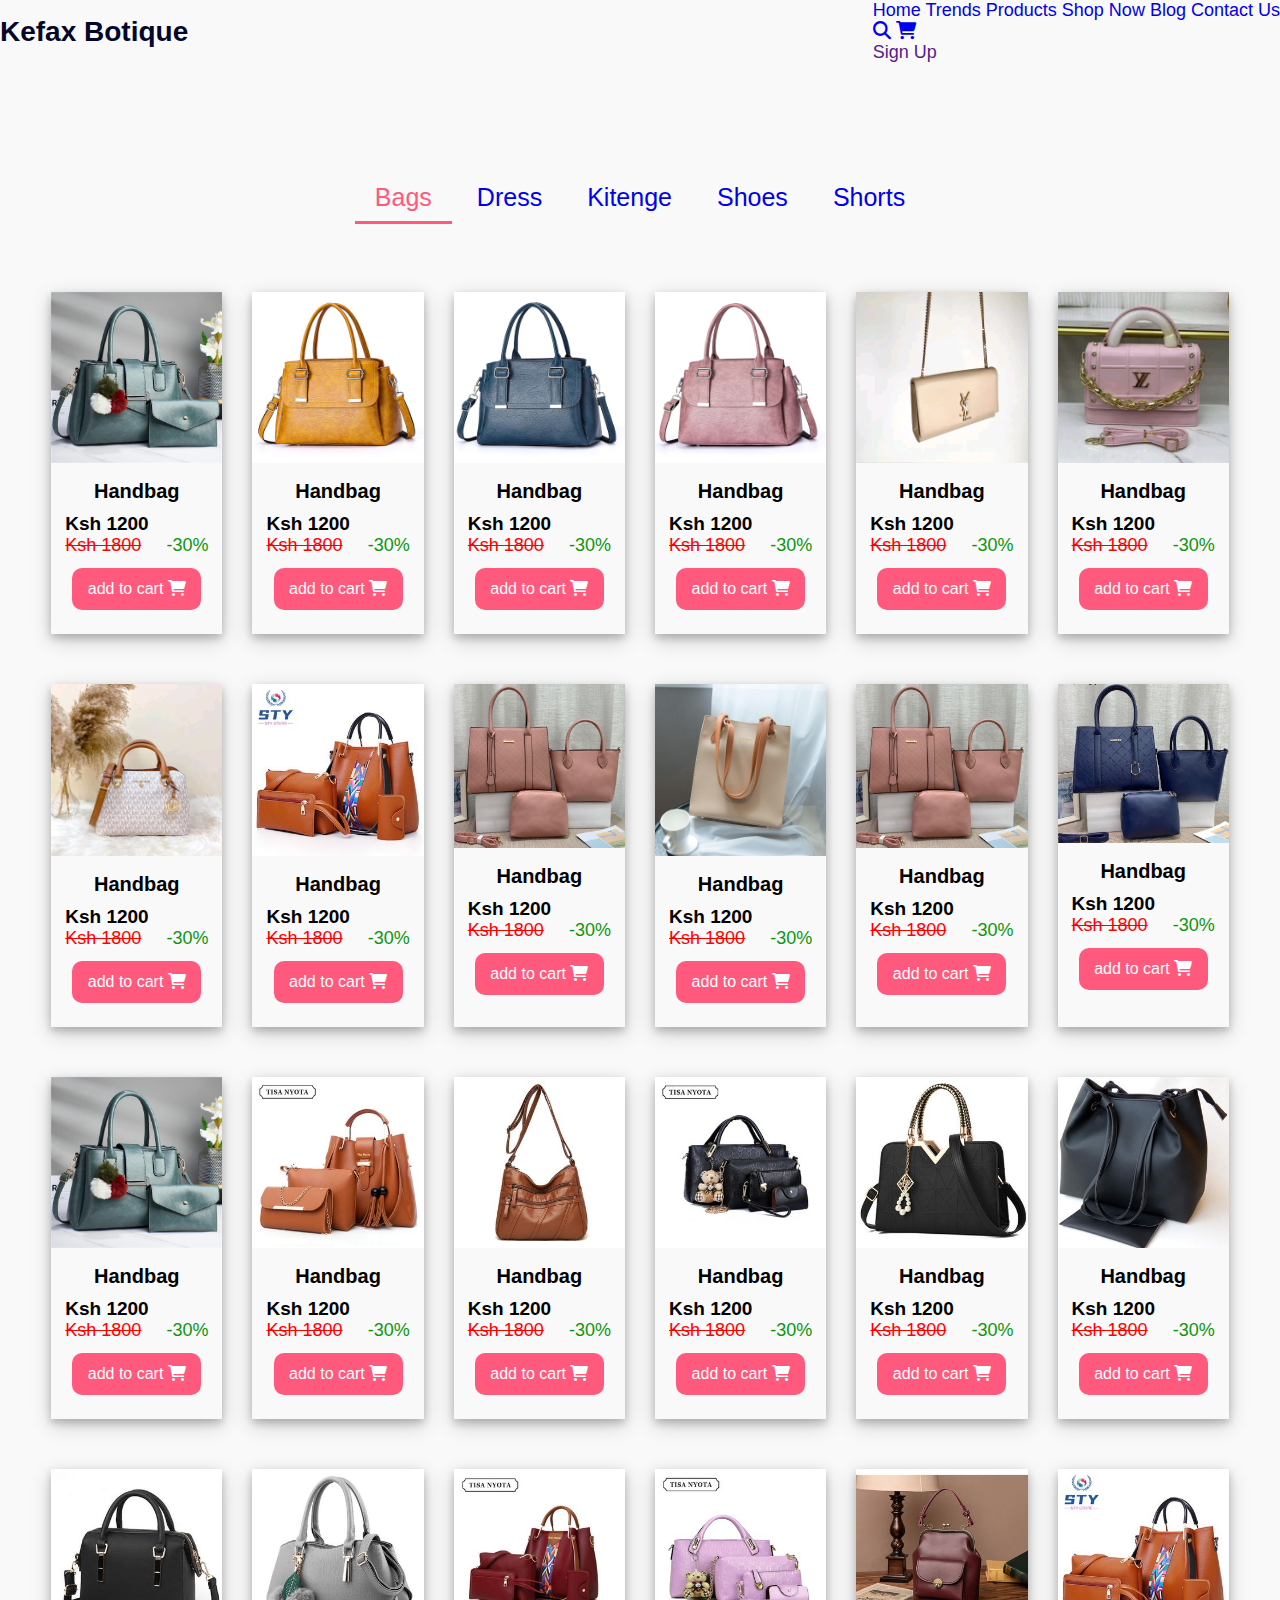
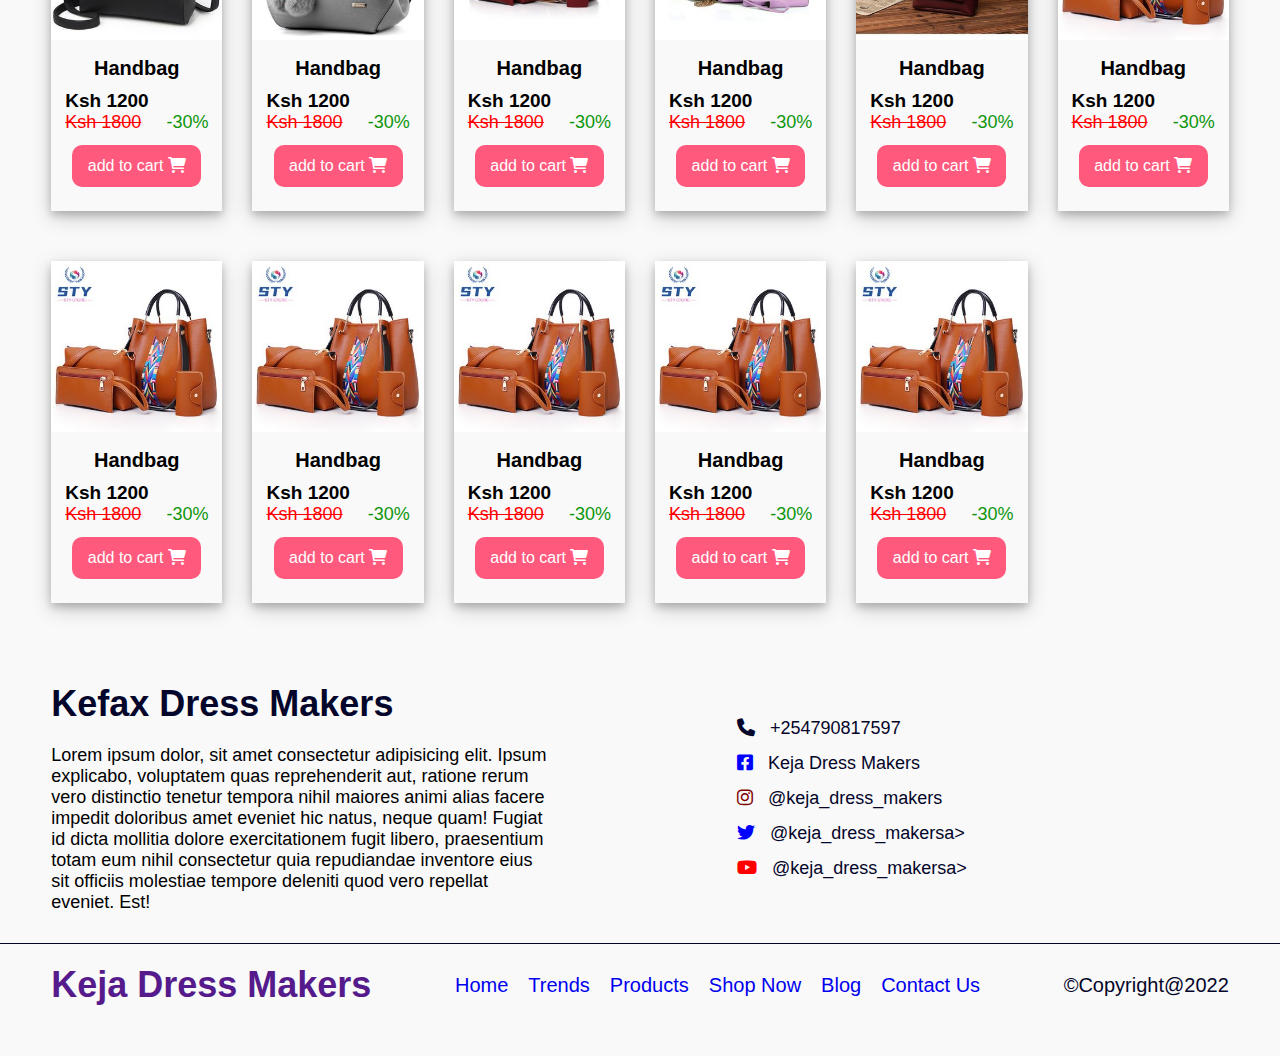
<file: bags (2).html>
<!DOCTYPE html>
<html lang="en">
<head>
    <meta charset="UTF-8">
    <meta http-equiv="X-UA-Compatible" content="IE=edge">
    <meta name="viewport" content="width=device-width, initial-scale=1.0">
    <title>Keja Dress Makers_Bags</title>
    <link rel="stylesheet" href="./style/all.min.css">
    <link rel="stylesheet" href="./style/fontawesome.min.css">
    <link rel="stylesheet" href="./style/keja.css">
    <link rel="stylesheet" href="./style/child.css">
</head>
<body>
    <header>
        <div class="navigation">
            <div class="name">
                <h1>Kefax Botique</h1>
            </div>
            <div class="links">
                <a href="keja.html">Home</a>
                <a href="keja.html">Trends</a>
                <a href="keja.html">Products</a>
                <a href="keja.html">Shop Now</a>
                <a href="keja.html">Blog</a>
                <a href="#footer">Contact Us</a>
                <div class="icons">
                    <a href="search"><i class="fa fa-search" aria-hidden="true"></i></a>
                    <a href="search"><i class="fa fa-cart-shopping" aria-hidden="true"></i></a>
                </div>
                <div class="log">
                    <a href="">Sign Up</a>
                </div>
            </div>
        </div>
    </header>

    <section class="choose">
        <a href="bags.html" class="active">Bags</a>
        <a href="dress.html">Dress</a>
        <a href="kitenge.html">Kitenge</a>
        <a href="shoes.html">Shoes</a>
        <a href="shorts.html">Shorts</a>
    </section>

    <section class="shopping">
        <div class="container">
            <div class="box">
                <div class="image">
                    <img src="./images/bag1.jpg" alt="">
                </div>
                <div class="details">
                    <h5>Handbag</h5>
                    <p class="price">Ksh <span class="value">1200</span></p>
                    <p class="flex"><span class="cancel old">Ksh 1800</span> <span class="green">-30%</span></p>
                    <button type="submit">add to cart <i class="fas fa-shopping-cart"></i></button>
                </div>
            </div>
            <div class="box">
                <div class="image">
                    <img src="./images/bag2.jpg" alt="">
                </div>
                <div class="details">
                    <h5>Handbag</h5>
                     <p class="price">Ksh <span class="value">1200</span></p>
                    <p class="flex"><span class="cancel old">Ksh 1800</span> <span class="green">-30%</span></p>
                    <button type="submit">add to cart <i class="fas fa-shopping-cart"></i></button>
                </div>
            </div>
            <div class="box">
                <div class="image">
                    <img src="./images/bag7.jpg" alt="">
                </div>
                <div class="details">
                    <h5>Handbag</h5>
                     <p class="price">Ksh <span class="value">1200</span></p>
                    <p class="flex"><span class="cancel old">Ksh 1800</span> <span class="green">-30%</span></p>
                    <button type="submit">add to cart <i class="fas fa-shopping-cart"></i></button>
                </div>
            </div>
            <div class="box">
                <div class="image">
                    <img src="./images/bag6.jpg" alt="">
                </div>
                <div class="details">
                    <h5>Handbag</h5>
                     <p class="price">Ksh <span class="value">1200</span></p>
                    <p class="flex"><span class="cancel old">Ksh 1800</span> <span class="green">-30%</span></p>
                    <button type="submit">add to cart <i class="fas fa-shopping-cart"></i></button>
                </div>
            </div>
            <div class="box">
                <div class="image">
                    <img src="./images/bag3.jpg" alt="">
                </div>
                <div class="details">
                    <h5>Handbag</h5>
                     <p class="price">Ksh <span class="value">1200</span></p>
                    <p class="flex"><span class="cancel old">Ksh 1800</span> <span class="green">-30%</span></p>
                    <button type="submit">add to cart <i class="fas fa-shopping-cart"></i></button>
                </div>
            </div>
            <div class="box">
                <div class="image">
                    <img src="./images/bag4.jpg" alt="">
                </div>
                <div class="details">
                    <h5>Handbag</h5>
                     <p class="price">Ksh <span class="value">1200</span></p>
                    <p class="flex"><span class="cancel old">Ksh 1800</span> <span class="green">-30%</span></p>
                    <button type="submit">add to cart <i class="fas fa-shopping-cart"></i></button>
                </div>
            </div>
            <div class="box">
                <div class="image">
                    <img src="./images/bag5.jpg" alt="">
                </div>
                <div class="details">
                    <h5>Handbag</h5>
                     <p class="price">Ksh <span class="value">1200</span></p>
                    <p class="flex"><span class="cancel old">Ksh 1800</span> <span class="green">-30%</span></p>
                    <button type="submit">add to cart <i class="fas fa-shopping-cart"></i></button>
                </div>
            </div>
            <div class="box">
                <div class="image">
                    <img src="./images/bags/bags (2).jpg" alt="">
                </div>
                <div class="details">
                    <h5>Handbag</h5>
                     <p class="price">Ksh <span class="value">1200</span></p>
                    <p class="flex"><span class="cancel old">Ksh 1800</span> <span class="green">-30%</span></p>
                    <button type="submit">add to cart <i class="fas fa-shopping-cart"></i></button>
                </div>
            </div>
            <div class="box">
                <div class="image">
                    <img src="./images/bags/bag (4).jpg" alt="">
                </div>
                <div class="details">
                    <h5>Handbag</h5>
                     <p class="price">Ksh <span class="value">1200</span></p>
                    <p class="flex"><span class="cancel old">Ksh 1800</span> <span class="green">-30%</span></p>
                    <button type="submit">add to cart <i class="fas fa-shopping-cart"></i></button>
                </div>
            </div>
            <div class="box">
                <div class="image">
                    <img src="./images/bags/bag (5).jpg" alt="">
                </div>
                <div class="details">
                    <h5>Handbag</h5>
                     <p class="price">Ksh <span class="value">1200</span></p>
                    <p class="flex"><span class="cancel old">Ksh 1800</span> <span class="green">-30%</span></p>
                    <button type="submit">add to cart <i class="fas fa-shopping-cart"></i></button>
                </div>
            </div>
            <div class="box">
                <div class="image">
                    <img src="./images/bags/bag (4).jpg" alt="">
                </div>
                <div class="details">
                    <h5>Handbag</h5>
                     <p class="price">Ksh <span class="value">1200</span></p>
                    <p class="flex"><span class="cancel old">Ksh 1800</span> <span class="green">-30%</span></p>
                    <button type="submit">add to cart <i class="fas fa-shopping-cart"></i></button>
                </div>
            </div>
            <div class="box">
                <div class="image">
                    <img src="./images/bags/bag.jpg" alt="">
                </div>
                <div class="details">
                    <h5>Handbag</h5>
                     <p class="price">Ksh <span class="value">1200</span></p>
                    <p class="flex"><span class="cancel old">Ksh 1800</span> <span class="green">-30%</span></p>
                    <button type="submit">add to cart <i class="fas fa-shopping-cart"></i></button>
                </div>
            </div>
            <div class="box">
                <div class="image">
                    <img src="./images/bags/bag1.jpg" alt="">
                </div>
                <div class="details">
                    <h5>Handbag</h5>
                     <p class="price">Ksh <span class="value">1200</span></p>
                    <p class="flex"><span class="cancel old">Ksh 1800</span> <span class="green">-30%</span></p>
                    <button type="submit">add to cart <i class="fas fa-shopping-cart"></i></button>
                </div>
            </div>
            <div class="box">
                <div class="image">
                    <img src="./images/bags/bags (3).jpg" alt="">
                </div>
                <div class="details">
                    <h5>Handbag</h5>
                     <p class="price">Ksh <span class="value">1200</span></p>
                    <p class="flex"><span class="cancel old">Ksh 1800</span> <span class="green">-30%</span></p>
                    <button type="submit">add to cart <i class="fas fa-shopping-cart"></i></button>
                </div>
            </div>
            <div class="box">
                <div class="image">
                    <img src="./images/bags/bags (4).jpg" alt="">
                </div>
                <div class="details">
                    <h5>Handbag</h5>
                     <p class="price">Ksh <span class="value">1200</span></p>
                    <p class="flex"><span class="cancel old">Ksh 1800</span> <span class="green">-30%</span></p>
                    <button type="submit">add to cart <i class="fas fa-shopping-cart"></i></button>
                </div>
            </div>
            <div class="box">
                <div class="image">
                    <img src="./images/bags/bags (5).jpg" alt="">
                </div>
                <div class="details">
                    <h5>Handbag</h5>
                     <p class="price">Ksh <span class="value">1200</span></p>
                    <p class="flex"><span class="cancel old">Ksh 1800</span> <span class="green">-30%</span></p>
                    <button type="submit">add to cart <i class="fas fa-shopping-cart"></i></button>
                </div>
            </div>
            <div class="box">
                <div class="image">
                    <img src="./images/bags/bags (6).jpg" alt="">
                </div>
                <div class="details">
                    <h5>Handbag</h5>
                     <p class="price">Ksh <span class="value">1200</span></p>
                    <p class="flex"><span class="cancel old">Ksh 1800</span> <span class="green">-30%</span></p>
                    <button type="submit">add to cart <i class="fas fa-shopping-cart"></i></button>
                </div>
            </div>
            <div class="box">
                <div class="image">
                    <img src="./images/bags/bags (7).jpg" alt="">
                </div>
                <div class="details">
                    <h5>Handbag</h5>
                     <p class="price">Ksh <span class="value">1200</span></p>
                    <p class="flex"><span class="cancel old">Ksh 1800</span> <span class="green">-30%</span></p>
                    <button type="submit">add to cart <i class="fas fa-shopping-cart"></i></button>
                </div>
            </div>
            <div class="box">
                <div class="image">
                    <img src="./images/bags/bags (8).jpg" alt="">
                </div>
                <div class="details">
                    <h5>Handbag</h5>
                     <p class="price">Ksh <span class="value">1200</span></p>
                    <p class="flex"><span class="cancel old">Ksh 1800</span> <span class="green">-30%</span></p>
                    <button type="submit">add to cart <i class="fas fa-shopping-cart"></i></button>
                </div>
            </div>
            <div class="box">
                <div class="image">
                    <img src="./images/bags/bags (9).jpg" alt="">
                </div>
                <div class="details">
                    <h5>Handbag</h5>
                     <p class="price">Ksh <span class="value">1200</span></p>
                    <p class="flex"><span class="cancel old">Ksh 1800</span> <span class="green">-30%</span></p>
                    <button type="submit">add to cart <i class="fas fa-shopping-cart"></i></button>
                </div>
            </div>
            <div class="box">
                <div class="image">
                    <img src="./images/bags/bags (10).jpg" alt="">
                </div>
                <div class="details">
                    <h5>Handbag</h5>
                     <p class="price">Ksh <span class="value">1200</span></p>
                    <p class="flex"><span class="cancel old">Ksh 1800</span> <span class="green">-30%</span></p>
                    <button type="submit">add to cart <i class="fas fa-shopping-cart"></i></button>
                </div>
            </div>
            <div class="box">
                <div class="image">
                    <img src="./images/bags/bags (11).jpg" alt="">
                </div>
                <div class="details">
                    <h5>Handbag</h5>
                     <p class="price">Ksh <span class="value">1200</span></p>
                    <p class="flex"><span class="cancel old">Ksh 1800</span> <span class="green">-30%</span></p>
                    <button type="submit">add to cart <i class="fas fa-shopping-cart"></i></button>
                </div>
            </div>
            <div class="box">
                <div class="image">
                    <img src="./images/bags/bags (12).jpg" alt="">
                </div>
                <div class="details">
                    <h5>Handbag</h5>
                     <p class="price">Ksh <span class="value">1200</span></p>
                    <p class="flex"><span class="cancel old">Ksh 1800</span> <span class="green">-30%</span></p>
                    <button type="submit">add to cart <i class="fas fa-shopping-cart"></i></button>
                </div>
            </div>
            <div class="box">
                <div class="image">
                    <img src="./images/bags/bags (2).jpg" alt="">
                </div>
                <div class="details">
                    <h5>Handbag</h5>
                     <p class="price">Ksh <span class="value">1200</span></p>
                    <p class="flex"><span class="cancel old">Ksh 1800</span> <span class="green">-30%</span></p>
                    <button type="submit">add to cart <i class="fas fa-shopping-cart"></i></button>
                </div>
            </div>
            <div class="box">
                <div class="image">
                    <img src="./images/bags/bags (2).jpg" alt="">
                </div>
                <div class="details">
                    <h5>Handbag</h5>
                     <p class="price">Ksh <span class="value">1200</span></p>
                    <p class="flex"><span class="cancel old">Ksh 1800</span> <span class="green">-30%</span></p>
                    <button type="submit">add to cart <i class="fas fa-shopping-cart"></i></button>
                </div>
            </div>
            <div class="box">
                <div class="image">
                    <img src="./images/bags/bags (2).jpg" alt="">
                </div>
                <div class="details">
                    <h5>Handbag</h5>
                     <p class="price">Ksh <span class="value">1200</span></p>
                    <p class="flex"><span class="cancel old">Ksh 1800</span> <span class="green">-30%</span></p>
                    <button type="submit">add to cart <i class="fas fa-shopping-cart"></i></button>
                </div>
            </div>
            <div class="box">
                <div class="image">
                    <img src="./images/bags/bags (2).jpg" alt="">
                </div>
                <div class="details">
                    <h5>Handbag</h5>
                     <p class="price">Ksh <span class="value">1200</span></p>
                    <p class="flex"><span class="cancel old">Ksh 1800</span> <span class="green">-30%</span></p>
                    <button type="submit">add to cart <i class="fas fa-shopping-cart"></i></button>
                </div>
            </div>
            <div class="box">
                <div class="image">
                    <img src="./images/bags/bags (2).jpg" alt="">
                </div>
                <div class="details">
                    <h5>Handbag</h5>
                     <p class="price">Ksh <span class="value">1200</span></p>
                    <p class="flex"><span class="cancel old">Ksh 1800</span> <span class="green">-30%</span></p>
                    <button type="submit">add to cart <i class="fas fa-shopping-cart"></i></button>
                </div>
            </div>
            <div class="box">
                <div class="image">
                    <img src="./images/bags/bags (2).jpg" alt="">
                </div>
                <div class="details">
                    <h5>Handbag</h5>
                     <p class="price">Ksh <span class="value">1200</span></p>
                    <p class="flex"><span class="cancel old">Ksh 1800</span> <span class="green">-30%</span></p>
                    <button type="submit">add to cart <i class="fas fa-shopping-cart"></i></button>
                </div>
            </div>
        </div>
    </section>





    <section class="footer" id="footer">
        <div class="container">
            <div class="box first">
                <h1>Kefax Dress Makers</h1>
                <p>Lorem ipsum dolor, sit amet consectetur adipisicing elit. Ipsum explicabo, 
                    voluptatem quas reprehenderit aut, ratione rerum vero distinctio tenetur 
                    tempora nihil maiores animi alias facere impedit doloribus amet eveniet 
                    hic natus, neque quam! Fugiat id dicta mollitia dolore exercitationem 
                    fugit libero, praesentium totam eum nihil consectetur quia repudiandae 
                    inventore eius sit officiis molestiae tempore deleniti quod vero repellat 
                    eveniet. Est!
                </p>
            </div>

            <div class="box second">
                <a href=""><span><i class="fa fa-phone" aria-hidden="true"></i></span> +254790817597</a>
                <a href=""><span><i class="fab fa-facebook-square"></i></span> Keja Dress Makers</a>
                <a href=""><span><i class="fab fa-instagram"></i></span> @keja_dress_makers</a>
                <a href=""><span><i class="fab fa-twitter"></i></span> @keja_dress_makersa>
                <a href=""><span><i class="fab fa-youtube"></i></span> @keja_dress_makersa>
            </div>
        </div>

        <div class="bottom">
            <h1>Keja Dress Makers</h1>
            <div class="links">
                <a href="#home">Home</a>
                <a href="#trends">Trends</a>
                <a href="#products">Products</a>
                <a href="#shop">Shop Now</a>
                <a href="#blog">Blog</a>
                <a href="#footer">Contact Us</a>
            </div>
            <p>&copy;Copyright@2022</p>
        </div>
    </section>
</body>
</html>
</file>
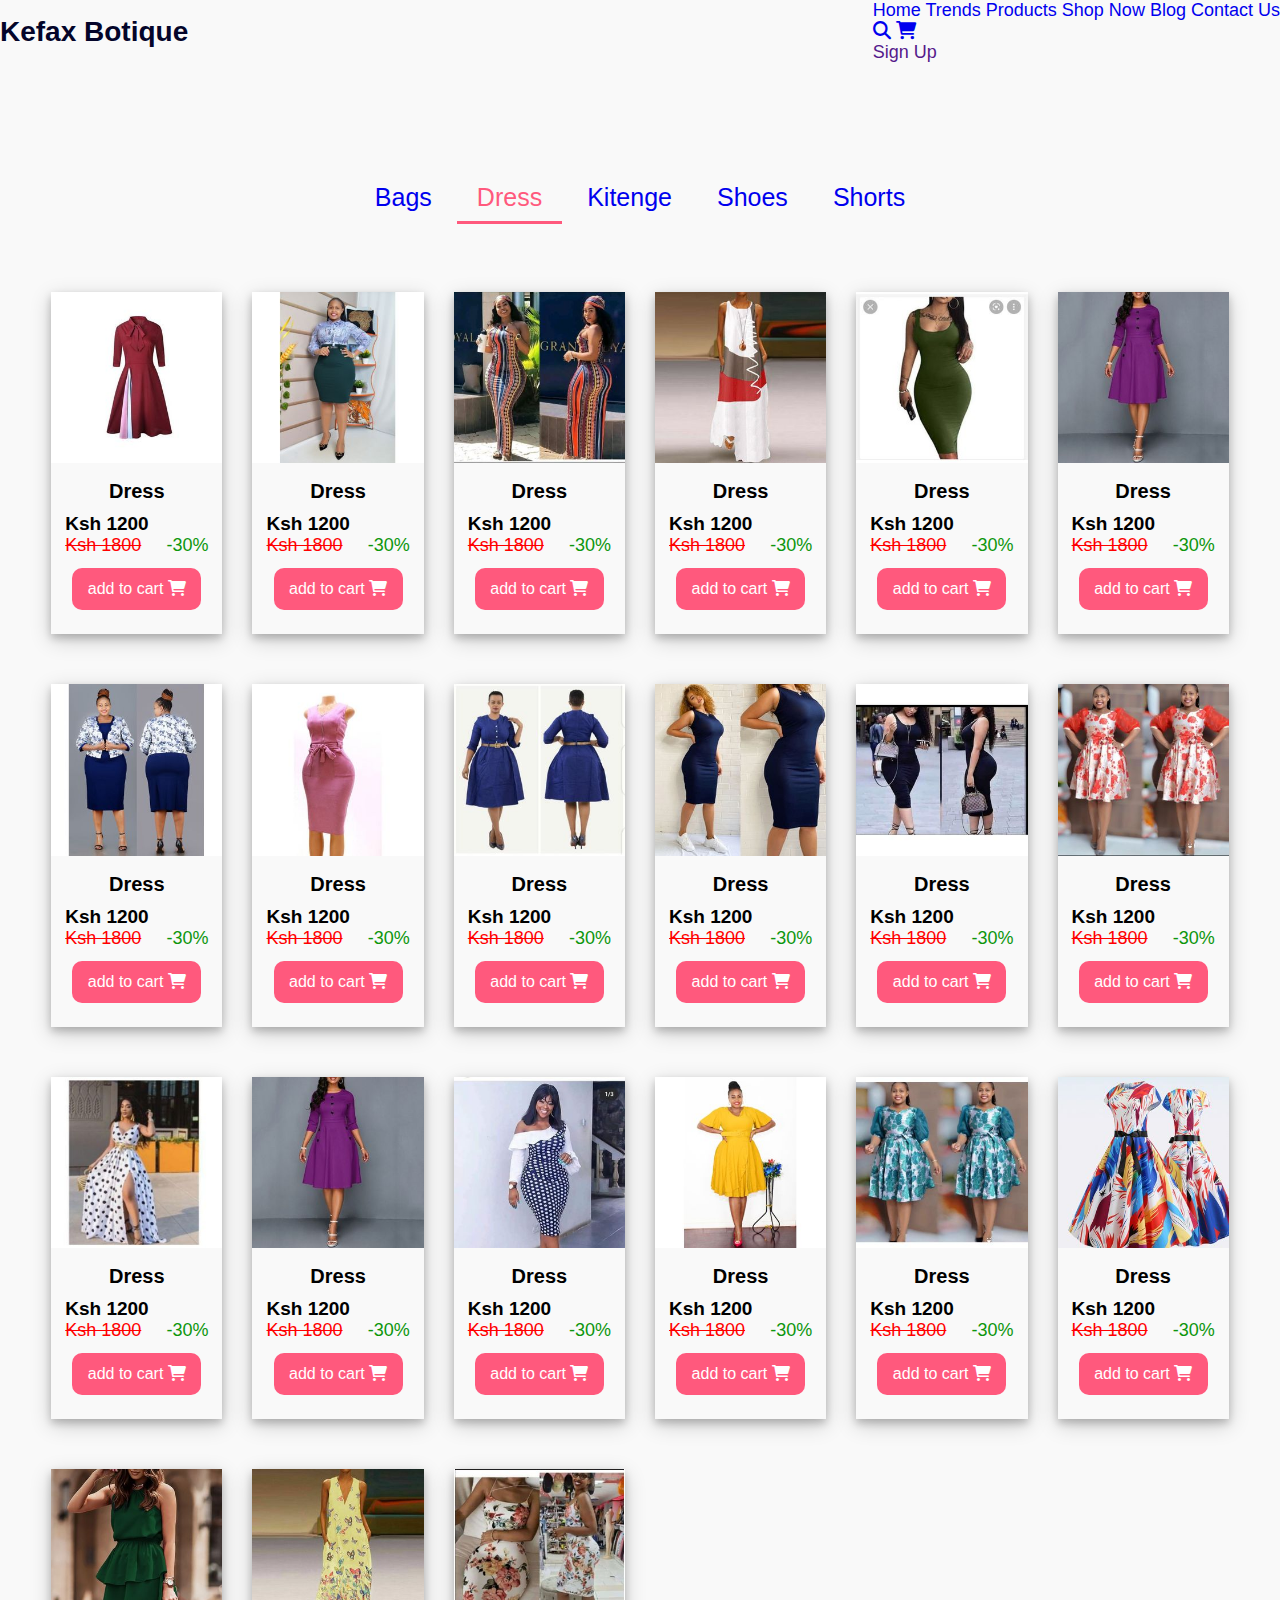
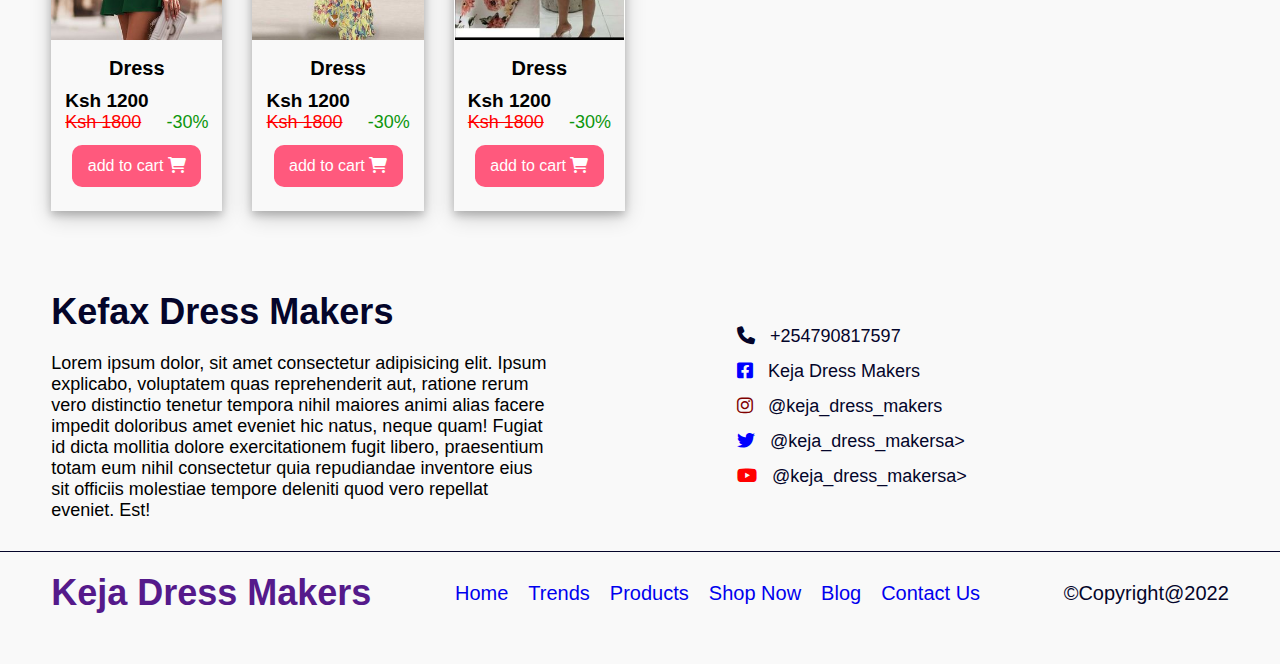
<file: dress (2).html>
<!DOCTYPE html>
<html lang="en">
<head>
    <meta charset="UTF-8">
    <meta http-equiv="X-UA-Compatible" content="IE=edge">
    <meta name="viewport" content="width=device-width, initial-scale=1.0">
    <title>Keja Dress Makers_Dress</title>
    <link rel="stylesheet" href="./style/all.min.css">
    <link rel="stylesheet" href="./style/fontawesome.min.css">
    <link rel="stylesheet" href="./style/keja.css">
    <link rel="stylesheet" href="./style/child.css">
</head>
<body>
    <header>
        <div class="navigation">
            <div class="name">
                <h1>Kefax Botique</h1>
            </div>
            <div class="links">
                <a href="keja.html">Home</a>
                <a href="keja.html">Trends</a>
                <a href="keja.html">Products</a>
                <a href="keja.html">Shop Now</a>
                <a href="keja.html">Blog</a>
                <a href="#footer">Contact Us</a>
                <div class="icons">
                    <a href="search"><i class="fa fa-search" aria-hidden="true"></i></a>
                    <a href="search"><i class="fa fa-cart-shopping" aria-hidden="true"></i></a>
                </div>
                <div class="log">
                    <a href="">Sign Up</a>
                </div>
            </div>
        </div>
    </header>

    <section class="choose">
        <a href="bags.html">Bags</a>
        <a href="dress.html" class="active">Dress</a>
        <a href="kitenge.html">Kitenge</a>
        <a href="shoes.html">Shoes</a>
        <a href="shorts.html">Shorts</a>
    </section>

    <section class="shopping">
        <div class="container">
            <div class="box">
                <div class="image">
                    <img src="./images/dress/1 (33).jpg" alt="">
                </div>
                <div class="details">
                    <h5>Dress</h5>
                    <p class="price">Ksh <span class="value">1200</span></p>
                    <p class="flex"><span class="cancel old">Ksh 1800</span> <span class="green">-30%</span></p>
                    <button type="submit">add to cart <i class="fas fa-shopping-cart"></i></button>
                </div>
            </div>
            <div class="box">
                <div class="image">
                    <img src="./images/dress/1 (34).jpg" alt="">
                </div>
                <div class="details">
                    <h5>Dress</h5>
                     <p class="price">Ksh <span class="value">1200</span></p>
                    <p class="flex"><span class="cancel old">Ksh 1800</span> <span class="green">-30%</span></p>
                    <button type="submit">add to cart <i class="fas fa-shopping-cart"></i></button>
                </div>
            </div>
            <div class="box">
                <div class="image">
                    <img src="./images/dress/1 (35).jpg" alt="">
                </div>
                <div class="details">
                    <h5>Dress</h5>
                     <p class="price">Ksh <span class="value">1200</span></p>
                    <p class="flex"><span class="cancel old">Ksh 1800</span> <span class="green">-30%</span></p>
                    <button type="submit">add to cart <i class="fas fa-shopping-cart"></i></button>
                </div>
            </div>
            <div class="box">
                <div class="image">
                    <img src="./images/dress/1 (36).jpg" alt="">
                </div>
                <div class="details">
                    <h5>Dress</h5>
                     <p class="price">Ksh <span class="value">1200</span></p>
                    <p class="flex"><span class="cancel old">Ksh 1800</span> <span class="green">-30%</span></p>
                    <button type="submit">add to cart <i class="fas fa-shopping-cart"></i></button>
                </div>
            </div>
            <div class="box">
                <div class="image">
                    <img src="./images/dress/1 (37).jpg" alt="">
                </div>
                <div class="details">
                    <h5>Dress</h5>
                     <p class="price">Ksh <span class="value">1200</span></p>
                    <p class="flex"><span class="cancel old">Ksh 1800</span> <span class="green">-30%</span></p>
                    <button type="submit">add to cart <i class="fas fa-shopping-cart"></i></button>
                </div>
            </div>
            <div class="box">
                <div class="image">
                    <img src="./images/dress/1 (38).jpg" alt="">
                </div>
                <div class="details">
                    <h5>Dress</h5>
                     <p class="price">Ksh <span class="value">1200</span></p>
                    <p class="flex"><span class="cancel old">Ksh 1800</span> <span class="green">-30%</span></p>
                    <button type="submit">add to cart <i class="fas fa-shopping-cart"></i></button>
                </div>
            </div>
            <div class="box">
                <div class="image">
                    <img src="./images/dress/1 (39).jpg" alt="">
                </div>
                <div class="details">
                    <h5>Dress</h5>
                     <p class="price">Ksh <span class="value">1200</span></p>
                    <p class="flex"><span class="cancel old">Ksh 1800</span> <span class="green">-30%</span></p>
                    <button type="submit">add to cart <i class="fas fa-shopping-cart"></i></button>
                </div>
            </div>
            <div class="box">
                <div class="image">
                    <img src="./images/dress/1 (40).jpg" alt="">
                </div>
                <div class="details">
                    <h5>Dress</h5>
                     <p class="price">Ksh <span class="value">1200</span></p>
                    <p class="flex"><span class="cancel old">Ksh 1800</span> <span class="green">-30%</span></p>
                    <button type="submit">add to cart <i class="fas fa-shopping-cart"></i></button>
                </div>
            </div>
            <div class="box">
                <div class="image">
                    <img src="./images/dress/1 (41).jpg" alt="">
                </div>
                <div class="details">
                    <h5>Dress</h5>
                     <p class="price">Ksh <span class="value">1200</span></p>
                    <p class="flex"><span class="cancel old">Ksh 1800</span> <span class="green">-30%</span></p>
                    <button type="submit">add to cart <i class="fas fa-shopping-cart"></i></button>
                </div>
            </div>
            <div class="box">
                <div class="image">
                    <img src="./images/dress/1 (42).jpg" alt="">
                </div>
                <div class="details">
                    <h5>Dress</h5>
                     <p class="price">Ksh <span class="value">1200</span></p>
                    <p class="flex"><span class="cancel old">Ksh 1800</span> <span class="green">-30%</span></p>
                    <button type="submit">add to cart <i class="fas fa-shopping-cart"></i></button>
                </div>
            </div>
            <div class="box">
                <div class="image">
                    <img src="./images/dress/1 (43).jpg" alt="">
                </div>
                <div class="details">
                    <h5>Dress</h5>
                     <p class="price">Ksh <span class="value">1200</span></p>
                    <p class="flex"><span class="cancel old">Ksh 1800</span> <span class="green">-30%</span></p>
                    <button type="submit">add to cart <i class="fas fa-shopping-cart"></i></button>
                </div>
            </div>
            <div class="box">
                <div class="image">
                    <img src="./images/dress/1 (44).jpg" alt="">
                </div>
                <div class="details">
                    <h5>Dress</h5>
                     <p class="price">Ksh <span class="value">1200</span></p>
                    <p class="flex"><span class="cancel old">Ksh 1800</span> <span class="green">-30%</span></p>
                    <button type="submit">add to cart <i class="fas fa-shopping-cart"></i></button>
                </div>
            </div>
            <div class="box">
                <div class="image">
                    <img src="./images/dress/1 (45).jpg" alt="">
                </div>
                <div class="details">
                    <h5>Dress</h5>
                     <p class="price">Ksh <span class="value">1200</span></p>
                    <p class="flex"><span class="cancel old">Ksh 1800</span> <span class="green">-30%</span></p>
                    <button type="submit">add to cart <i class="fas fa-shopping-cart"></i></button>
                </div>
            </div>
            <div class="box">
                <div class="image">
                    <img src="./images/dress/1 (46).jpg" alt="">
                </div>
                <div class="details">
                    <h5>Dress</h5>
                     <p class="price">Ksh <span class="value">1200</span></p>
                    <p class="flex"><span class="cancel old">Ksh 1800</span> <span class="green">-30%</span></p>
                    <button type="submit">add to cart <i class="fas fa-shopping-cart"></i></button>
                </div>
            </div>
            <div class="box">
                <div class="image">
                    <img src="./images/dress/1 (47).jpg" alt="">
                </div>
                <div class="details">
                    <h5>Dress</h5>
                     <p class="price">Ksh <span class="value">1200</span></p>
                    <p class="flex"><span class="cancel old">Ksh 1800</span> <span class="green">-30%</span></p>
                    <button type="submit">add to cart <i class="fas fa-shopping-cart"></i></button>
                </div>
            </div>
            <div class="box">
                <div class="image">
                    <img src="./images/dress/1 (48).jpg" alt="">
                </div>
                <div class="details">
                    <h5>Dress</h5>
                     <p class="price">Ksh <span class="value">1200</span></p>
                    <p class="flex"><span class="cancel old">Ksh 1800</span> <span class="green">-30%</span></p>
                    <button type="submit">add to cart <i class="fas fa-shopping-cart"></i></button>
                </div>
            </div>
            <div class="box">
                <div class="image">
                    <img src="./images/dress/1 (49).jpg" alt="">
                </div>
                <div class="details">
                    <h5>Dress</h5>
                     <p class="price">Ksh <span class="value">1200</span></p>
                    <p class="flex"><span class="cancel old">Ksh 1800</span> <span class="green">-30%</span></p>
                    <button type="submit">add to cart <i class="fas fa-shopping-cart"></i></button>
                </div>
            </div>
            <div class="box">
                <div class="image">
                    <img src="./images/dress/1 (50).jpg" alt="">
                </div>
                <div class="details">
                    <h5>Dress</h5>
                     <p class="price">Ksh <span class="value">1200</span></p>
                    <p class="flex"><span class="cancel old">Ksh 1800</span> <span class="green">-30%</span></p>
                    <button type="submit">add to cart <i class="fas fa-shopping-cart"></i></button>
                </div>
            </div>
            <div class="box">
                <div class="image">
                    <img src="./images/dress/1 (51).jpg" alt="">
                </div>
                <div class="details">
                    <h5>Dress</h5>
                     <p class="price">Ksh <span class="value">1200</span></p>
                    <p class="flex"><span class="cancel old">Ksh 1800</span> <span class="green">-30%</span></p>
                    <button type="submit">add to cart <i class="fas fa-shopping-cart"></i></button>
                </div>
            </div>
            <div class="box">
                <div class="image">
                    <img src="./images/dress/1 (52).jpg" alt="">
                </div>
                <div class="details">
                    <h5>Dress</h5>
                     <p class="price">Ksh <span class="value">1200</span></p>
                    <p class="flex"><span class="cancel old">Ksh 1800</span> <span class="green">-30%</span></p>
                    <button type="submit">add to cart <i class="fas fa-shopping-cart"></i></button>
                </div>
            </div>
            <div class="box">
                <div class="image">
                    <img src="./images/dress/1 (53).jpg" alt="">
                </div>
                <div class="details">
                    <h5>Dress</h5>
                     <p class="price">Ksh <span class="value">1200</span></p>
                    <p class="flex"><span class="cancel old">Ksh 1800</span> <span class="green">-30%</span></p>
                    <button type="submit">add to cart <i class="fas fa-shopping-cart"></i></button>
                </div>
            </div>
        </div>
    </section>





    <section class="footer" id="footer">
        <div class="container">
            <div class="box first">
                <h1>Kefax Dress Makers</h1>
                <p>Lorem ipsum dolor, sit amet consectetur adipisicing elit. Ipsum explicabo, 
                    voluptatem quas reprehenderit aut, ratione rerum vero distinctio tenetur 
                    tempora nihil maiores animi alias facere impedit doloribus amet eveniet 
                    hic natus, neque quam! Fugiat id dicta mollitia dolore exercitationem 
                    fugit libero, praesentium totam eum nihil consectetur quia repudiandae 
                    inventore eius sit officiis molestiae tempore deleniti quod vero repellat 
                    eveniet. Est!
                </p>
            </div>

            <div class="box second">
                <a href=""><span><i class="fa fa-phone" aria-hidden="true"></i></span> +254790817597</a>
                <a href=""><span><i class="fab fa-facebook-square"></i></span> Keja Dress Makers</a>
                <a href=""><span><i class="fab fa-instagram"></i></span> @keja_dress_makers</a>
                <a href=""><span><i class="fab fa-twitter"></i></span> @keja_dress_makersa>
                <a href=""><span><i class="fab fa-youtube"></i></span> @keja_dress_makersa>
            </div>
        </div>

        <div class="bottom">
            <h1>Keja Dress Makers</h1>
            <div class="links">
                <a href="#home">Home</a>
                <a href="#trends">Trends</a>
                <a href="#products">Products</a>
                <a href="#shop">Shop Now</a>
                <a href="#blog">Blog</a>
                <a href="#footer">Contact Us</a>
            </div>
            <p>&copy;Copyright@2022</p>
        </div>
    </section>
</body>
</html>
</file>
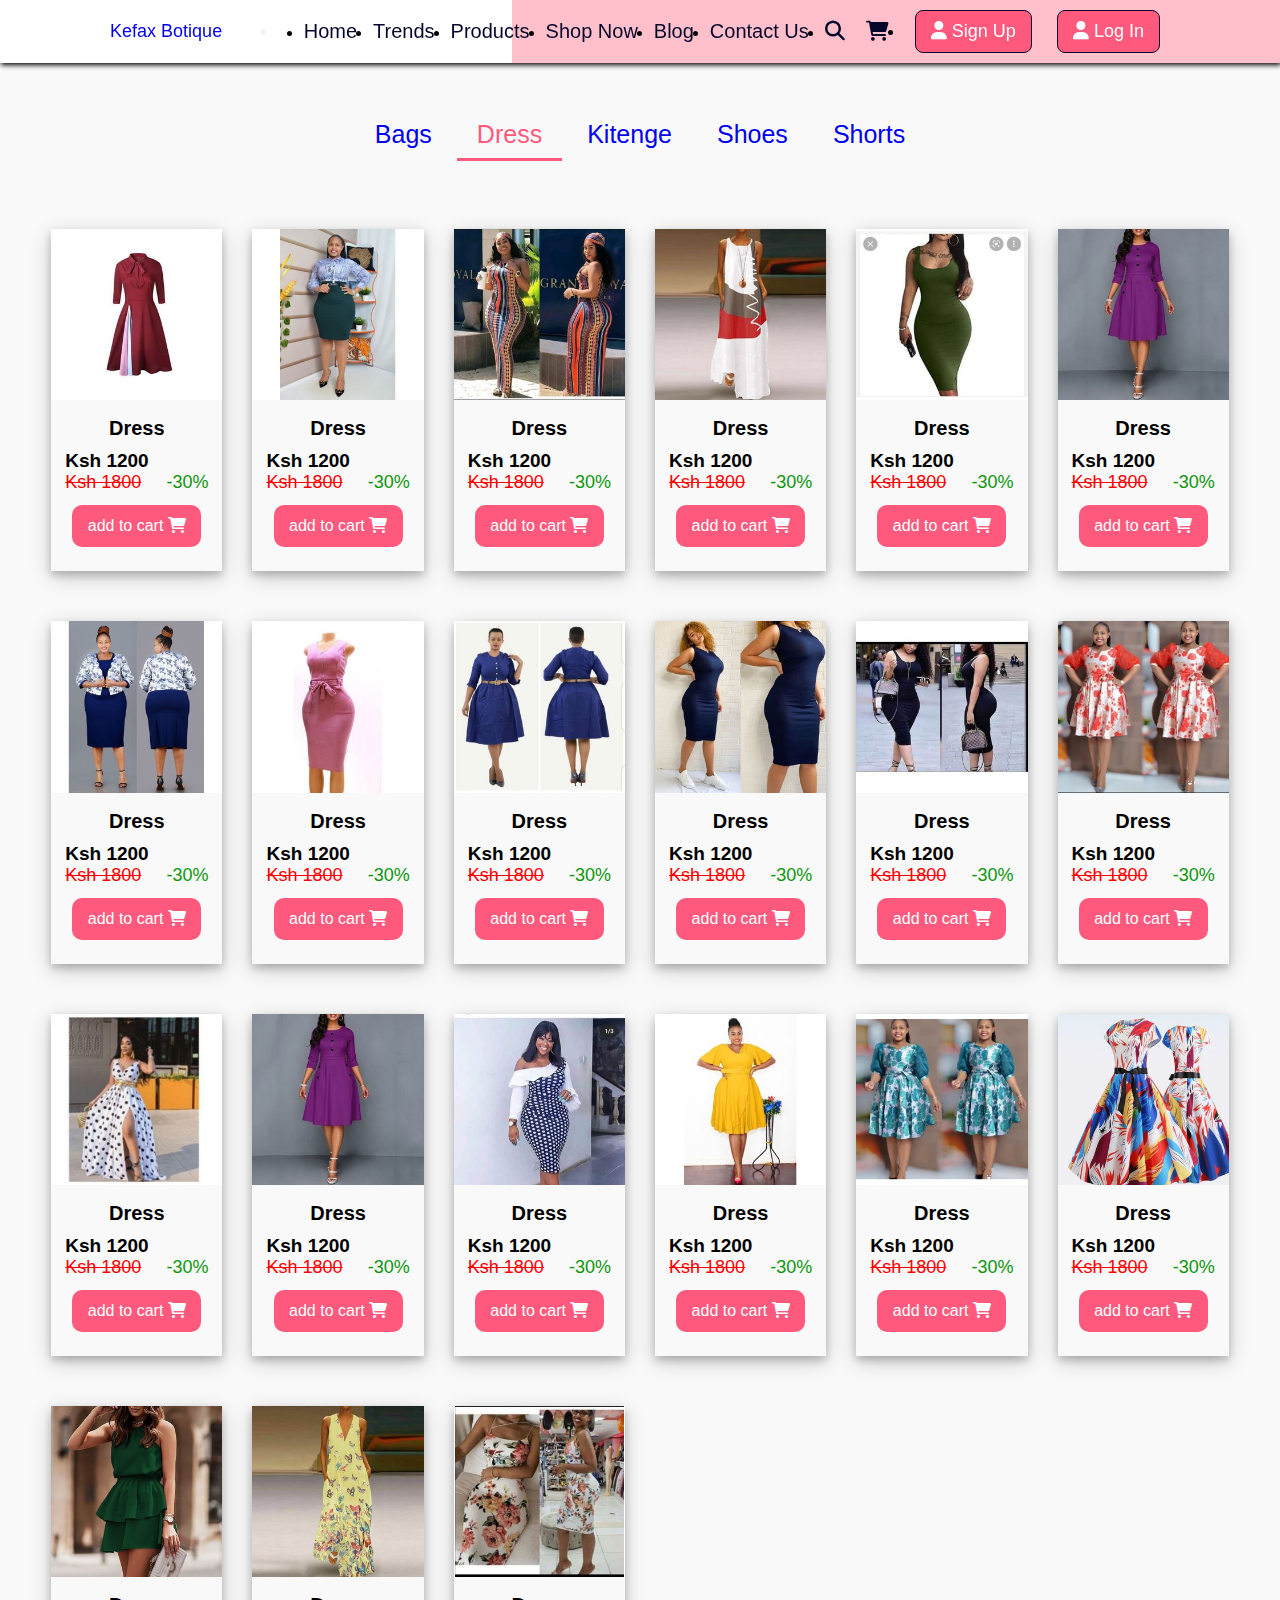
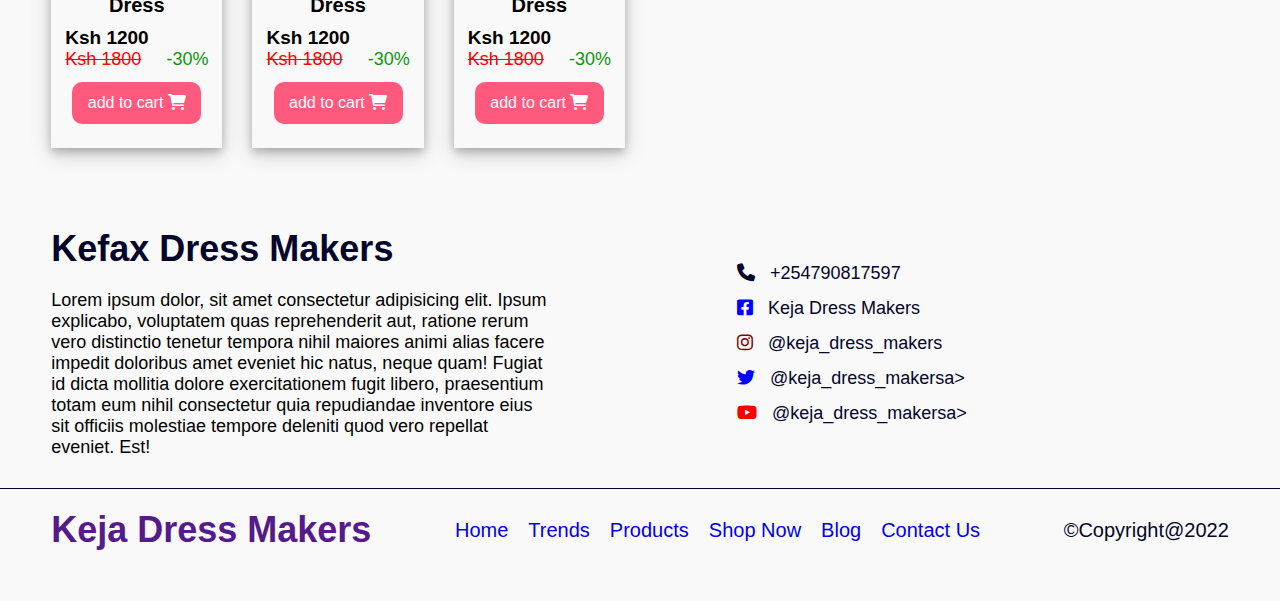
<file: dress.html>
<!DOCTYPE html>
<html lang="en">
<head>
    <meta charset="UTF-8">
    <meta http-equiv="X-UA-Compatible" content="IE=edge">
    <meta name="viewport" content="width=device-width, initial-scale=1.0">
    <title>Keja Dress Makers_Dress</title>
    <link rel="stylesheet" href="./style/all.min.css">
    <link rel="stylesheet" href="./style/fontawesome.min.css">
    <link rel="stylesheet" href="./style/keja.css">
    <link rel="stylesheet" href="./style/child.css">
</head>
<body>
    <nav class="navbar navbar-expand-lg  shadow-sm">
        <div class="custom-wrapper d-flex flex-wrap align-items-center justify-content-between">
          <a class="navbar-brand fw-bold" href="#">Kefax Botique</a>
      
          <button class="navbar-toggler" type="button" data-bs-toggle="collapse" data-bs-target="#navbarResponsive"
            aria-controls="navbarResponsive" aria-expanded="false" aria-label="Toggle navigation">
            <span class="navbar-toggler-icon"></span>
          </button>
      
          <div class="collapse navbar-collapse justify-content-end" id="navbarResponsive">
            <ul class="navbar-nav">
              <li class="nav-item">
                <a class="nav-link" href="#home">Home</a>
              </li>
              <li class="nav-item">
                <a class="nav-link" href="#trends">Trends</a>
              </li>
              <li class="nav-item">
                <a class="nav-link" href="#products">Products</a>
              </li>
              <li class="nav-item">
                <a class="nav-link" href="#shop">Shop Now</a>
              </li>
              <li class="nav-item">
                <a class="nav-link" href="#blog">Blog</a>
              </li>
              <li class="nav-item">
                <a class="nav-link" href="#footer">Contact Us</a>
              </li>
              <li class="nav-item icons">
                <a href="search"><i class="fa fa-search" aria-hidden="true"></i></a>
                <a href="cart.html"><i class="fa fa-cart-shopping" aria-hidden="true"></i></a>
              </li>
              <li class="nav-item log open-btns">
                <button class="signup-btn" onclick="openModal('signup')"><i class="fas fa-user" ></i>  Sign Up</button>
                <button class="login-btn" onclick="openModal('login')"><i class="fas fa-user" ></i> Log In</button>
              </li>
              
            </ul>
          </div>
        </div>
      </nav>

    <section class="choose">
        <a href="bags.html">Bags</a>
        <a href="dress.html" class="active">Dress</a>
        <a href="kitenge.html">Kitenge</a>
        <a href="shoes.html">Shoes</a>
        <a href="shorts.html">Shorts</a>
    </section>

    <section class="shopping">
        <div class="container">
            <div class="box">
                <div class="image">
                    <img src="./images/dress/1 (33).jpg" alt="">
                </div>
                <div class="details">
                    <h5>Dress</h5>
                    <p class="price">Ksh <span class="value">1200</span></p>
                    <p class="flex"><span class="cancel old">Ksh 1800</span> <span class="green">-30%</span></p>
                    <button type="submit">add to cart <i class="fas fa-shopping-cart"></i></button>
                </div>
            </div>
            <div class="box">
                <div class="image">
                    <img src="./images/dress/1 (34).jpg" alt="">
                </div>
                <div class="details">
                    <h5>Dress</h5>
                     <p class="price">Ksh <span class="value">1200</span></p>
                    <p class="flex"><span class="cancel old">Ksh 1800</span> <span class="green">-30%</span></p>
                    <button type="submit">add to cart <i class="fas fa-shopping-cart"></i></button>
                </div>
            </div>
            <div class="box">
                <div class="image">
                    <img src="./images/dress/1 (35).jpg" alt="">
                </div>
                <div class="details">
                    <h5>Dress</h5>
                     <p class="price">Ksh <span class="value">1200</span></p>
                    <p class="flex"><span class="cancel old">Ksh 1800</span> <span class="green">-30%</span></p>
                    <button type="submit">add to cart <i class="fas fa-shopping-cart"></i></button>
                </div>
            </div>
            <div class="box">
                <div class="image">
                    <img src="./images/dress/1 (36).jpg" alt="">
                </div>
                <div class="details">
                    <h5>Dress</h5>
                     <p class="price">Ksh <span class="value">1200</span></p>
                    <p class="flex"><span class="cancel old">Ksh 1800</span> <span class="green">-30%</span></p>
                    <button type="submit">add to cart <i class="fas fa-shopping-cart"></i></button>
                </div>
            </div>
            <div class="box">
                <div class="image">
                    <img src="./images/dress/1 (37).jpg" alt="">
                </div>
                <div class="details">
                    <h5>Dress</h5>
                     <p class="price">Ksh <span class="value">1200</span></p>
                    <p class="flex"><span class="cancel old">Ksh 1800</span> <span class="green">-30%</span></p>
                    <button type="submit">add to cart <i class="fas fa-shopping-cart"></i></button>
                </div>
            </div>
            <div class="box">
                <div class="image">
                    <img src="./images/dress/1 (38).jpg" alt="">
                </div>
                <div class="details">
                    <h5>Dress</h5>
                     <p class="price">Ksh <span class="value">1200</span></p>
                    <p class="flex"><span class="cancel old">Ksh 1800</span> <span class="green">-30%</span></p>
                    <button type="submit">add to cart <i class="fas fa-shopping-cart"></i></button>
                </div>
            </div>
            <div class="box">
                <div class="image">
                    <img src="./images/dress/1 (39).jpg" alt="">
                </div>
                <div class="details">
                    <h5>Dress</h5>
                     <p class="price">Ksh <span class="value">1200</span></p>
                    <p class="flex"><span class="cancel old">Ksh 1800</span> <span class="green">-30%</span></p>
                    <button type="submit">add to cart <i class="fas fa-shopping-cart"></i></button>
                </div>
            </div>
            <div class="box">
                <div class="image">
                    <img src="./images/dress/1 (40).jpg" alt="">
                </div>
                <div class="details">
                    <h5>Dress</h5>
                     <p class="price">Ksh <span class="value">1200</span></p>
                    <p class="flex"><span class="cancel old">Ksh 1800</span> <span class="green">-30%</span></p>
                    <button type="submit">add to cart <i class="fas fa-shopping-cart"></i></button>
                </div>
            </div>
            <div class="box">
                <div class="image">
                    <img src="./images/dress/1 (41).jpg" alt="">
                </div>
                <div class="details">
                    <h5>Dress</h5>
                     <p class="price">Ksh <span class="value">1200</span></p>
                    <p class="flex"><span class="cancel old">Ksh 1800</span> <span class="green">-30%</span></p>
                    <button type="submit">add to cart <i class="fas fa-shopping-cart"></i></button>
                </div>
            </div>
            <div class="box">
                <div class="image">
                    <img src="./images/dress/1 (42).jpg" alt="">
                </div>
                <div class="details">
                    <h5>Dress</h5>
                     <p class="price">Ksh <span class="value">1200</span></p>
                    <p class="flex"><span class="cancel old">Ksh 1800</span> <span class="green">-30%</span></p>
                    <button type="submit">add to cart <i class="fas fa-shopping-cart"></i></button>
                </div>
            </div>
            <div class="box">
                <div class="image">
                    <img src="./images/dress/1 (43).jpg" alt="">
                </div>
                <div class="details">
                    <h5>Dress</h5>
                     <p class="price">Ksh <span class="value">1200</span></p>
                    <p class="flex"><span class="cancel old">Ksh 1800</span> <span class="green">-30%</span></p>
                    <button type="submit">add to cart <i class="fas fa-shopping-cart"></i></button>
                </div>
            </div>
            <div class="box">
                <div class="image">
                    <img src="./images/dress/1 (44).jpg" alt="">
                </div>
                <div class="details">
                    <h5>Dress</h5>
                     <p class="price">Ksh <span class="value">1200</span></p>
                    <p class="flex"><span class="cancel old">Ksh 1800</span> <span class="green">-30%</span></p>
                    <button type="submit">add to cart <i class="fas fa-shopping-cart"></i></button>
                </div>
            </div>
            <div class="box">
                <div class="image">
                    <img src="./images/dress/1 (45).jpg" alt="">
                </div>
                <div class="details">
                    <h5>Dress</h5>
                     <p class="price">Ksh <span class="value">1200</span></p>
                    <p class="flex"><span class="cancel old">Ksh 1800</span> <span class="green">-30%</span></p>
                    <button type="submit">add to cart <i class="fas fa-shopping-cart"></i></button>
                </div>
            </div>
            <div class="box">
                <div class="image">
                    <img src="./images/dress/1 (46).jpg" alt="">
                </div>
                <div class="details">
                    <h5>Dress</h5>
                     <p class="price">Ksh <span class="value">1200</span></p>
                    <p class="flex"><span class="cancel old">Ksh 1800</span> <span class="green">-30%</span></p>
                    <button type="submit">add to cart <i class="fas fa-shopping-cart"></i></button>
                </div>
            </div>
            <div class="box">
                <div class="image">
                    <img src="./images/dress/1 (47).jpg" alt="">
                </div>
                <div class="details">
                    <h5>Dress</h5>
                     <p class="price">Ksh <span class="value">1200</span></p>
                    <p class="flex"><span class="cancel old">Ksh 1800</span> <span class="green">-30%</span></p>
                    <button type="submit">add to cart <i class="fas fa-shopping-cart"></i></button>
                </div>
            </div>
            <div class="box">
                <div class="image">
                    <img src="./images/dress/1 (48).jpg" alt="">
                </div>
                <div class="details">
                    <h5>Dress</h5>
                     <p class="price">Ksh <span class="value">1200</span></p>
                    <p class="flex"><span class="cancel old">Ksh 1800</span> <span class="green">-30%</span></p>
                    <button type="submit">add to cart <i class="fas fa-shopping-cart"></i></button>
                </div>
            </div>
            <div class="box">
                <div class="image">
                    <img src="./images/dress/1 (49).jpg" alt="">
                </div>
                <div class="details">
                    <h5>Dress</h5>
                     <p class="price">Ksh <span class="value">1200</span></p>
                    <p class="flex"><span class="cancel old">Ksh 1800</span> <span class="green">-30%</span></p>
                    <button type="submit">add to cart <i class="fas fa-shopping-cart"></i></button>
                </div>
            </div>
            <div class="box">
                <div class="image">
                    <img src="./images/dress/1 (50).jpg" alt="">
                </div>
                <div class="details">
                    <h5>Dress</h5>
                     <p class="price">Ksh <span class="value">1200</span></p>
                    <p class="flex"><span class="cancel old">Ksh 1800</span> <span class="green">-30%</span></p>
                    <button type="submit">add to cart <i class="fas fa-shopping-cart"></i></button>
                </div>
            </div>
            <div class="box">
                <div class="image">
                    <img src="./images/dress/1 (51).jpg" alt="">
                </div>
                <div class="details">
                    <h5>Dress</h5>
                     <p class="price">Ksh <span class="value">1200</span></p>
                    <p class="flex"><span class="cancel old">Ksh 1800</span> <span class="green">-30%</span></p>
                    <button type="submit">add to cart <i class="fas fa-shopping-cart"></i></button>
                </div>
            </div>
            <div class="box">
                <div class="image">
                    <img src="./images/dress/1 (52).jpg" alt="">
                </div>
                <div class="details">
                    <h5>Dress</h5>
                     <p class="price">Ksh <span class="value">1200</span></p>
                    <p class="flex"><span class="cancel old">Ksh 1800</span> <span class="green">-30%</span></p>
                    <button type="submit">add to cart <i class="fas fa-shopping-cart"></i></button>
                </div>
            </div>
            <div class="box">
                <div class="image">
                    <img src="./images/dress/1 (53).jpg" alt="">
                </div>
                <div class="details">
                    <h5>Dress</h5>
                     <p class="price">Ksh <span class="value">1200</span></p>
                    <p class="flex"><span class="cancel old">Ksh 1800</span> <span class="green">-30%</span></p>
                    <button type="submit">add to cart <i class="fas fa-shopping-cart"></i></button>
                </div>
            </div>
        </div>
    </section>





    <section class="footer" id="footer">
        <div class="container">
            <div class="box first">
                <h1>Kefax Dress Makers</h1>
                <p>Lorem ipsum dolor, sit amet consectetur adipisicing elit. Ipsum explicabo, 
                    voluptatem quas reprehenderit aut, ratione rerum vero distinctio tenetur 
                    tempora nihil maiores animi alias facere impedit doloribus amet eveniet 
                    hic natus, neque quam! Fugiat id dicta mollitia dolore exercitationem 
                    fugit libero, praesentium totam eum nihil consectetur quia repudiandae 
                    inventore eius sit officiis molestiae tempore deleniti quod vero repellat 
                    eveniet. Est!
                </p>
            </div>

            <div class="box second">
                <a href=""><span><i class="fa fa-phone" aria-hidden="true"></i></span> +254790817597</a>
                <a href=""><span><i class="fab fa-facebook-square"></i></span> Keja Dress Makers</a>
                <a href=""><span><i class="fab fa-instagram"></i></span> @keja_dress_makers</a>
                <a href=""><span><i class="fab fa-twitter"></i></span> @keja_dress_makersa>
                <a href=""><span><i class="fab fa-youtube"></i></span> @keja_dress_makersa>
            </div>
        </div>

        <div class="bottom">
            <h1>Keja Dress Makers</h1>
            <div class="links">
                <a href="#home">Home</a>
                <a href="#trends">Trends</a>
                <a href="#products">Products</a>
                <a href="#shop">Shop Now</a>
                <a href="#blog">Blog</a>
                <a href="#footer">Contact Us</a>
            </div>
            <p>&copy;Copyright@2022</p>
        </div>
    </section>
</body>
</html>
</file>
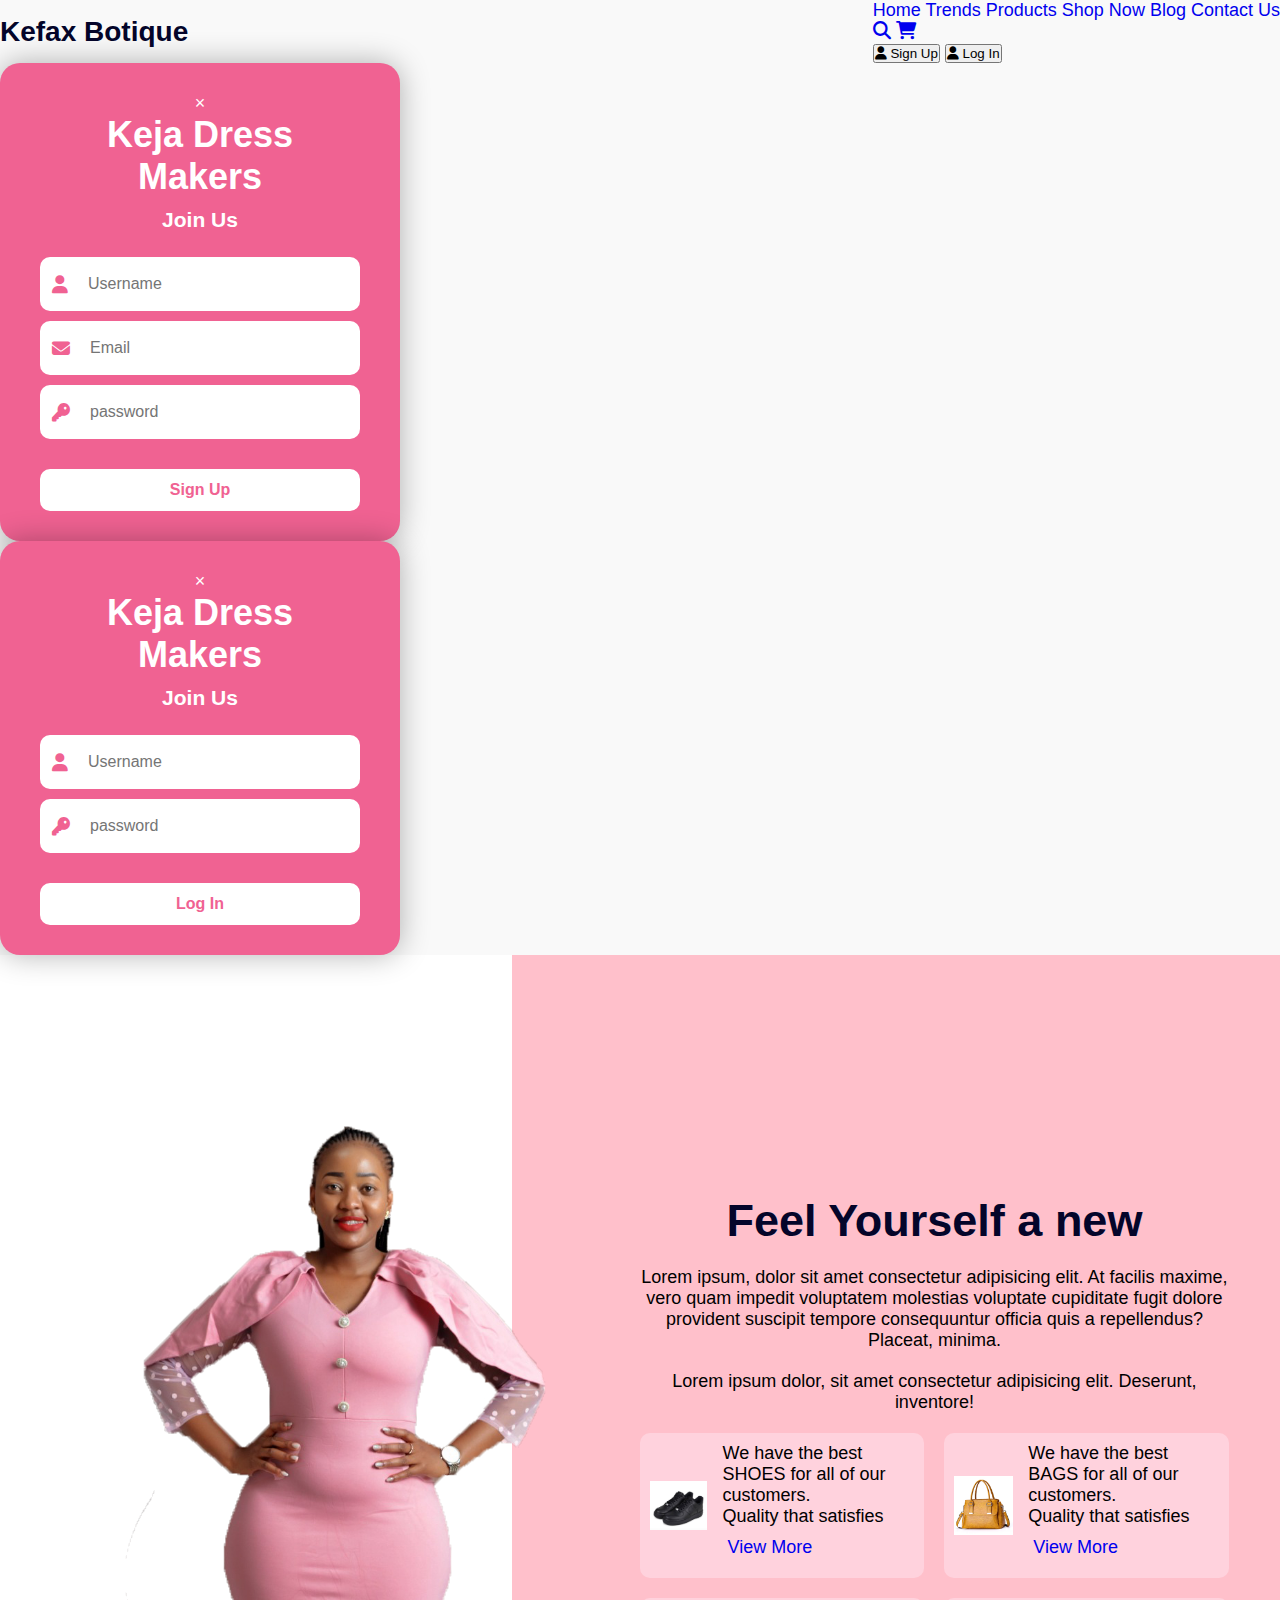
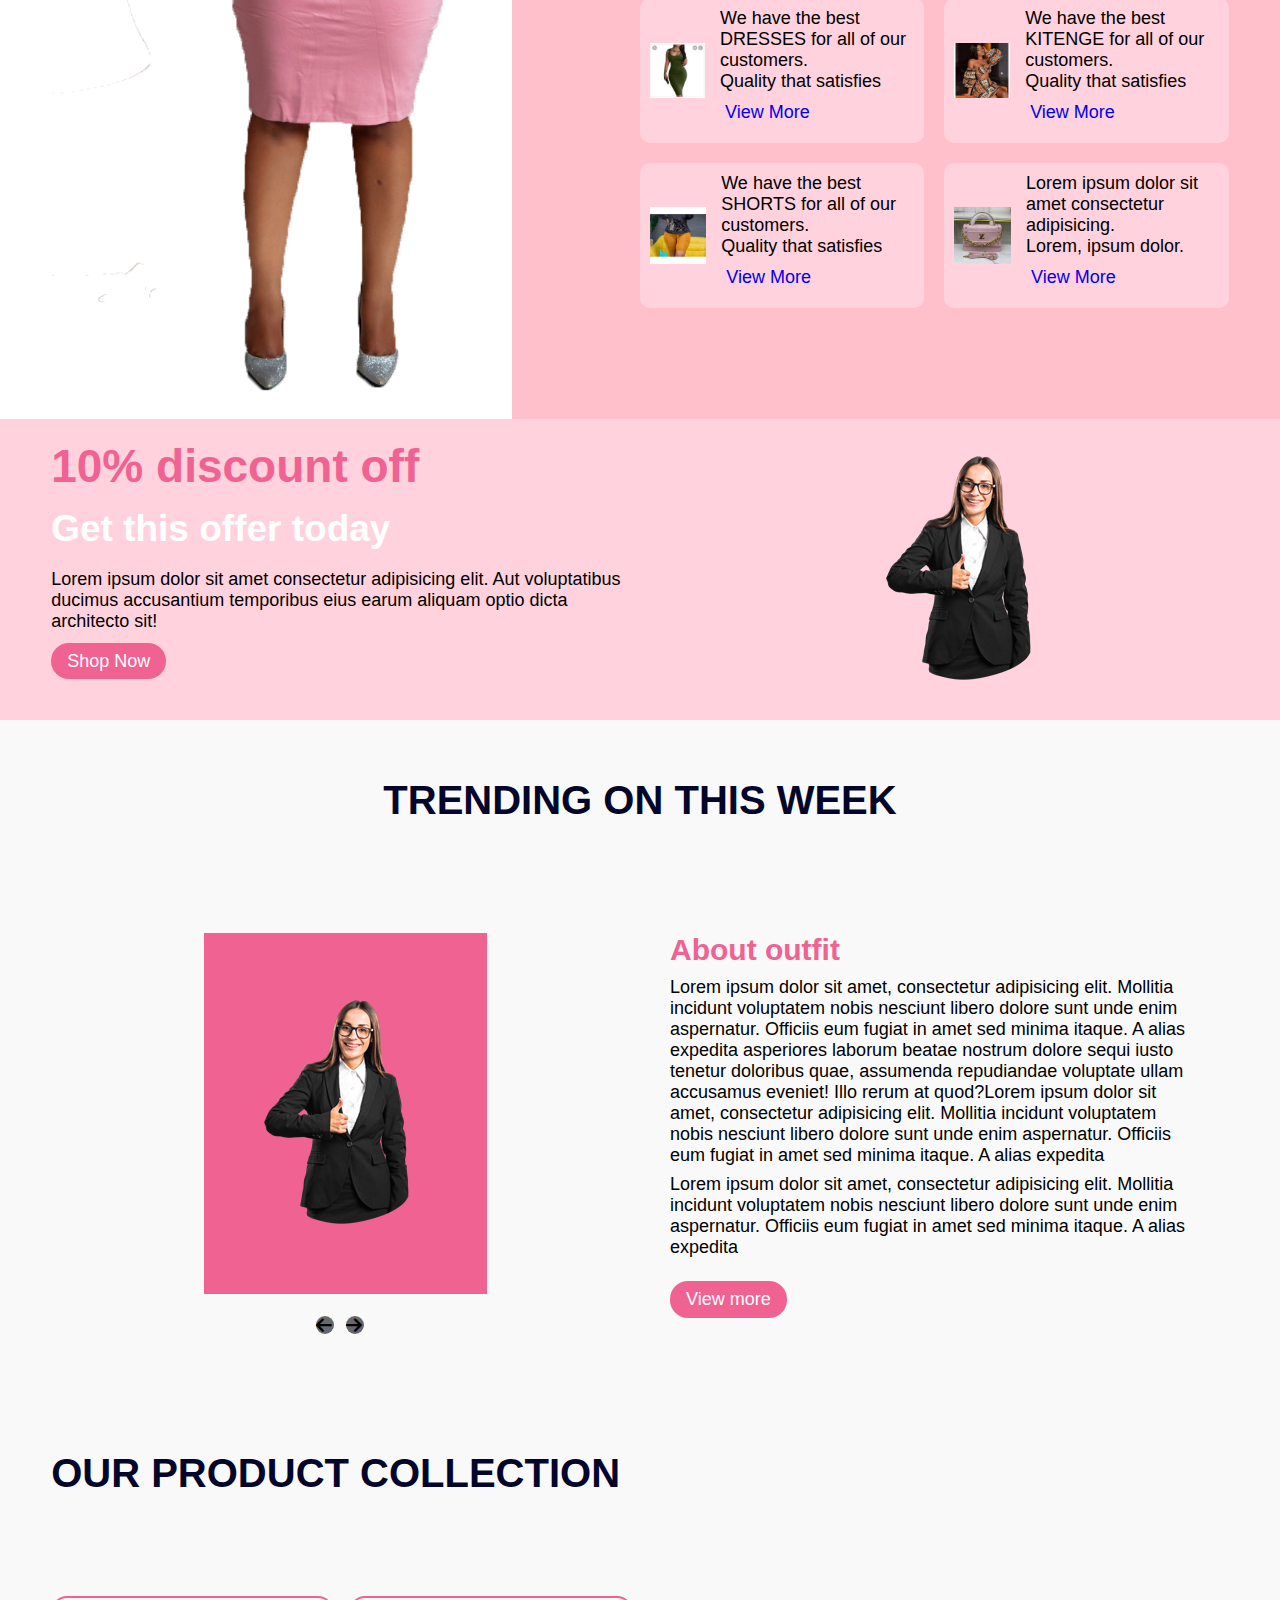
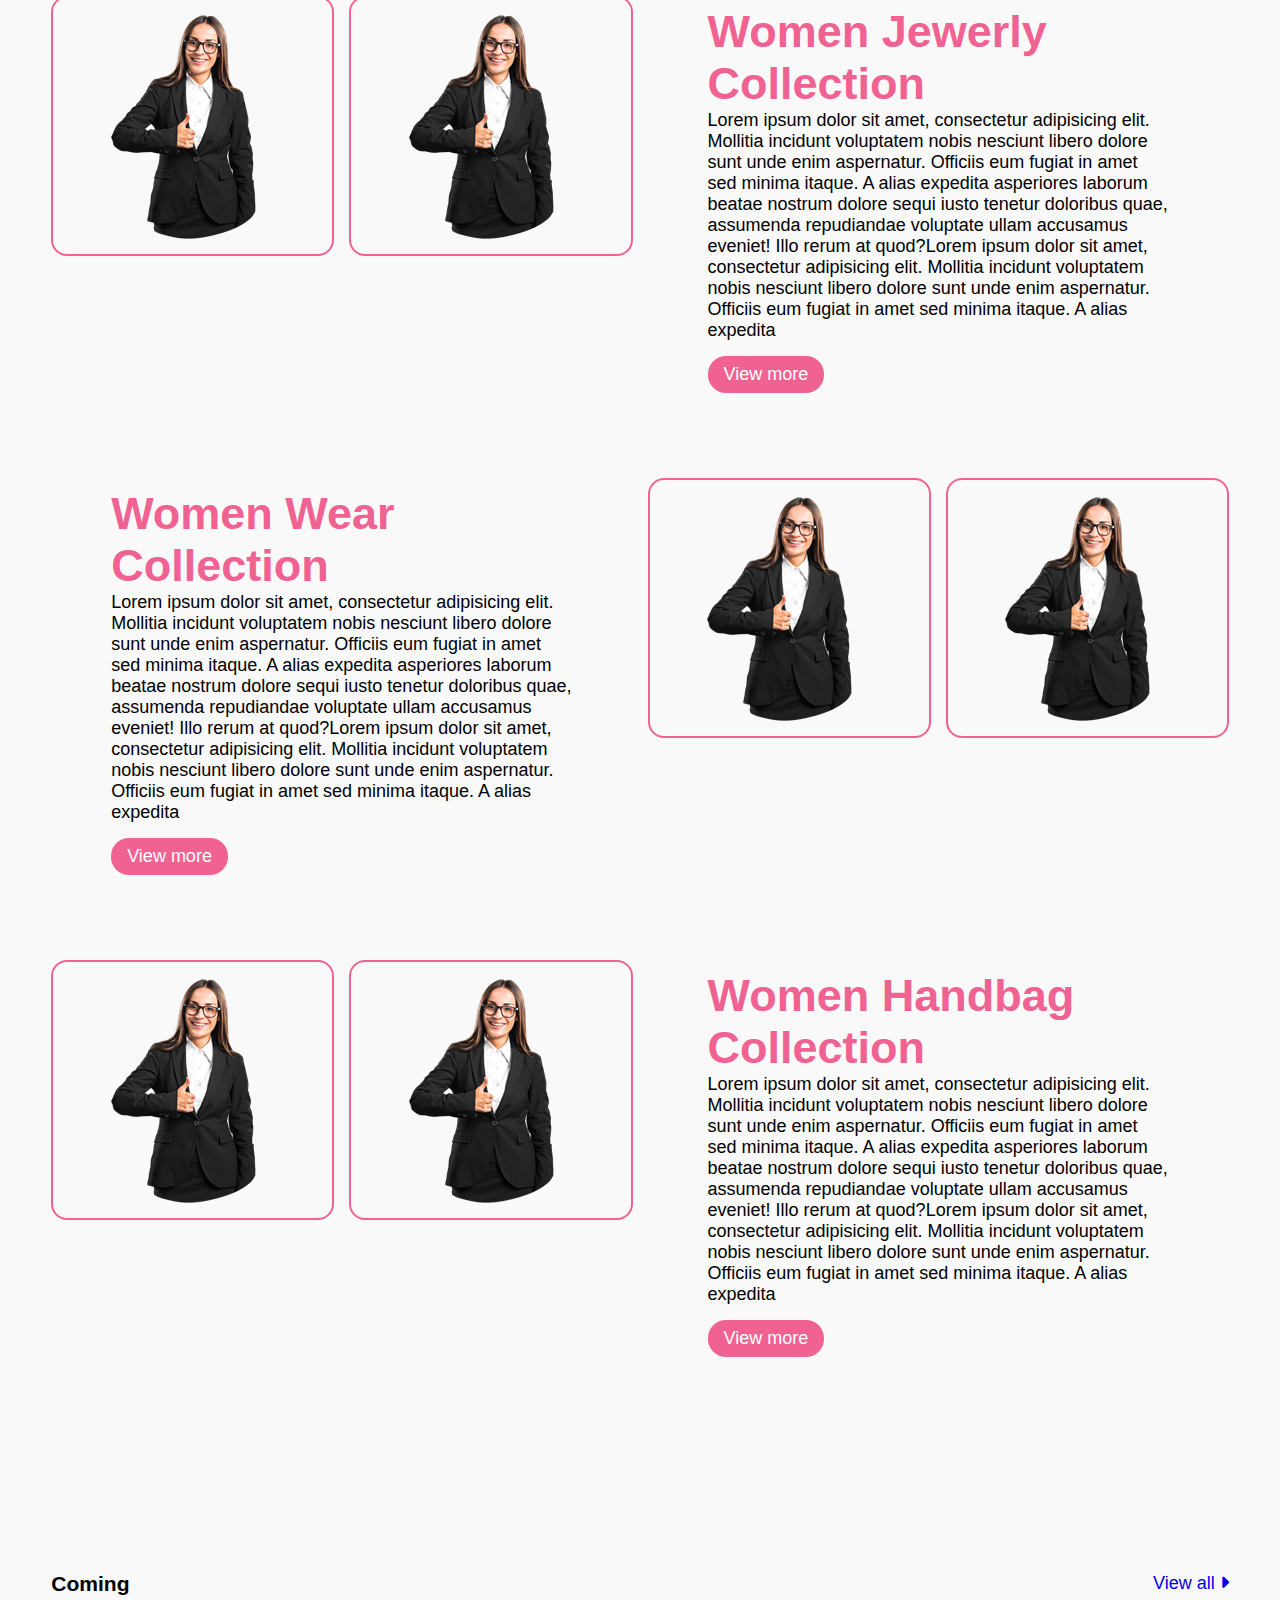
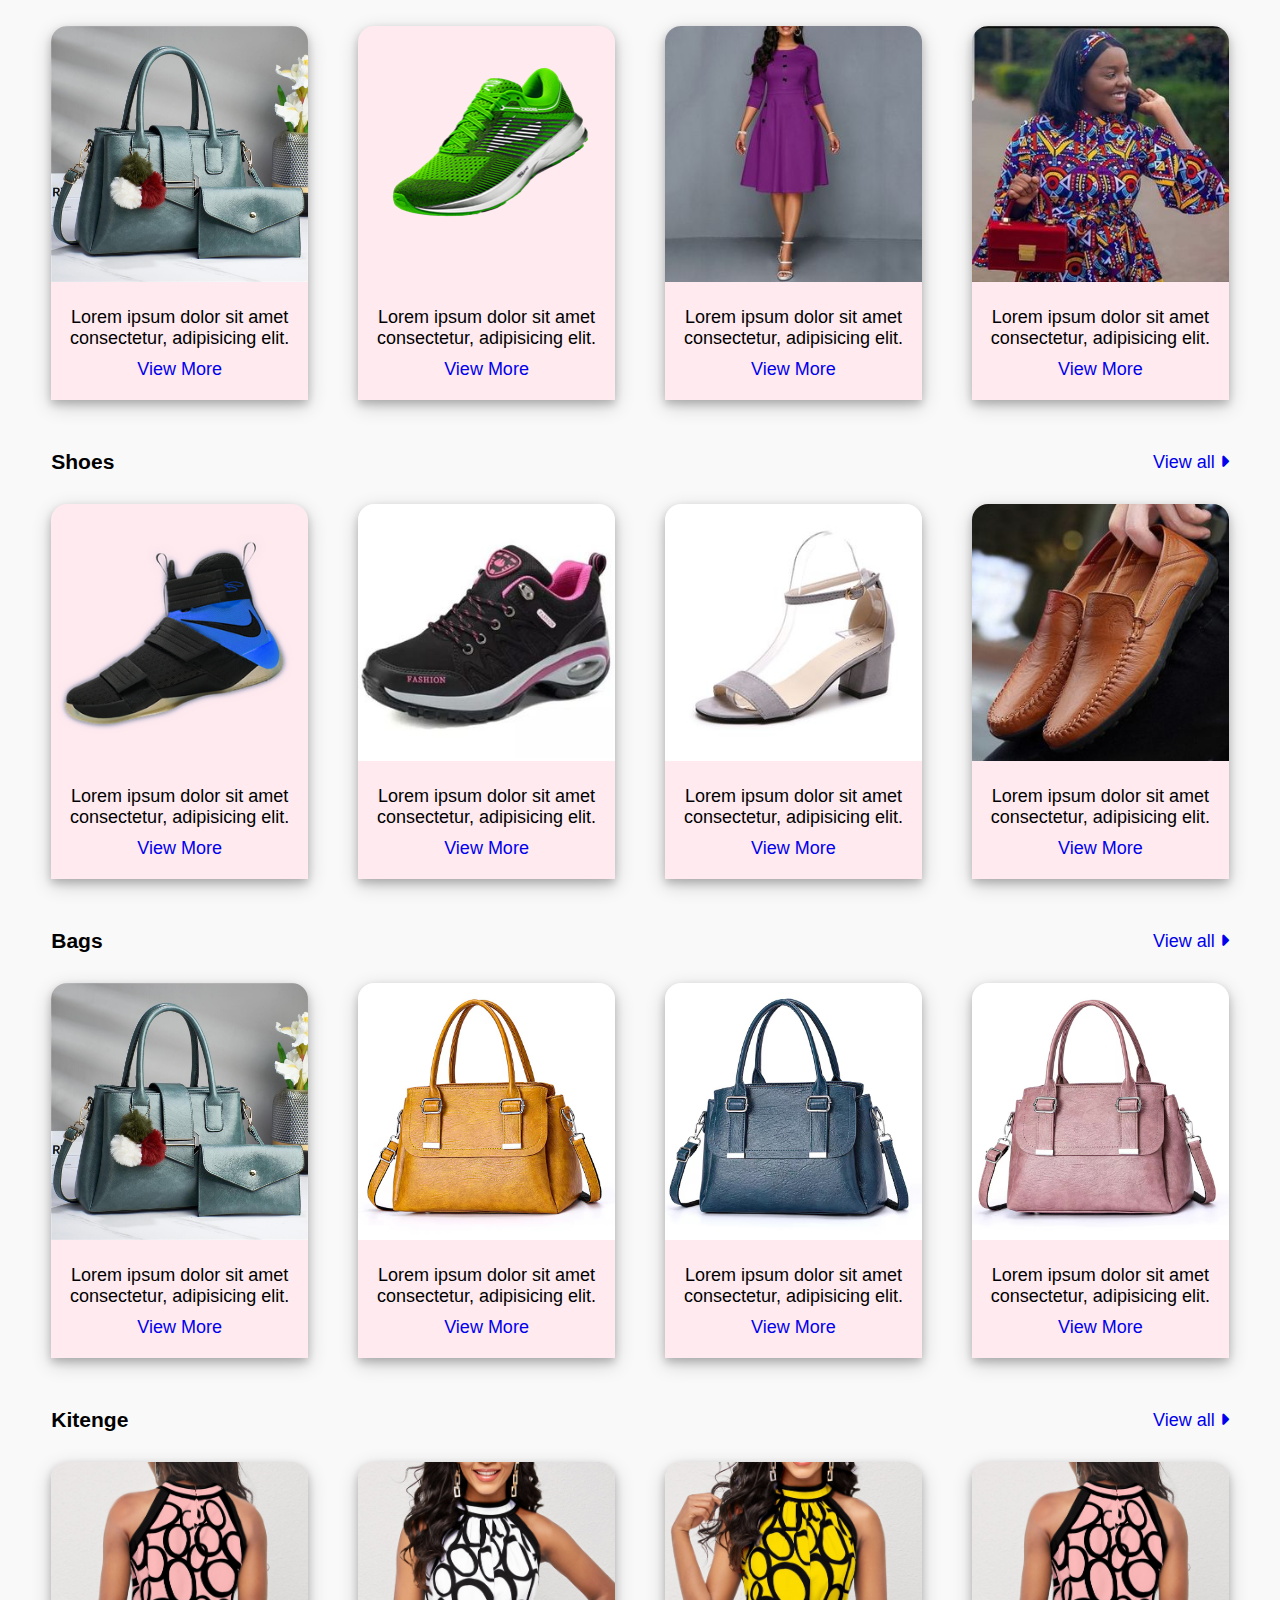
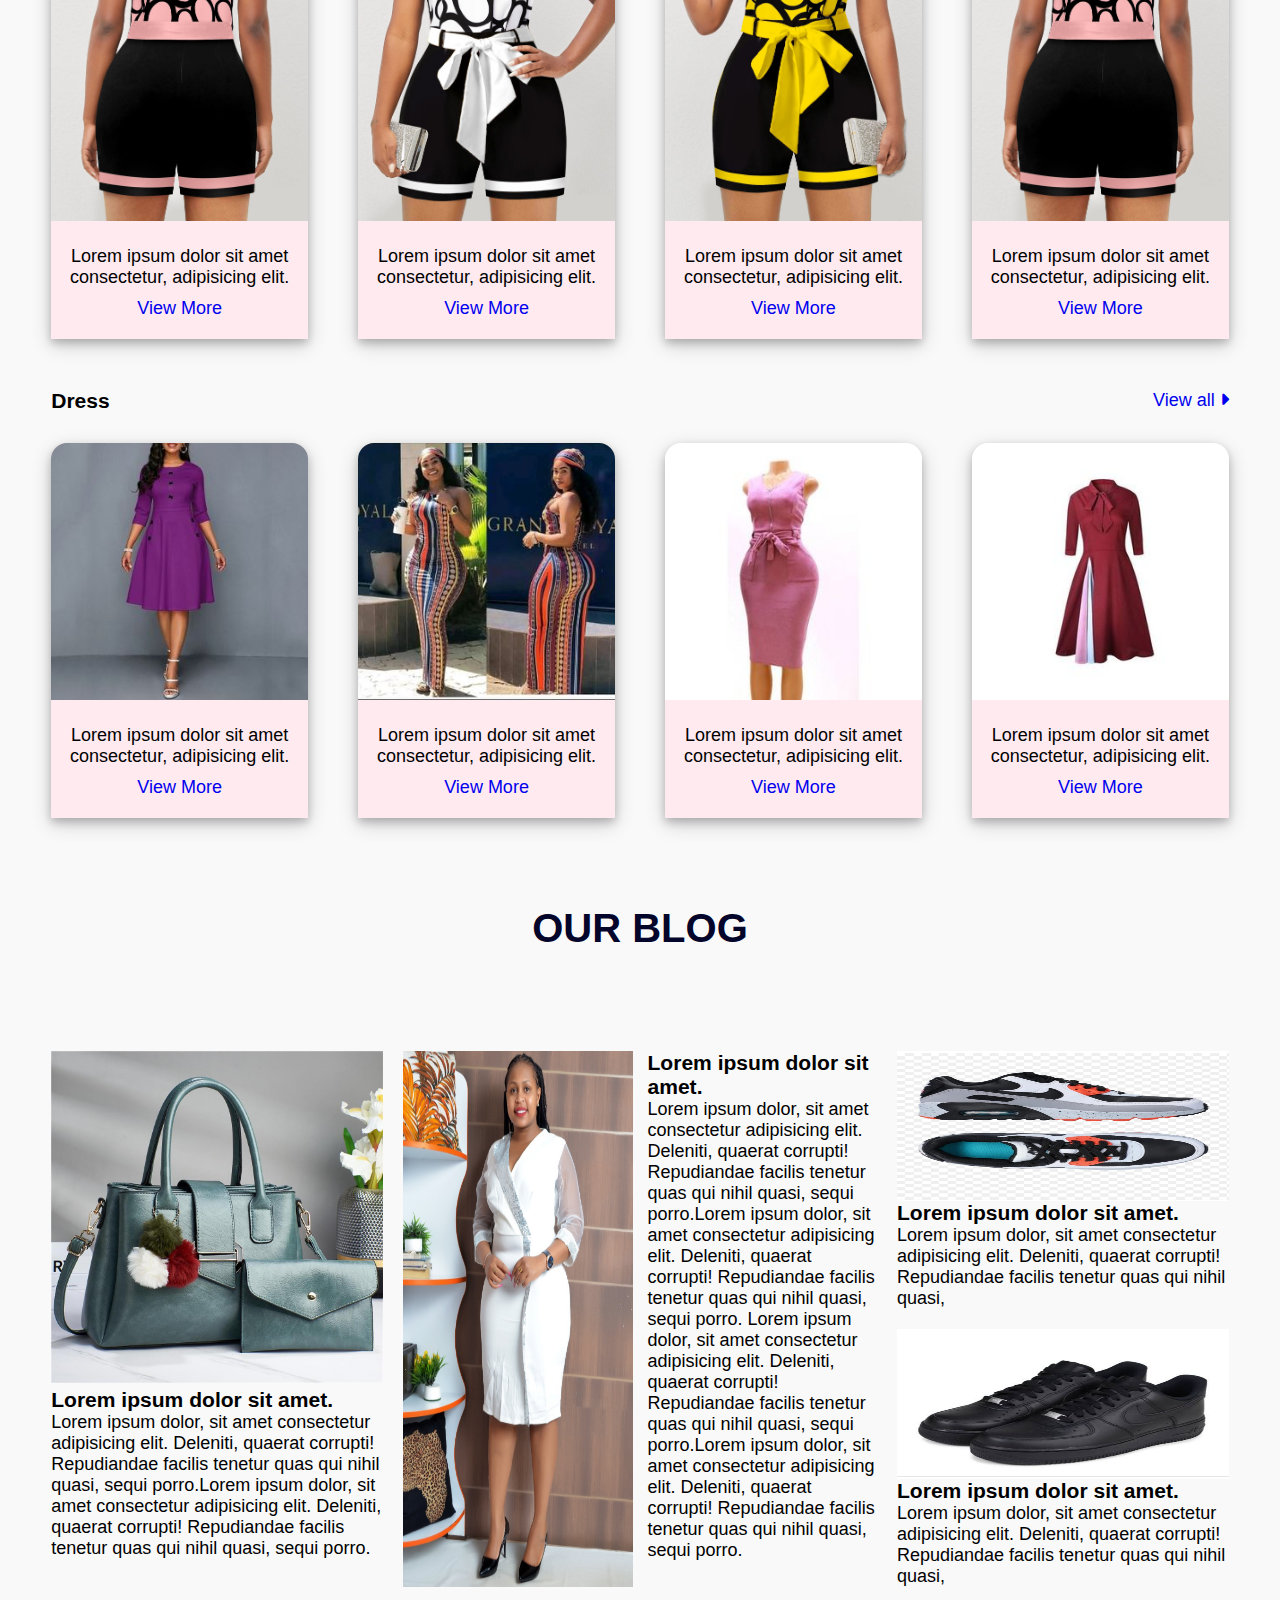
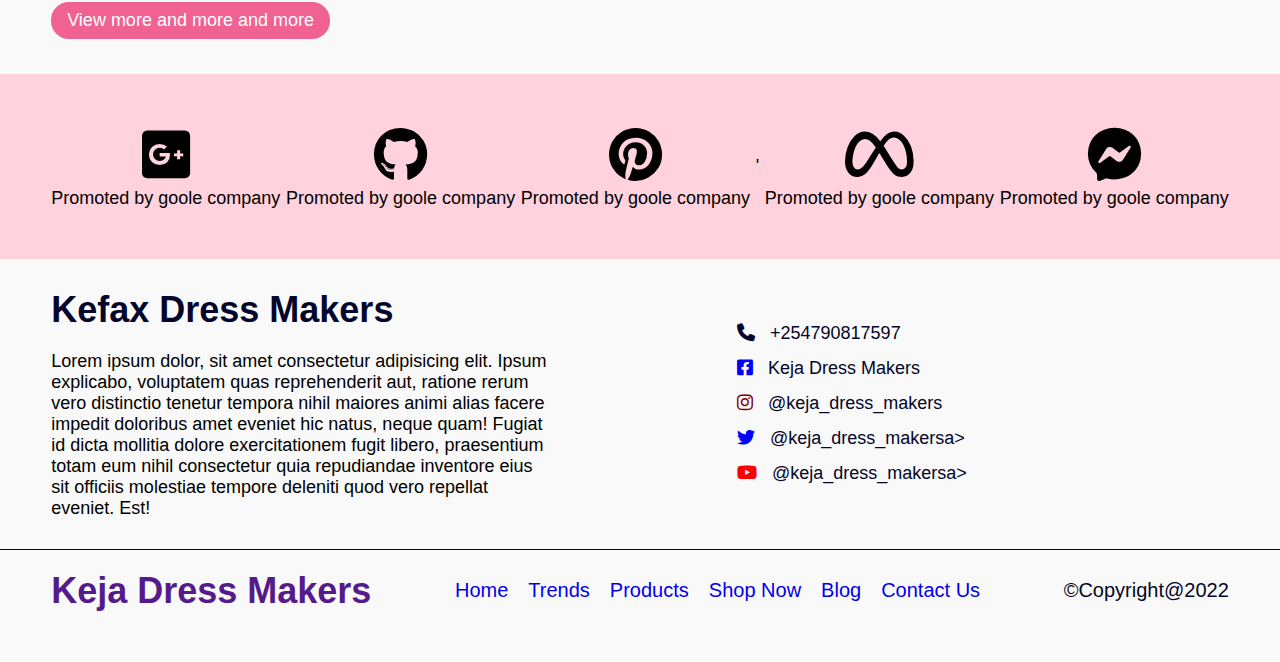
<file: keja (2).html>
<!DOCTYPE html>
<html lang="en">
<head>
    <meta charset="UTF-8">
    <meta http-equiv="X-UA-Compatible" content="IE=edge">
    <meta name="viewport" content="width=device-width, initial-scale=1.0">
    <title>Keja Dress Makers</title>
    <link rel="stylesheet" href="./style/all.min.css">
    <link rel="stylesheet" href="./style/fontawesome.min.css">
    <link rel="stylesheet" href="./style/keja.css">
</head>
<body>
    <header>
        <div class="navigation">
            <div class="name">
                <h1>Kefax Botique</h1>
            </div>
            <div class="links">
                <a href="#home">Home</a>
                <a href="#trends">Trends</a>
                <a href="#products">Products</a>
                <a href="#shop">Shop Now</a>
                <a href="#blog">Blog</a>
                <a href="#footer">Contact Us</a>
                <div class="icons">
                    <a href="search"><i class="fa fa-search" aria-hidden="true"></i></a>
                    <a href="cart.html"><i class="fa fa-cart-shopping" aria-hidden="true"></i></a>
                </div>
                <div class="log">
                    <button class="signup-btn"><i class="fas fa-user"></i>  Sign Up</button>
                    <button class="login-btn"><i class="fas fa-user"></i> Log In</button>
                </div>
            </div>
        </div>
    </header>

    <div class="containers">
        <div class="form-container">
            <div class="signup-form modal">
                <div class="x-btn signup-x">
                    &times;
                </div>
                <div class="form-header">
                    <h1>Keja Dress Makers</h1>
                    <h3>Join Us</h3>
                </div>
                <form class="form">
                    <div class="input-group">
                        <i class="fas fa-user"></i>
                        <input type="text" placeholder="Username" />
                    </div>
                    <div class="input-group">
                        <i class="fas fa-envelope"></i>
                        <input type="email" placeholder="Email" />
                    </div>
                    <div class="input-group">
                        <i class="fas fa-key"></i>
                        <input type="password" placeholder="password" />
                    </div>
                    <button type="button">Sign Up</button>
                </form>
            </div>
            <div class="login-form modal">
                <div class="x-btn login-x">
                    &times;
                </div>
                <div class="form-header">
                    <h1>Keja Dress Makers</h1>
                    <h3>Join Us</h3>
                </div>
                <form class="form">
                    <div class="input-group">
                        <i class="fas fa-user"></i>
                        <input type="text" placeholder="Username" />
                    </div>
                    <div class="input-group">
                        <i class="fas fa-key"></i>
                        <input type="password" placeholder="password" />
                    </div>
                    <button type="button">Log In</button>
                </form>
            </div>
        </div>
    </div>
    

    <div class="showcase" id="home">
        <div class="box image">
            <img src="./images/sas.png" alt="">
        </div>
        <div class="box content">
            <div class="intro">
                <h2>Feel Yourself a new</h2>
                <p>Lorem ipsum, dolor sit amet consectetur adipisicing elit. At facilis maxime, 
                    vero quam impedit voluptatem molestias voluptate cupiditate fugit dolore 
                    provident suscipit tempore consequuntur officia quis a repellendus? Placeat, 
                    minima.
                </p>
                <p>Lorem ipsum dolor, sit amet consectetur adipisicing elit. Deserunt, inventore!</p>
            </div>
            <div class="inner">
                <div class="box">
                    <div class="image">
                        <img src="./images/shoe1.jpg" alt="">
                    </div>
                    <div class="info">
                        <p>We have the best SHOES for all of our customers.</p>
                        <p>Quality that satisfies</p>
                        <a href="shoes.html">View More</a>
                    </div>
                </div>
                <div class="box">
                    <div class="image">
                        <img src="./images/bag2.jpg" alt="">
                    </div>
                    <div class="info">
                        <p>We have the best BAGS for all of our customers.</p>
                        <p>Quality that satisfies</p>
                        <a href="bags.html">View More</a>
                    </div>
                </div>
                <div class="box">
                    <div class="image">
                        <img src="./images/dress/1 (37).jpg" alt="">
                    </div>
                    <div class="info">
                        <p>We have the best DRESSES for all of our customers.</p>
                        <p>Quality that satisfies</p>
                        <a href="dress.html">View More</a>
                    </div>
                </div>
                <div class="box">
                    <div class="image">
                        <img src="./images/kitenge/1 (62).jpg" alt="">
                    </div>
                    <div class="info">
                        <p>We have the best KITENGE for all of our customers.</p>
                        <p>Quality that satisfies</p>
                        <a href="kitenge.html">View More</a>
                    </div>
                </div>
                <div class="box">
                    <div class="image">
                        <img src="./images/shorts/1 (57).jpg" alt="">
                    </div>
                    <div class="info">
                        <p>We have the best SHORTS for all of our customers.</p>
                        <p>Quality that satisfies</p>
                        <a href="shorts.html">View More</a>
                    </div>
                </div>
                <div class="box">
                    <div class="image">
                        <img src="./images/bag4.jpg" alt="">
                    </div>
                    <div class="info">
                        <p>Lorem ipsum dolor sit amet consectetur adipisicing.</p>
                        <p>Lorem, ipsum dolor.</p>
                        <a href="bags.html">View More</a>
                    </div>
                </div>
            </div>
        </div>
    </div>

    <section class="discount">
        <div class="container">
            <div class="box content">
                <h3>10% discount off</h3>
                <p class="white">Get this offer today</p>
                <p>Lorem ipsum dolor sit amet consectetur adipisicing elit. Aut voluptatibus 
                    ducimus accusantium temporibus eius earum aliquam optio dicta architecto 
                    sit!
                </p>
                <a href="">Shop Now</a>
            </div>
            <div class="box image">
                <img src="./images/lady.png" alt="">
            </div>
        </div>
    </section>

    <section class="trending" id="trends">
        <h1 class="heading">Trending on this week</h1>

        <div class="container">
            <div class="box">
                <div class="image slider-container">
                    <div class="slide">
                        <img src="./images/lady.png" alt="">
                    </div>
                </div>  
                <div class="pagination">
                    <div>
                        <i class="fas fa-arrow-left"></i>
                    </div>
                    <div>
                        <i class="fas fa-arrow-right"></i>
                    </div>
                    
                </div>          
            </div>
            <div class="content">
                <h3>About outfit</h3>
                <p>Lorem ipsum dolor sit amet, consectetur adipisicing elit. Mollitia 
                    incidunt voluptatem nobis nesciunt libero dolore sunt unde enim 
                    aspernatur. Officiis eum fugiat in amet sed minima itaque. A alias 
                    expedita asperiores laborum beatae nostrum dolore sequi iusto tenetur 
                    doloribus quae, assumenda repudiandae voluptate ullam accusamus eveniet! 
                    Illo rerum at quod?Lorem ipsum dolor sit amet, consectetur adipisicing elit. Mollitia 
                    incidunt voluptatem nobis nesciunt libero dolore sunt unde enim 
                    aspernatur. Officiis eum fugiat in amet sed minima itaque. A alias 
                    expedita 
                </p>
                <p>Lorem ipsum dolor sit amet, consectetur adipisicing elit. Mollitia 
                    incidunt voluptatem nobis nesciunt libero dolore sunt unde enim 
                    aspernatur. Officiis eum fugiat in amet sed minima itaque. A alias 
                    expedita 
                </p>
                <div class="all-link">
                    <a href="">View more</a>
                </div>
            </div>
        </div>     
    </section>

    <section class="product" id="products">
        <h1 class="heading">Our product Collection</h1>

        <div class="container one">
            <div class="box">
                <div class="image">
                    <img src="./images/lady.png" alt="">
                </div>
            </div>
            <div class="box">
                <div class="image">
                    <img src="./images/lady.png" alt="">
                </div>
            </div>
            <div class="box">
                <div class="content">
                    <h3>Women Jewerly collection</h3>
                    <p>Lorem ipsum dolor sit amet, consectetur adipisicing elit. Mollitia 
                        incidunt voluptatem nobis nesciunt libero dolore sunt unde enim 
                        aspernatur. Officiis eum fugiat in amet sed minima itaque. A alias 
                        expedita asperiores laborum beatae nostrum dolore sequi iusto tenetur 
                        doloribus quae, assumenda repudiandae voluptate ullam accusamus eveniet! 
                        Illo rerum at quod?Lorem ipsum dolor sit amet, consectetur adipisicing elit. Mollitia 
                        incidunt voluptatem nobis nesciunt libero dolore sunt unde enim 
                        aspernatur. Officiis eum fugiat in amet sed minima itaque. A alias 
                        expedita 
                    </p>
                    <div class="all-link">
                        <a href="">View more</a>
                    </div>
                </div>
            </div>
        </div>

        <div class="container two">
            <div class="box">
                <div class="content">
                    <h3>Women Wear Collection</h3>
                    <p>Lorem ipsum dolor sit amet, consectetur adipisicing elit. Mollitia 
                        incidunt voluptatem nobis nesciunt libero dolore sunt unde enim 
                        aspernatur. Officiis eum fugiat in amet sed minima itaque. A alias 
                        expedita asperiores laborum beatae nostrum dolore sequi iusto tenetur 
                        doloribus quae, assumenda repudiandae voluptate ullam accusamus eveniet! 
                        Illo rerum at quod?Lorem ipsum dolor sit amet, consectetur adipisicing elit. Mollitia 
                        incidunt voluptatem nobis nesciunt libero dolore sunt unde enim 
                        aspernatur. Officiis eum fugiat in amet sed minima itaque. A alias 
                        expedita 
                    </p>
                    <div class="all-link">
                        <a href="">View more</a>
                    </div>
                </div>
            </div>
            <div class="box">
                <div class="image">
                    <img src="./images/lady.png" alt="">
                </div>
            </div>
            <div class="box">
                <div class="image">
                    <img src="./images/lady.png" alt="">
                </div>
            </div>
            
        </div>

        <div class="container three">
            <div class="box">
                <div class="image">
                    <img src="./images/lady.png" alt="">
                </div>
            </div>
            <div class="box">
                <div class="image">
                    <img src="./images/lady.png" alt="">
                </div>
            </div>
            <div class="box">
                <div class="content">
                    <h3>Women Handbag collection</h3>
                    <p>Lorem ipsum dolor sit amet, consectetur adipisicing elit. Mollitia 
                        incidunt voluptatem nobis nesciunt libero dolore sunt unde enim 
                        aspernatur. Officiis eum fugiat in amet sed minima itaque. A alias 
                        expedita asperiores laborum beatae nostrum dolore sequi iusto tenetur 
                        doloribus quae, assumenda repudiandae voluptate ullam accusamus eveniet! 
                        Illo rerum at quod?Lorem ipsum dolor sit amet, consectetur adipisicing elit. Mollitia 
                        incidunt voluptatem nobis nesciunt libero dolore sunt unde enim 
                        aspernatur. Officiis eum fugiat in amet sed minima itaque. A alias 
                        expedita 
                    </p>
                    <div class="all-link">
                        <a href="">View more</a>
                    </div>
                </div>
            </div>
        </div>
    </section>

    <section class="online" id="shop">
        <div class="top">
            <h3>Coming</h3>
            <a href="shoes.html"><span>View all </span> <i class="fa fa-caret-right"></i></a>
        </div>
        <div class="container">
            <div class="box">
                <div class="image">
                    <img src="./images/bag1.jpg" alt="">
                </div>
                <div class="details">
                    <p>Lorem ipsum dolor sit amet consectetur, adipisicing elit.</p>
                    <a href="bags.html">View More</a>
                </div>
            </div>
            <div class="box">
                <div class="image">
                    <img src="./images/shoe 12.png" alt="">
                </div>
                <div class="details">
                    <p>Lorem ipsum dolor sit amet consectetur, adipisicing elit.</p>
                    <a href="shoes.html">View More</a>
                </div>
            </div>
            <div class="box">
                <div class="image">
                    <img src="./images/dress/1 (46).jpg" alt="">
                </div>
                <div class="details">
                    <p>Lorem ipsum dolor sit amet consectetur, adipisicing elit.</p>
                    <a href="dress.html">View More</a>
                </div>
            </div>
            <div class="box">
                <div class="image">
                    <img src="./images/kitenge/1 (60).jpg" alt="">
                </div>
                <div class="details">
                    <p>Lorem ipsum dolor sit amet consectetur, adipisicing elit.</p>
                    <a href="kitenge.html">View More</a>
                </div>
            </div>
        </div>

        <div class="top">
            <h3>Shoes</h3>
            <a href="shoes.html"><span>View all </span> <i class="fa fa-caret-right"></i></a>
        </div>
        <div class="container">
            <div class="box">
                <div class="image">
                    <img src="./images/shoe 1.png" alt="">
                </div>
                <div class="details">
                    <p>Lorem ipsum dolor sit amet consectetur, adipisicing elit.</p>
                    <a href="shoes.html">View More</a>
                </div>
            </div>
            <div class="box">
                <div class="image">
                    <img src="./images/shoe/1 (19).jpg" alt="">
                </div>
                <div class="details">
                    <p>Lorem ipsum dolor sit amet consectetur, adipisicing elit.</p>
                    <a href="shoes.html">View More</a>
                </div>
            </div>
            <div class="box">
                <div class="image">
                    <img src="./images/shoe/1 (30).jpg" alt="">
                </div>
                <div class="details">
                    <p>Lorem ipsum dolor sit amet consectetur, adipisicing elit.</p>
                    <a href="shoes.html">View More</a>
                </div>
            </div>
            <div class="box">
                <div class="image">
                    <img src="./images/shoe/1.jpg" alt="">
                </div>
                <div class="details">
                    <p>Lorem ipsum dolor sit amet consectetur, adipisicing elit.</p>
                    <a href="shoes.html">View More</a>
                </div>
            </div>
        </div>

        <div class="top">
            <h3>Bags</h3>
            <a href="bags.html"><span>View all </span> <i class="fa fa-caret-right"></i></a>
        </div>
        <div class="container">
            <div class="box">
                <div class="image">
                    <img src="./images/bag1.jpg" alt="">
                </div>
                <div class="details">
                    <p>Lorem ipsum dolor sit amet consectetur, adipisicing elit.</p>
                    <a href="bags.html">View More</a>
                </div>
            </div>
            <div class="box">
                <div class="image">
                    <img src="./images/bag2.jpg" alt="">
                </div>
                <div class="details">
                    <p>Lorem ipsum dolor sit amet consectetur, adipisicing elit.</p>
                    <a href="bags.html">View More</a>
                </div>
            </div>
            <div class="box">
                <div class="image">
                    <img src="./images/bag7.jpg" alt="">
                </div>
                <div class="details">
                    <p>Lorem ipsum dolor sit amet consectetur, adipisicing elit.</p>
                    <a href="bags.html">View More</a>
                </div>
            </div>
            <div class="box">
                <div class="image">
                    <img src="./images/bag6.jpg" alt="">
                </div>
                <div class="details">
                    <p>Lorem ipsum dolor sit amet consectetur, adipisicing elit.</p>
                    <a href="bags.html">View More</a>
                </div>
            </div>
        </div>

        <div class="top">
            <h3>Kitenge</h3>
            <a href="kitenge.html"><span>View all </span> <i class="fa fa-caret-right"></i></a>
        </div>
        <div class="container">
            <div class="box">
                <div class="image">
                    <img src="./images/wear4.jpg" alt="">
                </div>
                <div class="details">
                    <p>Lorem ipsum dolor sit amet consectetur, adipisicing elit.</p>
                    <a href="kitenge.html">View More</a>
                </div>
            </div>
            <div class="box">
                <div class="image">
                    <img src="./images/wear3.jpg" alt="">
                </div>
                <div class="details">
                    <p>Lorem ipsum dolor sit amet consectetur, adipisicing elit.</p>
                    <a href="kitenge.html">View More</a>
                </div>
            </div>
            <div class="box">
                <div class="image">
                    <img src="./images/wear2.jpg" alt="">
                </div>
                <div class="details">
                    <p>Lorem ipsum dolor sit amet consectetur, adipisicing elit.</p>
                    <a href="kitenge.html">View More</a>
                </div>
            </div>
            <div class="box">
                <div class="image">
                    <img src="./images/wear4.jpg" alt="">
                </div>
                <div class="details">
                    <p>Lorem ipsum dolor sit amet consectetur, adipisicing elit.</p>
                    <a href="kitenge.html">View More</a>
                </div>
            </div>
        </div>
        <div class="top">
            <h3>Dress</h3>
            <a href="dress.html"><span>View all </span> <i class="fa fa-caret-right"></i></a>
        </div>
        <div class="container">
            <div class="box">
                <div class="image">
                    <img src="./images/dress/1 (38).jpg" alt="">
                </div>
                <div class="details">
                    <p>Lorem ipsum dolor sit amet consectetur, adipisicing elit.</p>
                    <a href="dress.html">View More</a>
                </div>
            </div>
            <div class="box">
                <div class="image">
                    <img src="./images/dress/1 (35).jpg" alt="">
                </div>
                <div class="details">
                    <p>Lorem ipsum dolor sit amet consectetur, adipisicing elit.</p>
                    <a href="dress.html">View More</a>
                </div>
            </div>
            <div class="box">
                <div class="image">
                    <img src="./images/dress/1 (40).jpg" alt="">
                </div>
                <div class="details">
                    <p>Lorem ipsum dolor sit amet consectetur, adipisicing elit.</p>
                    <a href="dress.html">View More</a>
                </div>
            </div>
            <div class="box">
                <div class="image">
                    <img src="./images/dress/1 (33).jpg" alt="">
                </div>
                <div class="details">
                    <p>Lorem ipsum dolor sit amet consectetur, adipisicing elit.</p>
                    <a href="dress.html">View More</a>
                </div>
            </div>
        </div>
    </section>

    <section class="blog" id="blog">
        <h1 class="heading">Our Blog</h1>

        <div class="container">
            <div class="box one">
                <div class="image">
                    <img src="./images/bag1.jpg" alt="">
                </div>
                <div class="info">
                    <h3>Lorem ipsum dolor sit amet.</h3>
                    <p>Lorem ipsum dolor, sit amet consectetur adipisicing elit. Deleniti, 
                        quaerat corrupti! Repudiandae facilis tenetur quas qui nihil quasi, 
                        sequi porro.Lorem ipsum dolor, sit amet consectetur adipisicing elit. Deleniti, 
                        quaerat corrupti! Repudiandae facilis tenetur quas qui nihil quasi, 
                        sequi porro.
                    </p>
                </div>
            </div>

            <div class="box two">
                <div class="image">
                    <img src="./images/lady5.jpg" alt="">
                </div>
                <div class="info">
                    <h3>Lorem ipsum dolor sit amet.</h3>
                    <p>Lorem ipsum dolor, sit amet consectetur adipisicing elit. Deleniti, 
                        quaerat corrupti! Repudiandae facilis tenetur quas qui nihil quasi, 
                        sequi porro.Lorem ipsum dolor, sit amet consectetur adipisicing elit. Deleniti, 
                        quaerat corrupti! Repudiandae facilis tenetur quas qui nihil quasi, 
                        sequi porro.
                        Lorem ipsum dolor, sit amet consectetur adipisicing elit. Deleniti, 
                        quaerat corrupti! Repudiandae facilis tenetur quas qui nihil quasi, 
                        sequi porro.Lorem ipsum dolor, sit amet consectetur adipisicing elit. Deleniti, 
                        quaerat corrupti! Repudiandae facilis tenetur quas qui nihil quasi, 
                        sequi porro.
                    </p>
                </div>
            </div>

            <div class="box three">
                <div class="image">
                    <img src="./images/shoe3.jpg" alt="">
                </div>
                <div class="info">
                    <h3>Lorem ipsum dolor sit amet.</h3>
                    <p>Lorem ipsum dolor, sit amet consectetur adipisicing elit. Deleniti, 
                        quaerat corrupti! Repudiandae facilis tenetur quas qui nihil quasi, 
                    </p>
                </div>
            </div>
            <div class="box four">
                <div class="image">
                    <img src="./images/shoe1.jpg" alt="">
                </div>
                <div class="info">
                    <h3>Lorem ipsum dolor sit amet.</h3>
                    <p>Lorem ipsum dolor, sit amet consectetur adipisicing elit. Deleniti, 
                        quaerat corrupti! Repudiandae facilis tenetur quas qui nihil quasi,
                    </p> 
                </div>
            </div>
        </div>
        <div class="all-link">
            <a href="">View more and more and more</a>
        </div>
    </section>

    <section class="prom">
        <div class="container">
            <div class="box">
                <h1><i class="fab fa-google-plus-square" aria-hidden="true"></i></h1>
                <p>Promoted by goole company</p>
            </div>
            <div class="box">
                <h1><i class="fab fa-github" aria-hidden="true"></i></h1>
                <p>Promoted by goole company</p>
            </div>
            <div class="box">
                <h1><i class="fab fa-pinterest" aria-hidden="true"></i></h1>
                <p>Promoted by goole company</p>
            </div>'<div class="box">
                <h1><i class="fab fa-meta" aria-hidden="true"></i></h1>
                <p>Promoted by goole company</p>
            </div>
            <div class="box">
                <h1><i class="fab fa-facebook-messenger" aria-hidden="true"></i></h1>
                <p>Promoted by goole company</p>
            </div>
        </div>
    </section>

    <section class="footer" id="footer">
        <div class="container">
            <div class="box first">
                <h1>Kefax Dress Makers</h1>
                <p>Lorem ipsum dolor, sit amet consectetur adipisicing elit. Ipsum explicabo, 
                    voluptatem quas reprehenderit aut, ratione rerum vero distinctio tenetur 
                    tempora nihil maiores animi alias facere impedit doloribus amet eveniet 
                    hic natus, neque quam! Fugiat id dicta mollitia dolore exercitationem 
                    fugit libero, praesentium totam eum nihil consectetur quia repudiandae 
                    inventore eius sit officiis molestiae tempore deleniti quod vero repellat 
                    eveniet. Est!
                </p>
            </div>

            <div class="box second">
                <a href=""><span><i class="fa fa-phone" aria-hidden="true"></i></span> +254790817597</a>
                <a href=""><span><i class="fab fa-facebook-square"></i></span> Keja Dress Makers</a>
                <a href=""><span><i class="fab fa-instagram"></i></span> @keja_dress_makers</a>
                <a href=""><span><i class="fab fa-twitter"></i></span> @keja_dress_makersa>
                <a href=""><span><i class="fab fa-youtube"></i></span> @keja_dress_makersa>
            </div>
        </div>

        <div class="bottom">
            <h1>Keja Dress Makers</h1>
            <div class="links">
                <a href="#home">Home</a>
                <a href="#trends">Trends</a>
                <a href="#products">Products</a>
                <a href="#shop">Shop Now</a>
                <a href="#blog">Blog</a>
                <a href="#footer">Contact Us</a>
            </div>
            <p>&copy;Copyright@2022</p>
        </div>
    </section>

    <script src="script.js"></script>
</body>
</html>
</file>
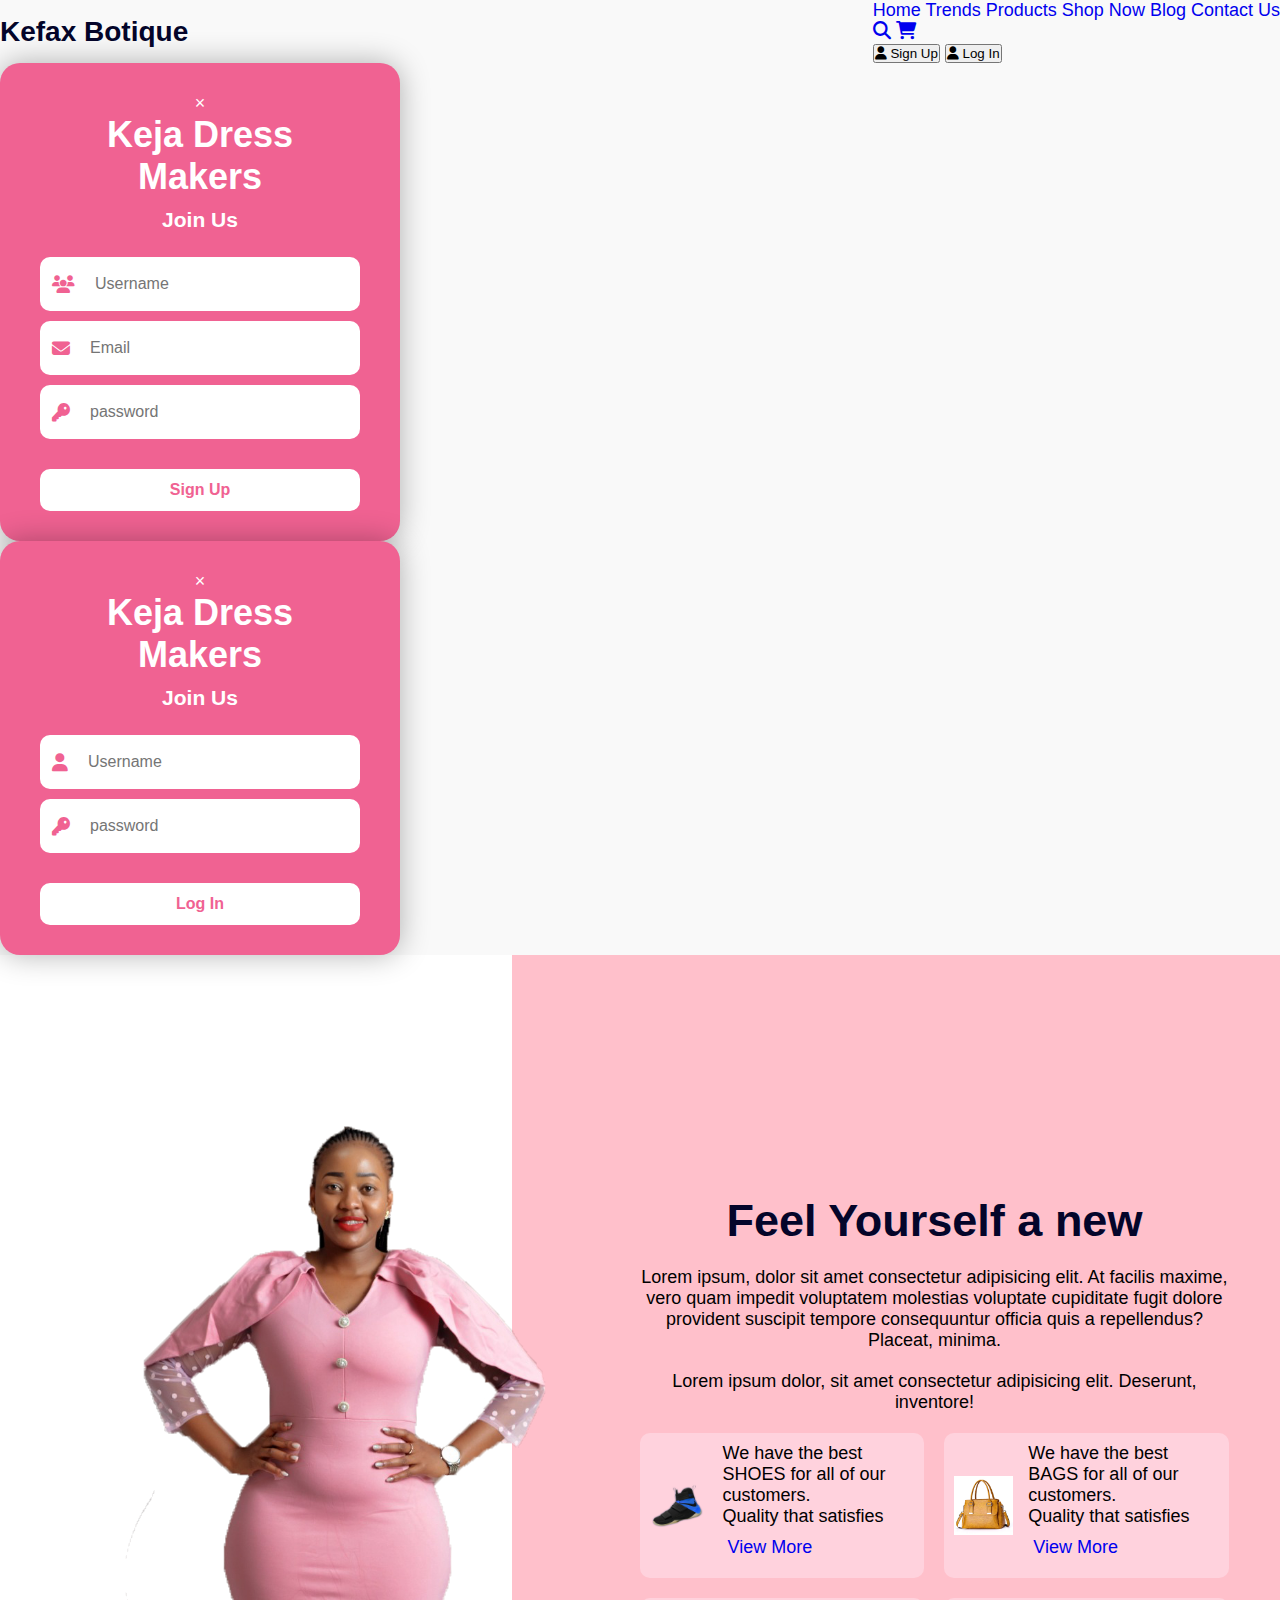
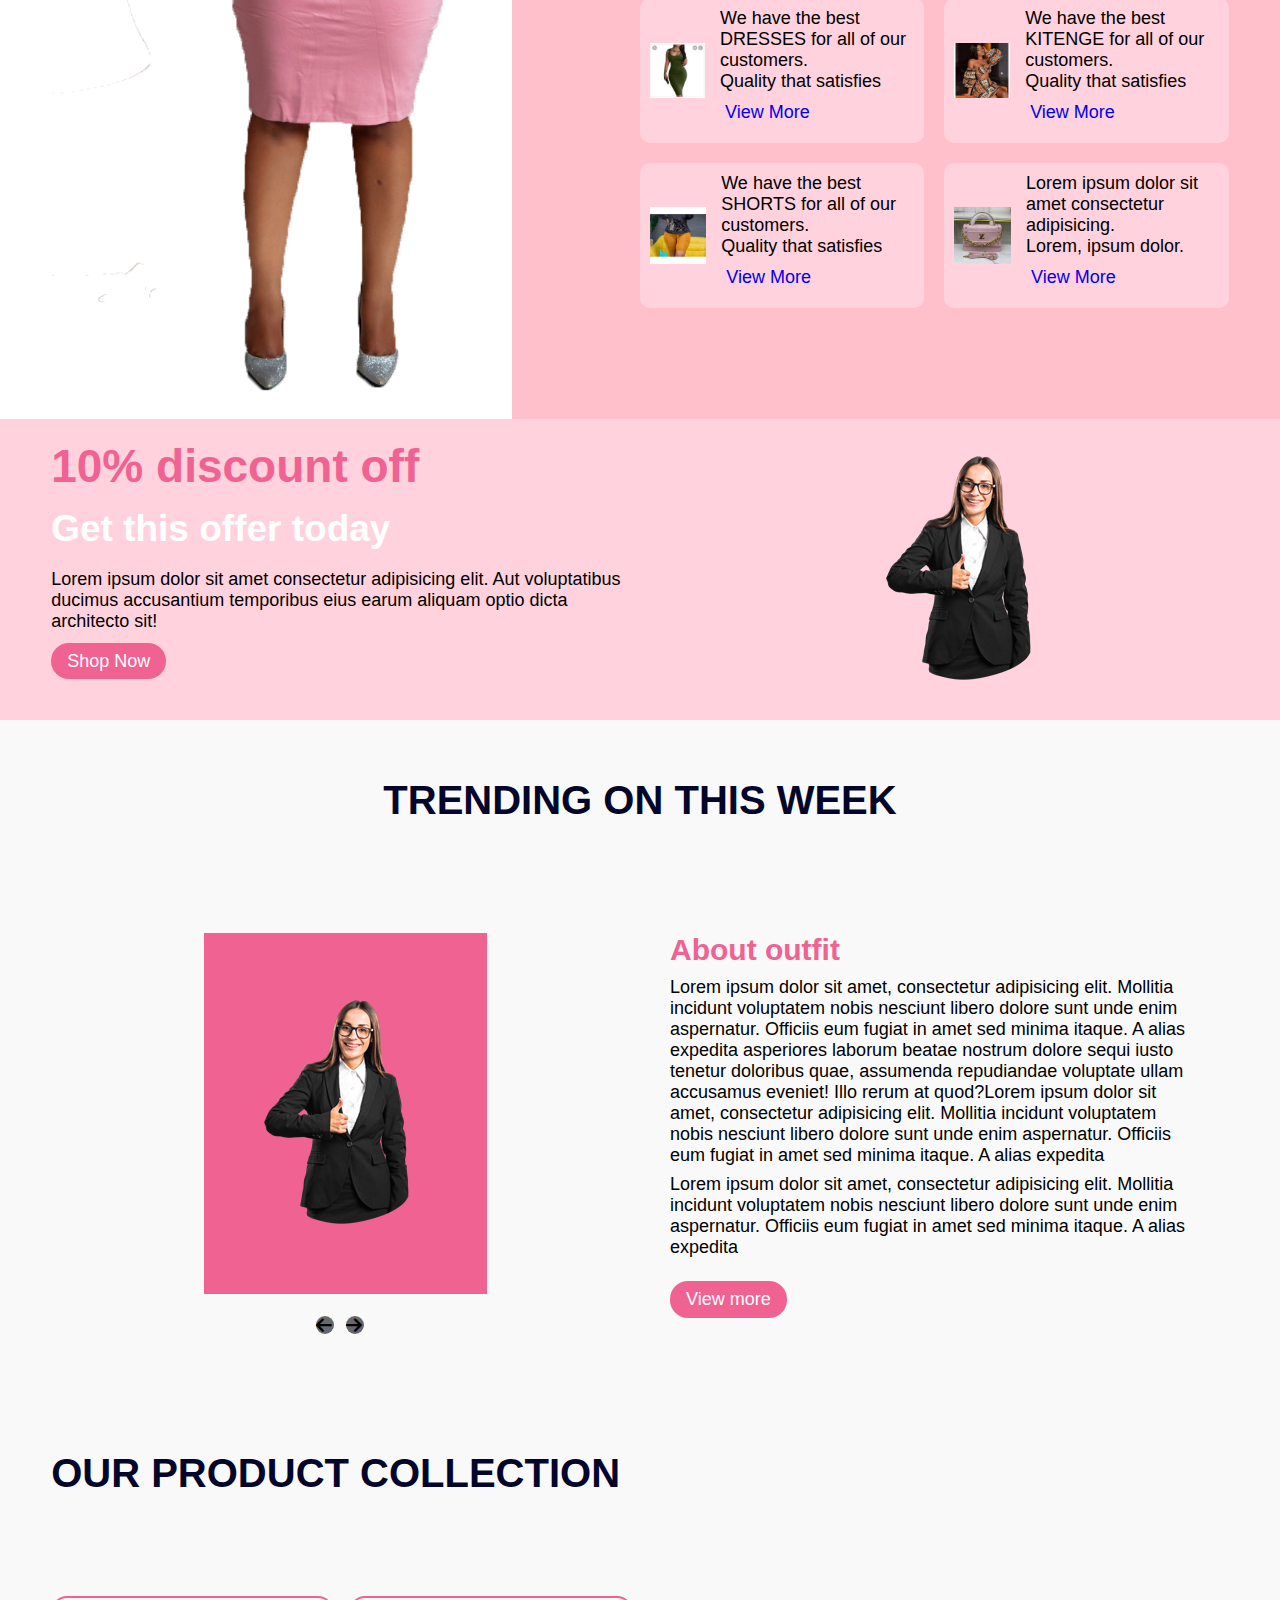
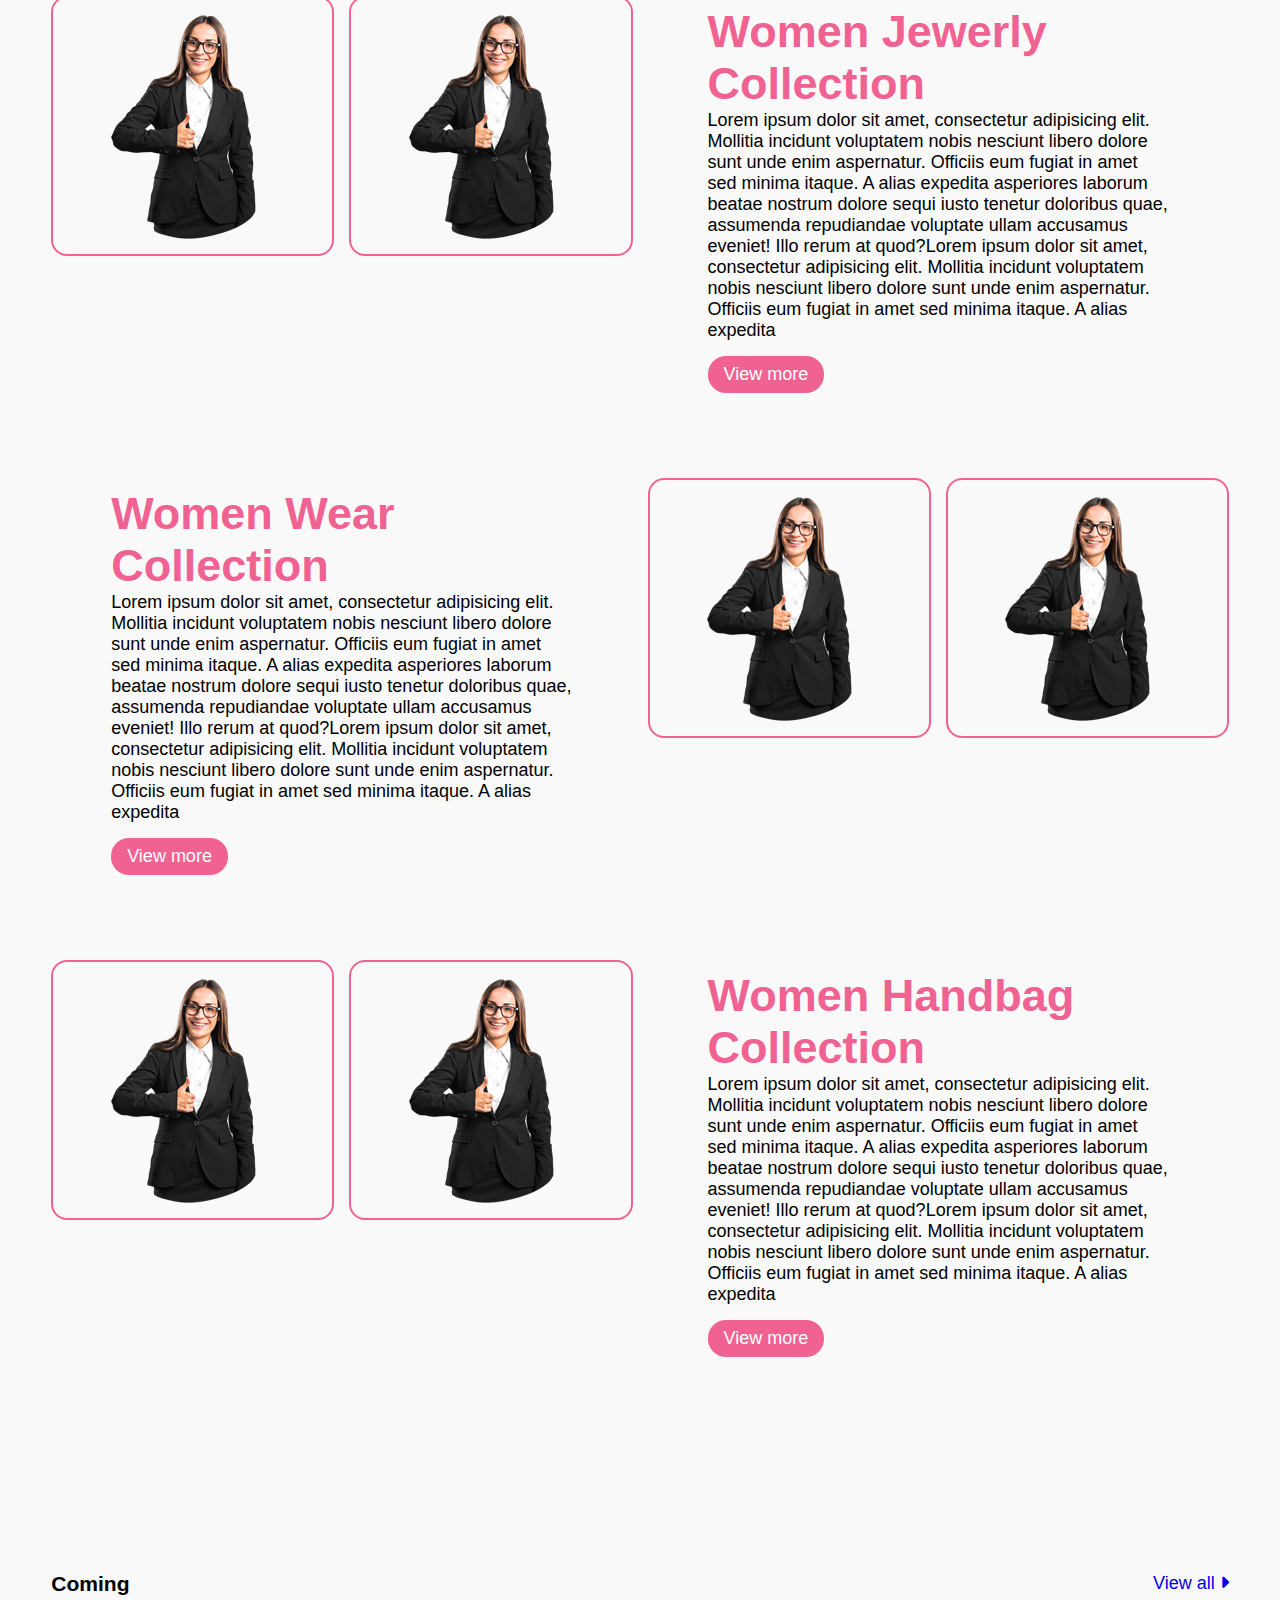
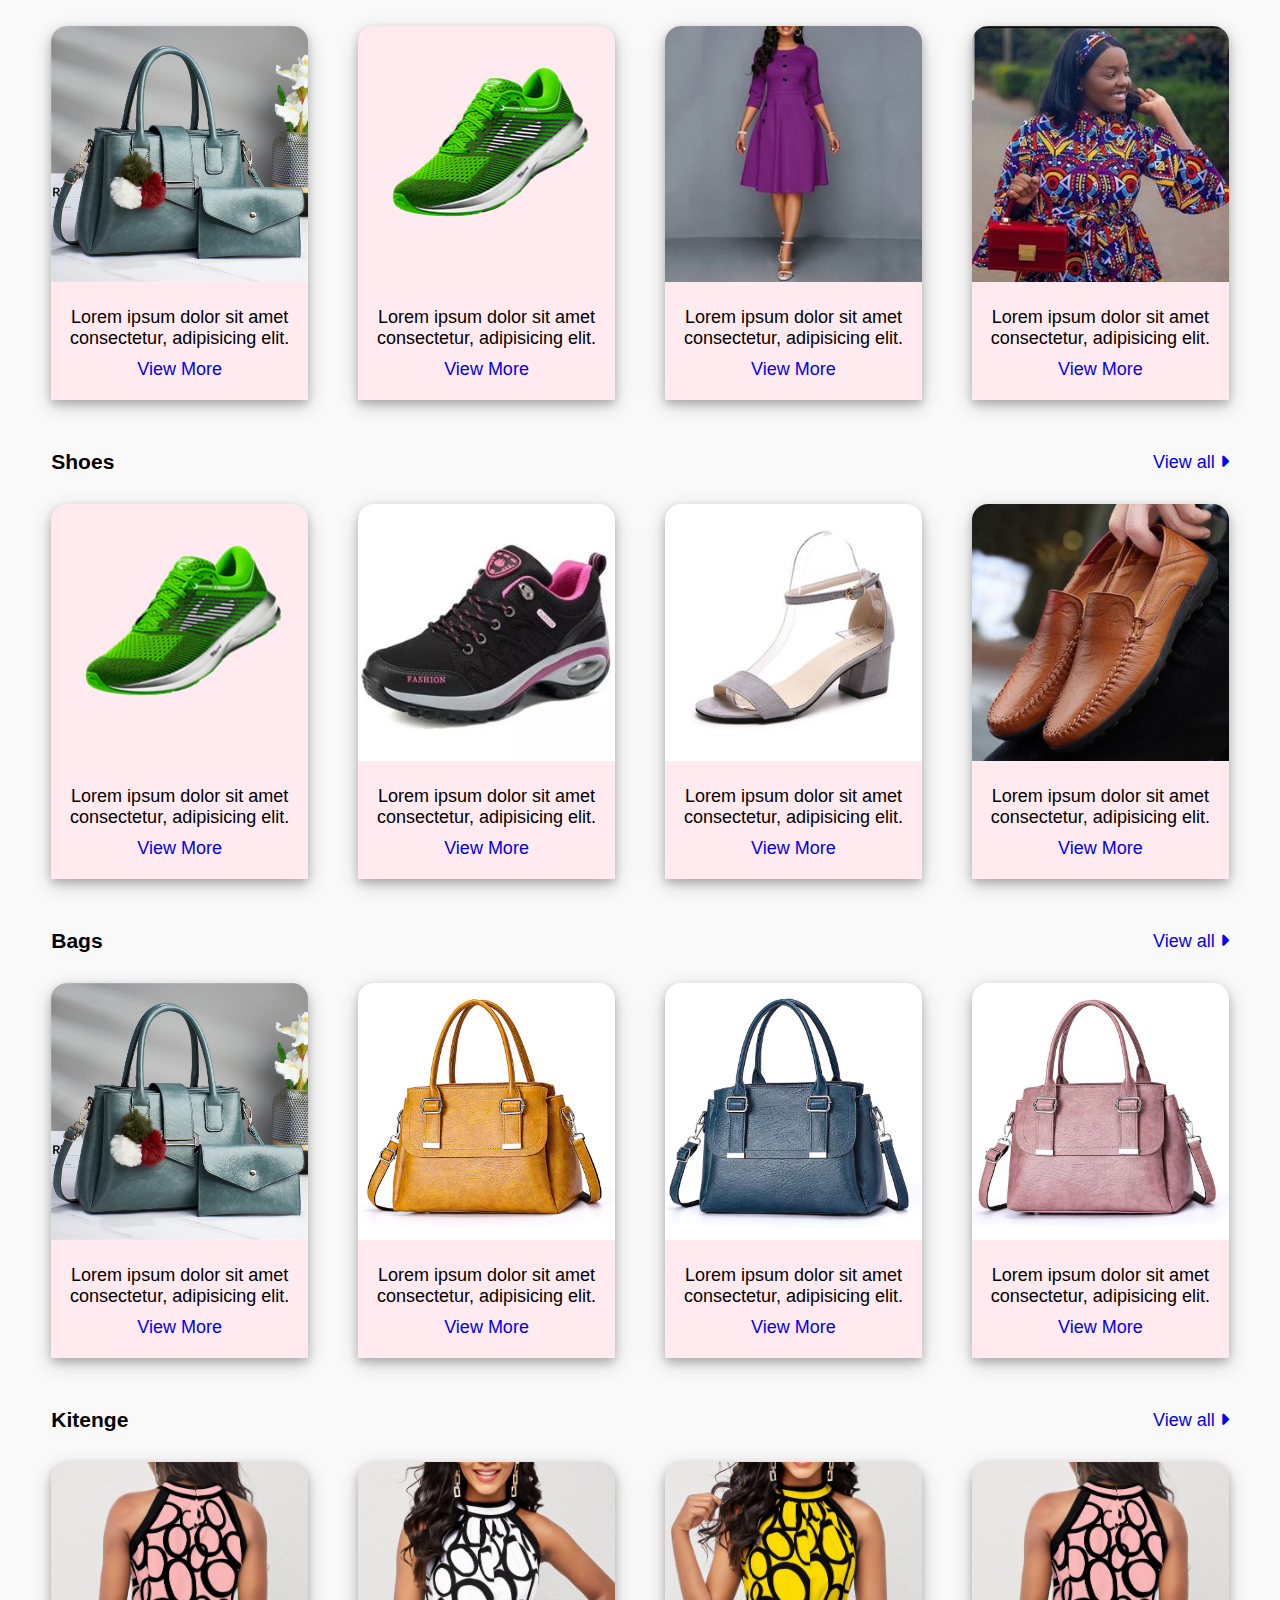
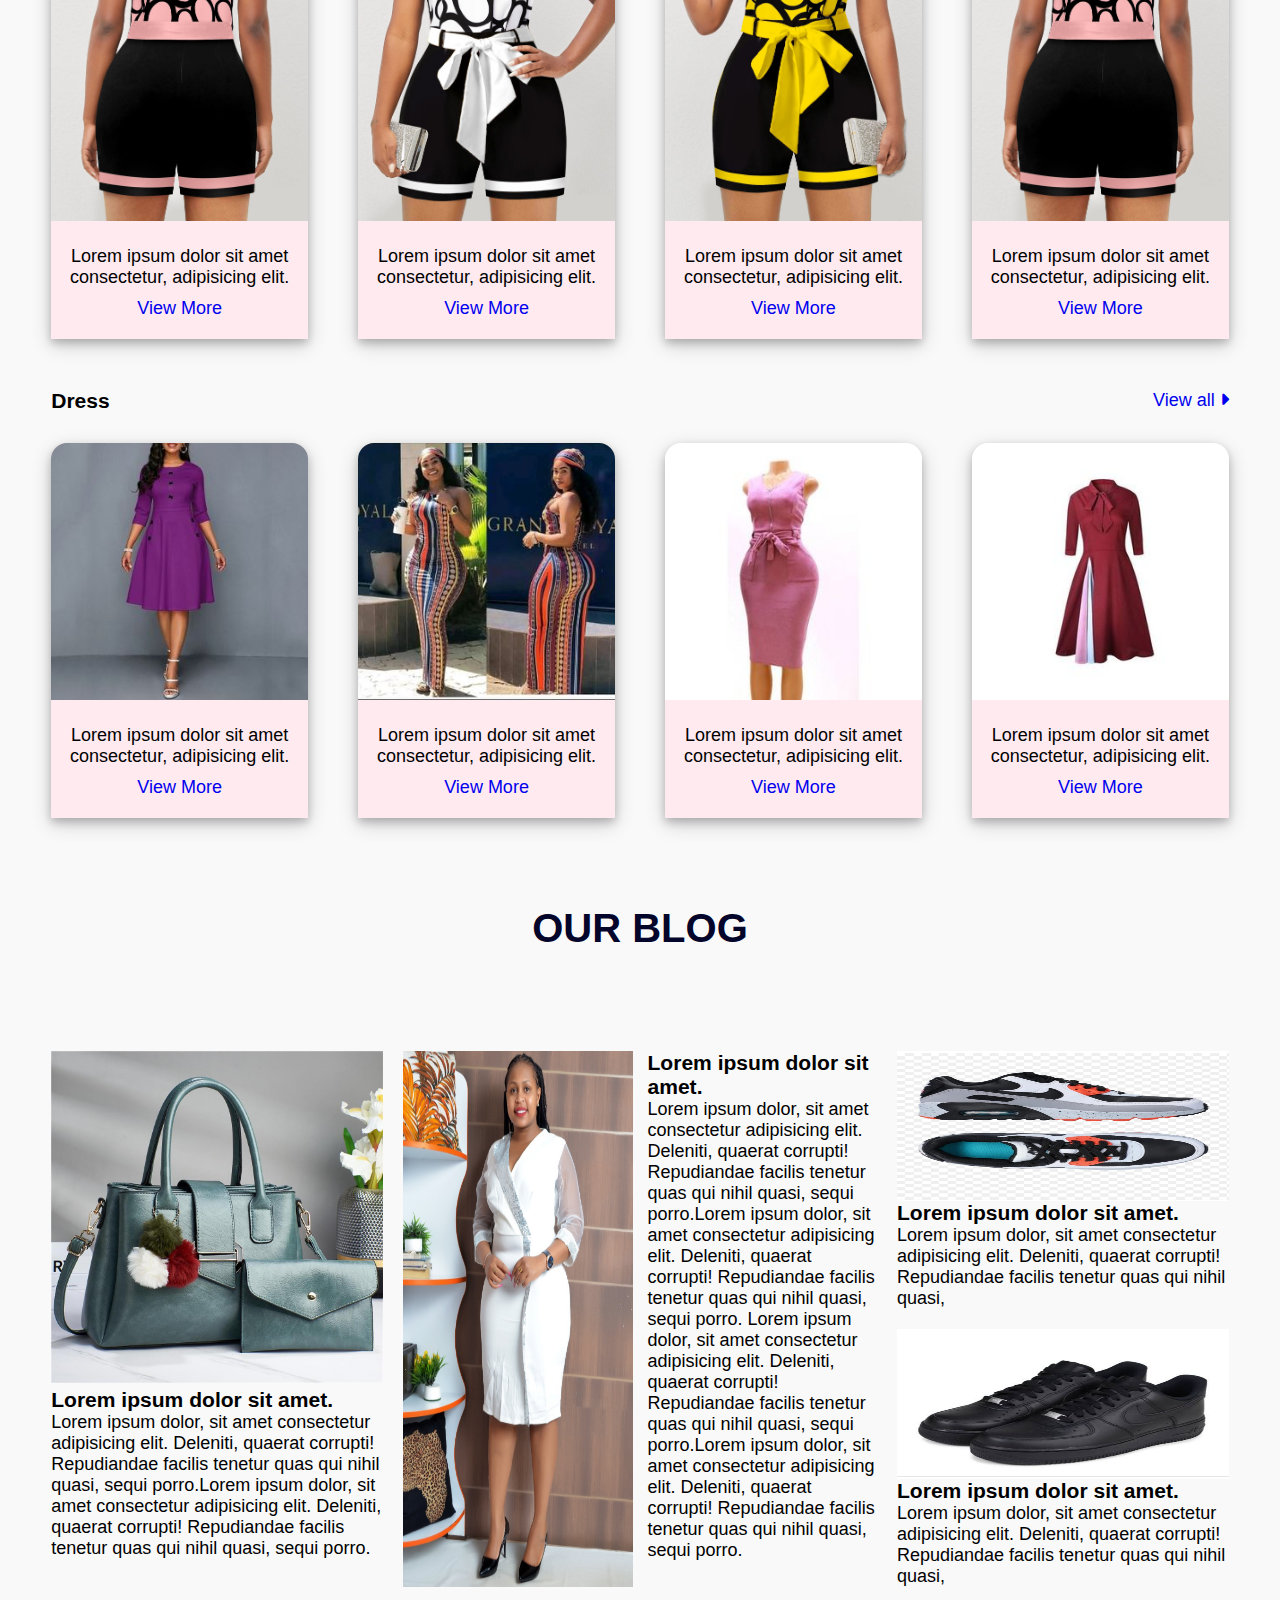
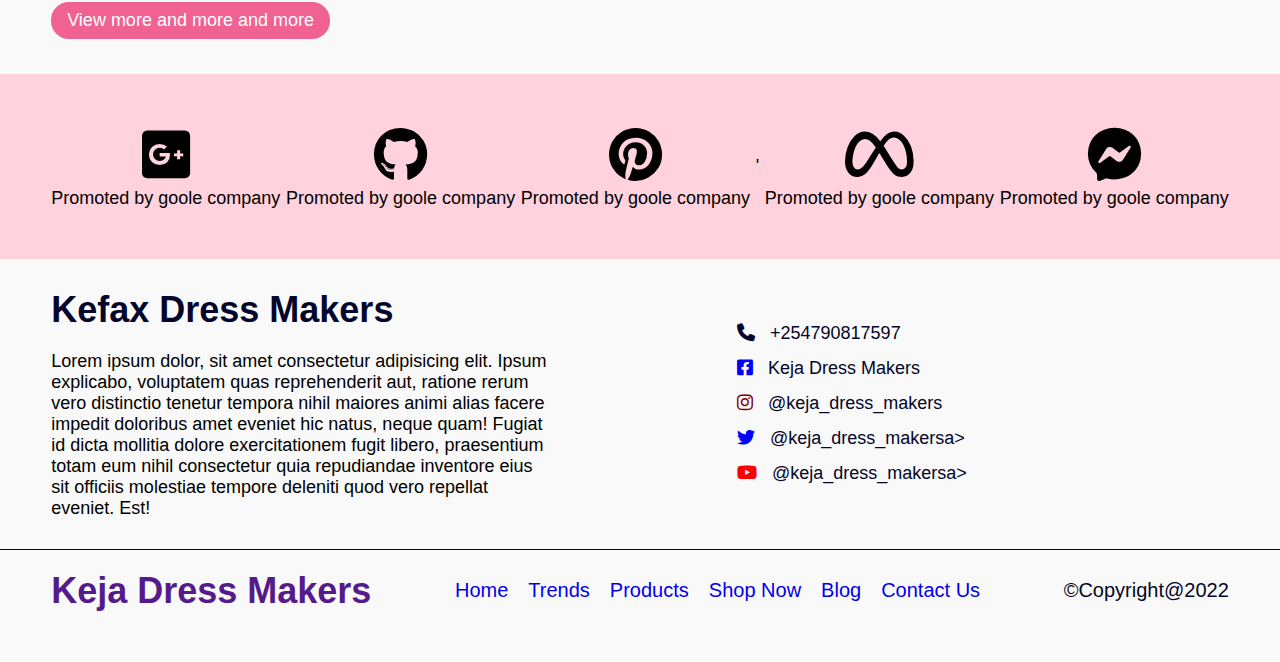
<file: keja.html>
<!DOCTYPE html>
<html lang="en">
<head>
    <meta charset="UTF-8">
    <meta http-equiv="X-UA-Compatible" content="IE=edge">
    <meta name="viewport" content="width=device-width, initial-scale=1.0">
    <title>Keja Dress Makers</title>
    <link rel="stylesheet" href="./style/all.min.css">
    <link rel="stylesheet" href="./style/fontawesome.min.css">
    <link rel="stylesheet" href="./style/keja.css">
</head>
<body>
    <header>
        <div class="navigation">
            <div class="name">
                <h1>Kefax Botique</h1>
            </div>
            <div class="links">
                <a href="#home">Home</a>
                <a href="#trends">Trends</a>
                <a href="#products">Products</a>
                <a href="#shop">Shop Now</a>
                <a href="#blog">Blog</a>
                <a href="#footer">Contact Us</a>
                <div class="icons">
                    <a href="search"><i class="fa fa-search" aria-hidden="true"></i></a>
                    <a href="cart.html"><i class="fa fa-cart-shopping" aria-hidden="true"></i></a>
                </div>
                <div class="log">
                    <button class="signup-btn"><i class="fas fa-user"></i>  Sign Up</button>
                    <button class="login-btn"><i class="fas fa-user"></i> Log In</button>
                </div>
            </div>
        </div>
    </header>

    <div class="containers">
        <div class="form-container">
            <div class="signup-form modal">
                <div class="x-btn signup-x">
                    &times;
                </div>
                <div class="form-header">
                    <h1>Keja Dress Makers</h1>
                    <h3>Join Us</h3>
                </div>
                <form class="form">
                    <div class="input-group">
                        <i class="fas fa-users"></i>
                        <input type="text" placeholder="Username" />
                    </div>
                    <div class="input-group">
                        
                        <i class="fas fa-envelope"></i>
                        <input type="email" placeholder="Email" />
                    </div>
                    <div class="input-group">
                        <i class="fas fa-key"></i>
                        <input type="password" placeholder="password" />
                    </div>
                    <button type="button">Sign Up</button>
                </form>
            </div>
            <div class="login-form modal">
                <div class="x-btn login-x">
                    &times;
                </div>
                <div class="form-header">
                    <h1>Keja Dress Makers</h1>
                    <h3>Join Us</h3>
                </div>
                <form class="form">
                    <div class="input-group">
                        <i class="fas fa-user"></i>
                        <input type="text" placeholder="Username" />
                    </div>
                    <div class="input-group">
                        <i class="fas fa-key"></i>
                        <input type="password" placeholder="password" />
                    </div>
                    <button type="button">Log In</button>
                </form>
            </div>
        </div>
    </div>
    

    <div class="showcase" id="home">
        <div class="box image">
            <img src="./images/sas.png" alt="">
        </div>
        <div class="box content">
            <div class="intro">
                <h2>Feel Yourself a new</h2>
                <p>Lorem ipsum, dolor sit amet consectetur adipisicing elit. At facilis maxime, 
                    vero quam impedit voluptatem molestias voluptate cupiditate fugit dolore 
                    provident suscipit tempore consequuntur officia quis a repellendus? Placeat, 
                    minima.
                </p>
                <p>Lorem ipsum dolor, sit amet consectetur adipisicing elit. Deserunt, inventore!</p>
            </div>
            <div class="inner">
                <div class="box">
                    <div class="image">
                        <img src="./images/shoe/shoe 1.png" alt="">
                    </div>
                    <div class="info">
                        <p>We have the best SHOES for all of our customers.</p>
                        <p>Quality that satisfies</p>
                        <a href="shoes.html">View More</a>
                    </div>
                </div>
                <div class="box">
                    <div class="image">
                        <img src="./images/bags/bag2.jpg" alt="">
                    </div>
                    <div class="info">
                        <p>We have the best BAGS for all of our customers.</p>
                        <p>Quality that satisfies</p>
                        <a href="bags.html">View More</a>
                    </div>
                </div>
                <div class="box">
                    <div class="image">
                        <img src="./images/dress/1 (37).jpg" alt="">
                    </div>
                    <div class="info">
                        <p>We have the best DRESSES for all of our customers.</p>
                        <p>Quality that satisfies</p>
                        <a href="dress.html">View More</a>
                    </div>
                </div>
                <div class="box">
                    <div class="image">
                        <img src="./images/kitenge/1 (62).jpg" alt="">
                    </div>
                    <div class="info">
                        <p>We have the best KITENGE for all of our customers.</p>
                        <p>Quality that satisfies</p>
                        <a href="kitenge.html">View More</a>
                    </div>
                </div>
                <div class="box">
                    <div class="image">
                        <img src="./images/shorts/1 (57).jpg" alt="">
                    </div>
                    <div class="info">
                        <p>We have the best SHORTS for all of our customers.</p>
                        <p>Quality that satisfies</p>
                        <a href="shorts.html">View More</a>
                    </div>
                </div>
                <div class="box">
                    <div class="image">
                        <img src="./images/bags/bag4.jpg" alt="">
                    </div>
                    <div class="info">
                        <p>Lorem ipsum dolor sit amet consectetur adipisicing.</p>
                        <p>Lorem, ipsum dolor.</p>
                        <a href="bags.html">View More</a>
                    </div>
                </div>
            </div>
        </div>
    </div>

    <section class="discount">
        <div class="container">
            <div class="box content">
                <h3>10% discount off</h3>
                <p class="white">Get this offer today</p>
                <p>Lorem ipsum dolor sit amet consectetur adipisicing elit. Aut voluptatibus 
                    ducimus accusantium temporibus eius earum aliquam optio dicta architecto 
                    sit!
                </p>
                <a href="">Shop Now</a>
            </div>
            <div class="box image">
                <img src="./images/lady.png" alt="">
            </div>
        </div>
    </section>

    <section class="trending" id="trends">
        <h1 class="heading">Trending on this week</h1>

        <div class="container">
            <div class="box">
                <div class="image slider-container">
                    <div class="slide">
                        <img src="./images/lady.png" alt="">
                    </div>
                </div>  
                <div class="pagination">
                    <div>
                        <i class="fas fa-arrow-left"></i>
                    </div>
                    <div>
                        <i class="fas fa-arrow-right"></i>
                    </div>
                    
                </div>          
            </div>
            <div class="content">
                <h3>About outfit</h3>
                <p>Lorem ipsum dolor sit amet, consectetur adipisicing elit. Mollitia 
                    incidunt voluptatem nobis nesciunt libero dolore sunt unde enim 
                    aspernatur. Officiis eum fugiat in amet sed minima itaque. A alias 
                    expedita asperiores laborum beatae nostrum dolore sequi iusto tenetur 
                    doloribus quae, assumenda repudiandae voluptate ullam accusamus eveniet! 
                    Illo rerum at quod?Lorem ipsum dolor sit amet, consectetur adipisicing elit. Mollitia 
                    incidunt voluptatem nobis nesciunt libero dolore sunt unde enim 
                    aspernatur. Officiis eum fugiat in amet sed minima itaque. A alias 
                    expedita 
                </p>
                <p>Lorem ipsum dolor sit amet, consectetur adipisicing elit. Mollitia 
                    incidunt voluptatem nobis nesciunt libero dolore sunt unde enim 
                    aspernatur. Officiis eum fugiat in amet sed minima itaque. A alias 
                    expedita 
                </p>
                <div class="all-link">
                    <a href="">View more</a>
                </div>
            </div>
        </div>     
    </section>

    <section class="product" id="products">
        <h1 class="heading">Our product Collection</h1>

        <div class="container one">
            <div class="box">
                <div class="image">
                    <img src="./images/lady.png" alt="">
                </div>
            </div>
            <div class="box">
                <div class="image">
                    <img src="./images/lady.png" alt="">
                </div>
            </div>
            <div class="box">
                <div class="content">
                    <h3>Women Jewerly collection</h3>
                    <p>Lorem ipsum dolor sit amet, consectetur adipisicing elit. Mollitia 
                        incidunt voluptatem nobis nesciunt libero dolore sunt unde enim 
                        aspernatur. Officiis eum fugiat in amet sed minima itaque. A alias 
                        expedita asperiores laborum beatae nostrum dolore sequi iusto tenetur 
                        doloribus quae, assumenda repudiandae voluptate ullam accusamus eveniet! 
                        Illo rerum at quod?Lorem ipsum dolor sit amet, consectetur adipisicing elit. Mollitia 
                        incidunt voluptatem nobis nesciunt libero dolore sunt unde enim 
                        aspernatur. Officiis eum fugiat in amet sed minima itaque. A alias 
                        expedita 
                    </p>
                    <div class="all-link">
                        <a href="">View more</a>
                    </div>
                </div>
            </div>
        </div>

        <div class="container two">
            <div class="box">
                <div class="content">
                    <h3>Women Wear Collection</h3>
                    <p>Lorem ipsum dolor sit amet, consectetur adipisicing elit. Mollitia 
                        incidunt voluptatem nobis nesciunt libero dolore sunt unde enim 
                        aspernatur. Officiis eum fugiat in amet sed minima itaque. A alias 
                        expedita asperiores laborum beatae nostrum dolore sequi iusto tenetur 
                        doloribus quae, assumenda repudiandae voluptate ullam accusamus eveniet! 
                        Illo rerum at quod?Lorem ipsum dolor sit amet, consectetur adipisicing elit. Mollitia 
                        incidunt voluptatem nobis nesciunt libero dolore sunt unde enim 
                        aspernatur. Officiis eum fugiat in amet sed minima itaque. A alias 
                        expedita 
                    </p>
                    <div class="all-link">
                        <a href="">View more</a>
                    </div>
                </div>
            </div>
            <div class="box">
                <div class="image">
                    <img src="./images/lady.png" alt="">
                </div>
            </div>
            <div class="box">
                <div class="image">
                    <img src="./images/lady.png" alt="">
                </div>
            </div>
            
        </div>

        <div class="container three">
            <div class="box">
                <div class="image">
                    <img src="./images/lady.png" alt="">
                </div>
            </div>
            <div class="box">
                <div class="image">
                    <img src="./images/lady.png" alt="">
                </div>
            </div>
            <div class="box">
                <div class="content">
                    <h3>Women Handbag collection</h3>
                    <p>Lorem ipsum dolor sit amet, consectetur adipisicing elit. Mollitia 
                        incidunt voluptatem nobis nesciunt libero dolore sunt unde enim 
                        aspernatur. Officiis eum fugiat in amet sed minima itaque. A alias 
                        expedita asperiores laborum beatae nostrum dolore sequi iusto tenetur 
                        doloribus quae, assumenda repudiandae voluptate ullam accusamus eveniet! 
                        Illo rerum at quod?Lorem ipsum dolor sit amet, consectetur adipisicing elit. Mollitia 
                        incidunt voluptatem nobis nesciunt libero dolore sunt unde enim 
                        aspernatur. Officiis eum fugiat in amet sed minima itaque. A alias 
                        expedita 
                    </p>
                    <div class="all-link">
                        <a href="">View more</a>
                    </div>
                </div>
            </div>
        </div>
    </section>

    <section class="online" id="shop">
        <div class="top">
            <h3>Coming</h3>
            <a href="shoes.html"><span>View all </span> <i class="fa fa-caret-right"></i></a>
        </div>
        <div class="container">
            <div class="box">
                <div class="image">
                    <img src="./images/bags/bag1.jpg" alt="">
                </div>
                <div class="details">
                    <p>Lorem ipsum dolor sit amet consectetur, adipisicing elit.</p>
                    <a href="bags.html">View More</a>
                </div>
            </div>
            <div class="box">
                <div class="image">
                    <img src="./images/shoe/shoe 12.png" alt="">
                </div>
                <div class="details">
                    <p>Lorem ipsum dolor sit amet consectetur, adipisicing elit.</p>
                    <a href="shoes.html">View More</a>
                </div>
            </div>
            <div class="box">
                <div class="image">
                    <img src="./images/dress/1 (46).jpg" alt="">
                </div>
                <div class="details">
                    <p>Lorem ipsum dolor sit amet consectetur, adipisicing elit.</p>
                    <a href="dress.html">View More</a>
                </div>
            </div>
            <div class="box">
                <div class="image">
                    <img src="./images/kitenge/1 (60).jpg" alt="">
                </div>
                <div class="details">
                    <p>Lorem ipsum dolor sit amet consectetur, adipisicing elit.</p>
                    <a href="kitenge.html">View More</a>
                </div>
            </div>
        </div>

        <div class="top">
            <h3>Shoes</h3>
            <a href="shoes.html"><span>View all </span> <i class="fa fa-caret-right"></i></a>
        </div>
        <div class="container">
            <div class="box">
                <div class="image">
                    <img src="./images/shoe/shoe 12 (2).png" alt="">
                </div>
                <div class="details">
                    <p>Lorem ipsum dolor sit amet consectetur, adipisicing elit.</p>
                    <a href="shoes.html">View More</a>
                </div>
            </div>
            <div class="box">
                <div class="image">
                    <img src="./images/shoe/1 (19).jpg" alt="">
                </div>
                <div class="details">
                    <p>Lorem ipsum dolor sit amet consectetur, adipisicing elit.</p>
                    <a href="shoes.html">View More</a>
                </div>
            </div>
            <div class="box">
                <div class="image">
                    <img src="./images/shoe/1 (30).jpg" alt="">
                </div>
                <div class="details">
                    <p>Lorem ipsum dolor sit amet consectetur, adipisicing elit.</p>
                    <a href="shoes.html">View More</a>
                </div>
            </div>
            <div class="box">
                <div class="image">
                    <img src="./images/shoe/1.jpg" alt="">
                </div>
                <div class="details">
                    <p>Lorem ipsum dolor sit amet consectetur, adipisicing elit.</p>
                    <a href="shoes.html">View More</a>
                </div>
            </div>
        </div>

        <div class="top">
            <h3>Bags</h3>
            <a href="bags.html"><span>View all </span> <i class="fa fa-caret-right"></i></a>
        </div>
        <div class="container">
            <div class="box">
                <div class="image">
                    <img src="./images/bags/bag1.jpg" alt="">
                </div>
                <div class="details">
                    <p>Lorem ipsum dolor sit amet consectetur, adipisicing elit.</p>
                    <a href="bags.html">View More</a>
                </div>
            </div>
            <div class="box">
                <div class="image">
                    <img src="./images/bags/bag2.jpg" alt="">
                </div>
                <div class="details">
                    <p>Lorem ipsum dolor sit amet consectetur, adipisicing elit.</p>
                    <a href="bags.html">View More</a>
                </div>
            </div>
            <div class="box">
                <div class="image">
                    <img src="./images/bags/bag7.jpg" alt="">
                </div>
                <div class="details">
                    <p>Lorem ipsum dolor sit amet consectetur, adipisicing elit.</p>
                    <a href="bags.html">View More</a>
                </div>
            </div>
            <div class="box">
                <div class="image">
                    <img src="./images/bags/bag6.jpg" alt="">
                </div>
                <div class="details">
                    <p>Lorem ipsum dolor sit amet consectetur, adipisicing elit.</p>
                    <a href="bags.html">View More</a>
                </div>
            </div>
        </div>

        <div class="top">
            <h3>Kitenge</h3>
            <a href="kitenge.html"><span>View all </span> <i class="fa fa-caret-right"></i></a>
        </div>
        <div class="container">
            <div class="box">
                <div class="image">
                    <img src="./images/wear4.jpg" alt="">
                </div>
                <div class="details">
                    <p>Lorem ipsum dolor sit amet consectetur, adipisicing elit.</p>
                    <a href="kitenge.html">View More</a>
                </div>
            </div>
            <div class="box">
                <div class="image">
                    <img src="./images/wear3.jpg" alt="">
                </div>
                <div class="details">
                    <p>Lorem ipsum dolor sit amet consectetur, adipisicing elit.</p>
                    <a href="kitenge.html">View More</a>
                </div>
            </div>
            <div class="box">
                <div class="image">
                    <img src="./images/wear2.jpg" alt="">
                </div>
                <div class="details">
                    <p>Lorem ipsum dolor sit amet consectetur, adipisicing elit.</p>
                    <a href="kitenge.html">View More</a>
                </div>
            </div>
            <div class="box">
                <div class="image">
                    <img src="./images/wear4.jpg" alt="">
                </div>
                <div class="details">
                    <p>Lorem ipsum dolor sit amet consectetur, adipisicing elit.</p>
                    <a href="kitenge.html">View More</a>
                </div>
            </div>
        </div>
        <div class="top">
            <h3>Dress</h3>
            <a href="dress.html"><span>View all </span> <i class="fa fa-caret-right"></i></a>
        </div>
        <div class="container">
            <div class="box">
                <div class="image">
                    <img src="./images/dress/1 (38).jpg" alt="">
                </div>
                <div class="details">
                    <p>Lorem ipsum dolor sit amet consectetur, adipisicing elit.</p>
                    <a href="dress.html">View More</a>
                </div>
            </div>
            <div class="box">
                <div class="image">
                    <img src="./images/dress/1 (35).jpg" alt="">
                </div>
                <div class="details">
                    <p>Lorem ipsum dolor sit amet consectetur, adipisicing elit.</p>
                    <a href="dress.html">View More</a>
                </div>
            </div>
            <div class="box">
                <div class="image">
                    <img src="./images/dress/1 (40).jpg" alt="">
                </div>
                <div class="details">
                    <p>Lorem ipsum dolor sit amet consectetur, adipisicing elit.</p>
                    <a href="dress.html">View More</a>
                </div>
            </div>
            <div class="box">
                <div class="image">
                    <img src="./images/dress/1 (33).jpg" alt="">
                </div>
                <div class="details">
                    <p>Lorem ipsum dolor sit amet consectetur, adipisicing elit.</p>
                    <a href="dress.html">View More</a>
                </div>
            </div>
        </div>
    </section>

    <section class="blog" id="blog">
        <h1 class="heading">Our Blog</h1>

        <div class="container">
            <div class="box one">
                <div class="image">
                    <img src="./images/bags/bag1.jpg" alt="">
                </div>
                <div class="info">
                    <h3>Lorem ipsum dolor sit amet.</h3>
                    <p>Lorem ipsum dolor, sit amet consectetur adipisicing elit. Deleniti, 
                        quaerat corrupti! Repudiandae facilis tenetur quas qui nihil quasi, 
                        sequi porro.Lorem ipsum dolor, sit amet consectetur adipisicing elit. Deleniti, 
                        quaerat corrupti! Repudiandae facilis tenetur quas qui nihil quasi, 
                        sequi porro.
                    </p>
                </div>
            </div>

            <div class="box two">
                <div class="image">
                    <img src="./images/lady5.jpg" alt="">
                </div>
                <div class="info">
                    <h3>Lorem ipsum dolor sit amet.</h3>
                    <p>Lorem ipsum dolor, sit amet consectetur adipisicing elit. Deleniti, 
                        quaerat corrupti! Repudiandae facilis tenetur quas qui nihil quasi, 
                        sequi porro.Lorem ipsum dolor, sit amet consectetur adipisicing elit. Deleniti, 
                        quaerat corrupti! Repudiandae facilis tenetur quas qui nihil quasi, 
                        sequi porro.
                        Lorem ipsum dolor, sit amet consectetur adipisicing elit. Deleniti, 
                        quaerat corrupti! Repudiandae facilis tenetur quas qui nihil quasi, 
                        sequi porro.Lorem ipsum dolor, sit amet consectetur adipisicing elit. Deleniti, 
                        quaerat corrupti! Repudiandae facilis tenetur quas qui nihil quasi, 
                        sequi porro.
                    </p>
                </div>
            </div>

            <div class="box three">
                <div class="image">
                    <img src="./images/shoe/shoe3.jpg" alt="">
                </div>
                <div class="info">
                    <h3>Lorem ipsum dolor sit amet.</h3>
                    <p>Lorem ipsum dolor, sit amet consectetur adipisicing elit. Deleniti, 
                        quaerat corrupti! Repudiandae facilis tenetur quas qui nihil quasi, 
                    </p>
                </div>
            </div>
            <div class="box four">
                <div class="image">
                    <img src="./images/shoe/shoe1.jpg" alt="">
                </div>
                <div class="info">
                    <h3>Lorem ipsum dolor sit amet.</h3>
                    <p>Lorem ipsum dolor, sit amet consectetur adipisicing elit. Deleniti, 
                        quaerat corrupti! Repudiandae facilis tenetur quas qui nihil quasi,
                    </p> 
                </div>
            </div>
        </div>
        <div class="all-link">
            <a href="">View more and more and more</a>
        </div>
    </section>

    <section class="prom">
        <div class="container">
            <div class="box">
                <h1><i class="fab fa-google-plus-square" aria-hidden="true"></i></h1>
                <p>Promoted by goole company</p>
            </div>
            <div class="box">
                <h1><i class="fab fa-github" aria-hidden="true"></i></h1>
                <p>Promoted by goole company</p>
            </div>
            <div class="box">
                <h1><i class="fab fa-pinterest" aria-hidden="true"></i></h1>
                <p>Promoted by goole company</p>
            </div>'<div class="box">
                <h1><i class="fab fa-meta" aria-hidden="true"></i></h1>
                <p>Promoted by goole company</p>
            </div>
            <div class="box">
                <h1><i class="fab fa-facebook-messenger" aria-hidden="true"></i></h1>
                <p>Promoted by goole company</p>
            </div>
        </div>
    </section>

    <section class="footer" id="footer">
        <div class="container">
            <div class="box first">
                <h1>Kefax Dress Makers</h1>
                <p>Lorem ipsum dolor, sit amet consectetur adipisicing elit. Ipsum explicabo, 
                    voluptatem quas reprehenderit aut, ratione rerum vero distinctio tenetur 
                    tempora nihil maiores animi alias facere impedit doloribus amet eveniet 
                    hic natus, neque quam! Fugiat id dicta mollitia dolore exercitationem 
                    fugit libero, praesentium totam eum nihil consectetur quia repudiandae 
                    inventore eius sit officiis molestiae tempore deleniti quod vero repellat 
                    eveniet. Est!
                </p>
            </div>

            <div class="box second">
                <a href=""><span><i class="fa fa-phone" aria-hidden="true"></i></span> +254790817597</a>
                <a href=""><span><i class="fab fa-facebook-square"></i></span> Keja Dress Makers</a>
                <a href=""><span><i class="fab fa-instagram"></i></span> @keja_dress_makers</a>
                <a href=""><span><i class="fab fa-twitter"></i></span> @keja_dress_makersa>
                <a href=""><span><i class="fab fa-youtube"></i></span> @keja_dress_makersa>
            </div>
        </div>

        <div class="bottom">
            <h1>Keja Dress Makers</h1>
            <div class="links">
                <a href="#home">Home</a>
                <a href="#trends">Trends</a>
                <a href="#products">Products</a>
                <a href="#shop">Shop Now</a>
                <a href="#blog">Blog</a>
                <a href="#footer">Contact Us</a>
            </div>
            <p>&copy;Copyright@2022</p>
        </div>
    </section>

    <script src="script.js"></script>
</body>
</html>
</file>
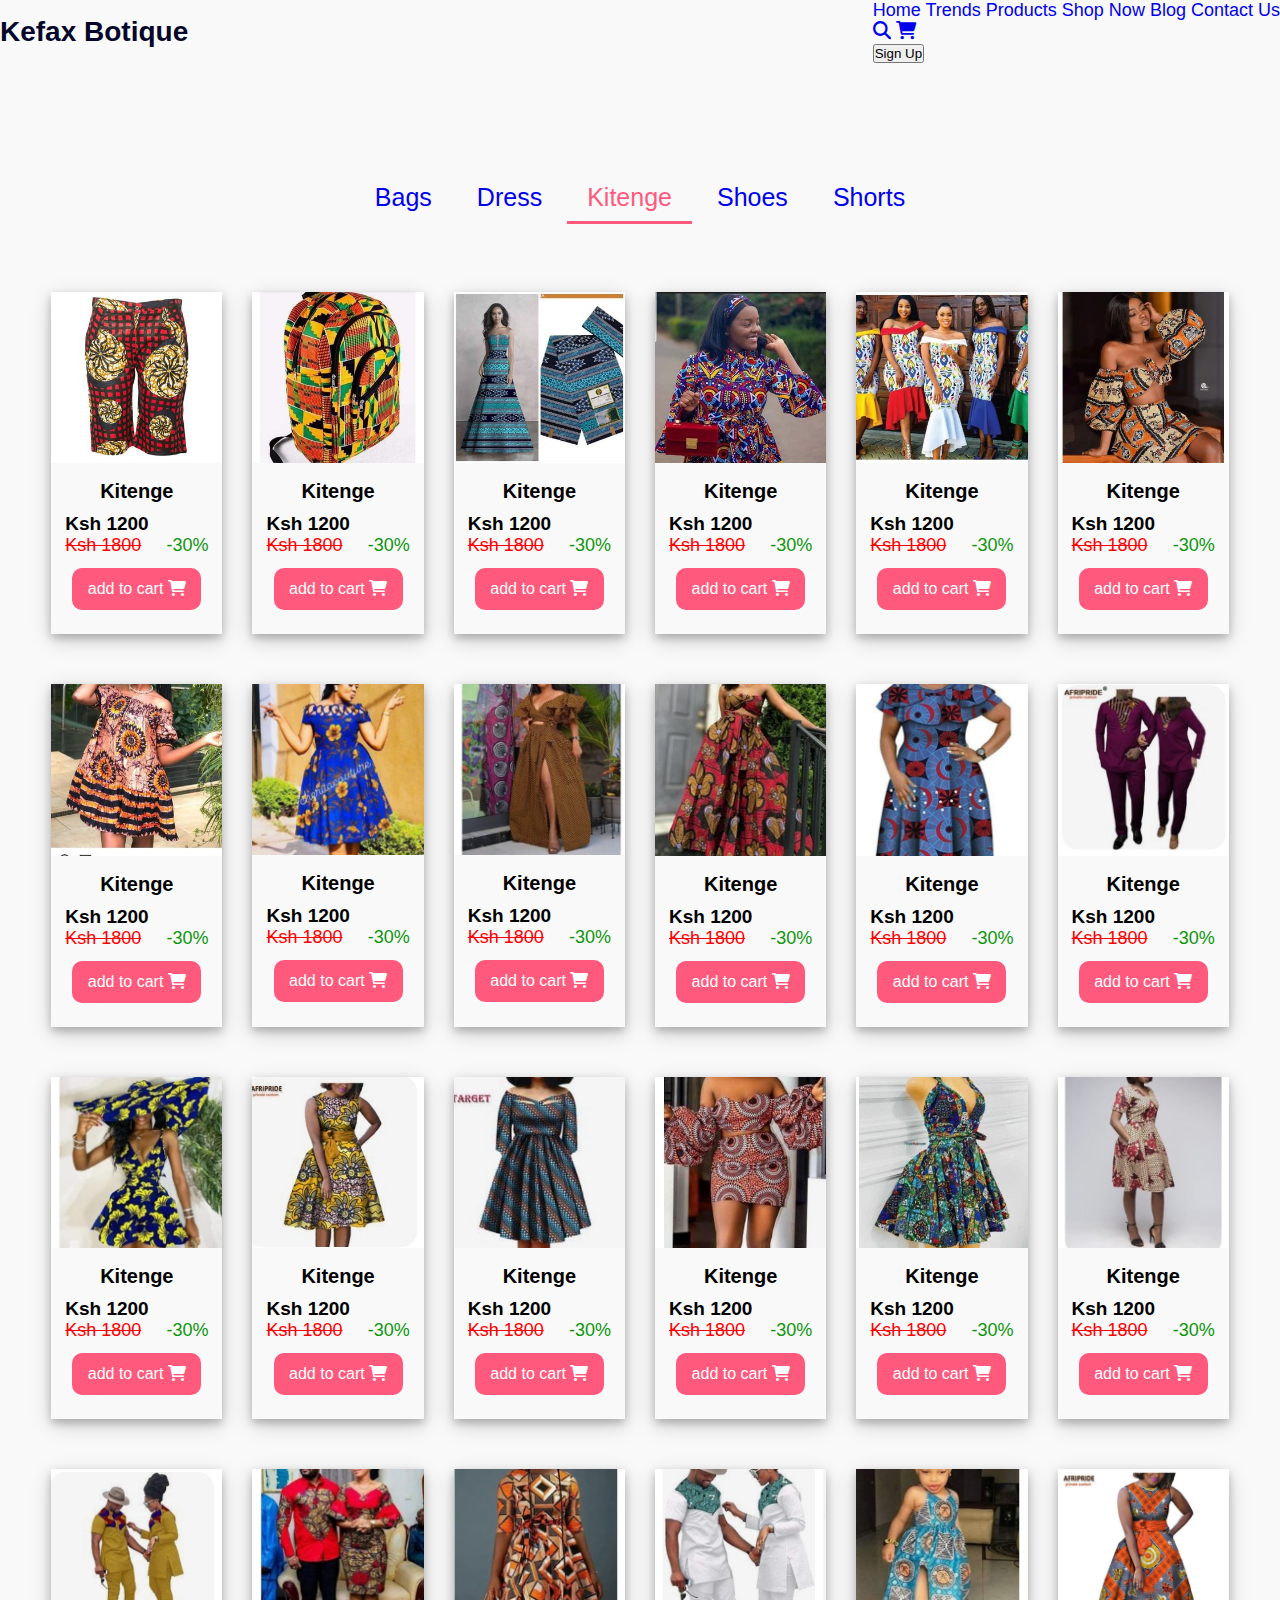
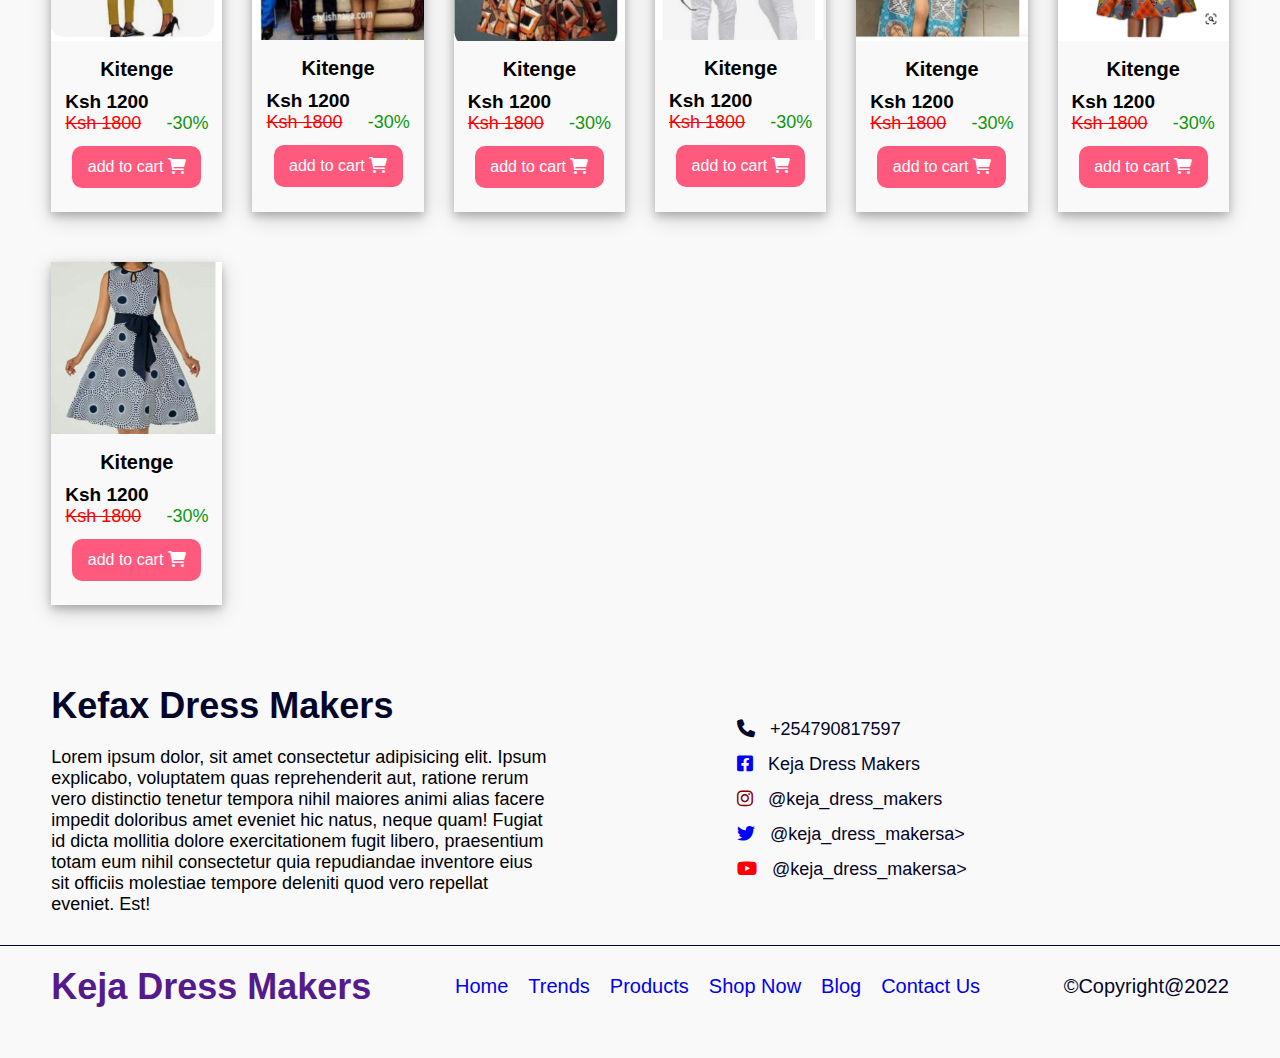
<file: kitenge (2).html>
<!DOCTYPE html>
<html lang="en">
<head>
    <meta charset="UTF-8">
    <meta http-equiv="X-UA-Compatible" content="IE=edge">
    <meta name="viewport" content="width=device-width, initial-scale=1.0">
    <title>Keja Dress Makers_Kitenge</title>
    <link rel="stylesheet" href="./style/all.min.css">
    <link rel="stylesheet" href="./style/fontawesome.min.css">
    <link rel="stylesheet" href="./style/keja.css">
    <link rel="stylesheet" href="./style/child.css">
</head>
<body>
    <header>
        <div class="navigation">
            <div class="name">
                <h1>Kefax Botique</h1>
            </div>
            <div class="links">
                <a href="keja.html">Home</a>
                <a href="keja.html">Trends</a>
                <a href="keja.html">Products</a>
                <a href="keja.html">Shop Now</a>
                <a href="keja.html">Blog</a>
                <a href="#footer">Contact Us</a>
                <div class="icons">
                    <a href="search"><i class="fa fa-search" aria-hidden="true"></i></a>
                    <a href="search"><i class="fa fa-cart-shopping" aria-hidden="true"></i></a>
                </div>
                <div class="log">
                    <button class="signup-btn">Sign Up</button> 
                </div>
            </div>
        </div>
    </header>

    <section class="choose">
        <a href="bags.html">Bags</a>
        <a href="dress.html" >Dress</a>
        <a href="kitenge.html" class="active">Kitenge</a>
        <a href="shoes.html" >Shoes</a>
        <a href="shorts.html">Shorts</a>
    </section>

    <section class="shopping">
        <div class="container">
            <div class="box">
                <div class="image">
                    <img src="./images/kitenge/1 (56).jpg" alt="">
                </div>
                <div class="details">
                    <h5>Kitenge</h5>
                    <p class="price">Ksh <span class="value">1200</span></p>
                    <p class="flex"><span class="cancel old">Ksh 1800</span> <span class="green">-30%</span></p>
                    <button type="submit">add to cart <i class="fas fa-shopping-cart"></i></button>
                </div>
            </div>
            <div class="box">
                <div class="image">
                    <img src="./images/kitenge/1 (58).jpg" alt="">
                </div>
                <div class="details">
                    <h5>Kitenge</h5>
                     <p class="price">Ksh <span class="value">1200</span></p>
                    <p class="flex"><span class="cancel old">Ksh 1800</span> <span class="green">-30%</span></p>
                    <button type="submit">add to cart <i class="fas fa-shopping-cart"></i></button>
                </div>
            </div>
            <div class="box">
                <div class="image">
                    <img src="./images/kitenge/1 (59).jpg" alt="">
                </div>
                <div class="details">
                    <h5>Kitenge</h5>
                     <p class="price">Ksh <span class="value">1200</span></p>
                    <p class="flex"><span class="cancel old">Ksh 1800</span> <span class="green">-30%</span></p>
                    <button type="submit">add to cart <i class="fas fa-shopping-cart"></i></button>
                </div>
            </div>
            <div class="box">
                <div class="image">
                    <img src="./images/kitenge/1 (60).jpg" alt="">
                </div>
                <div class="details">
                    <h5>Kitenge</h5>
                     <p class="price">Ksh <span class="value">1200</span></p>
                    <p class="flex"><span class="cancel old">Ksh 1800</span> <span class="green">-30%</span></p>
                    <button type="submit">add to cart <i class="fas fa-shopping-cart"></i></button>
                </div>
            </div>
            <div class="box">
                <div class="image">
                    <img src="./images/kitenge/1 (61).jpg" alt="">
                </div>
                <div class="details">
                    <h5>Kitenge</h5>
                     <p class="price">Ksh <span class="value">1200</span></p>
                    <p class="flex"><span class="cancel old">Ksh 1800</span> <span class="green">-30%</span></p>
                    <button type="submit">add to cart <i class="fas fa-shopping-cart"></i></button>
                </div>
            </div>
            <div class="box">
                <div class="image">
                    <img src="./images/kitenge/1 (62).jpg" alt="">
                </div>
                <div class="details">
                    <h5>Kitenge</h5>
                     <p class="price">Ksh <span class="value">1200</span></p>
                    <p class="flex"><span class="cancel old">Ksh 1800</span> <span class="green">-30%</span></p>
                    <button type="submit">add to cart <i class="fas fa-shopping-cart"></i></button>
                </div>
            </div>
            <div class="box">
                <div class="image">
                    <img src="./images/kitenge/1 (63).jpg" alt="">
                </div>
                <div class="details">
                    <h5>Kitenge</h5>
                     <p class="price">Ksh <span class="value">1200</span></p>
                    <p class="flex"><span class="cancel old">Ksh 1800</span> <span class="green">-30%</span></p>
                    <button type="submit">add to cart <i class="fas fa-shopping-cart"></i></button>
                </div>
            </div>
            <div class="box">
                <div class="image">
                    <img src="./images/kitenge/1 (2).jpg" alt="">
                </div>
                <div class="details">
                    <h5>Kitenge</h5>
                     <p class="price">Ksh <span class="value">1200</span></p>
                    <p class="flex"><span class="cancel old">Ksh 1800</span> <span class="green">-30%</span></p>
                    <button type="submit">add to cart <i class="fas fa-shopping-cart"></i></button>
                </div>
            </div>
            <div class="box">
                <div class="image">
                    <img src="./images/kitenge/1 (3).jpg" alt="">
                </div>
                <div class="details">
                    <h5>Kitenge</h5>
                     <p class="price">Ksh <span class="value">1200</span></p>
                    <p class="flex"><span class="cancel old">Ksh 1800</span> <span class="green">-30%</span></p>
                    <button type="submit">add to cart <i class="fas fa-shopping-cart"></i></button>
                </div>
            </div>
            <div class="box">
                <div class="image">
                    <img src="./images/kitenge/1.jpg" alt="">
                </div>
                <div class="details">
                    <h5>Kitenge</h5>
                     <p class="price">Ksh <span class="value">1200</span></p>
                    <p class="flex"><span class="cancel old">Ksh 1800</span> <span class="green">-30%</span></p>
                    <button type="submit">add to cart <i class="fas fa-shopping-cart"></i></button>
                </div>
            </div>
            <div class="box">
                <div class="image">
                    <img src="./images/kitenge/10.jpg" alt="">
                </div>
                <div class="details">
                    <h5>Kitenge</h5>
                     <p class="price">Ksh <span class="value">1200</span></p>
                    <p class="flex"><span class="cancel old">Ksh 1800</span> <span class="green">-30%</span></p>
                    <button type="submit">add to cart <i class="fas fa-shopping-cart"></i></button>
                </div>
            </div>
            <div class="box">
                <div class="image">
                    <img src="./images/kitenge/11.jpg" alt="">
                </div>
                <div class="details">
                    <h5>Kitenge</h5>
                     <p class="price">Ksh <span class="value">1200</span></p>
                    <p class="flex"><span class="cancel old">Ksh 1800</span> <span class="green">-30%</span></p>
                    <button type="submit">add to cart <i class="fas fa-shopping-cart"></i></button>
                </div>
            </div>
            <div class="box">
                <div class="image">
                    <img src="./images/kitenge/12.jpg" alt="">
                </div>
                <div class="details">
                    <h5>Kitenge</h5>
                     <p class="price">Ksh <span class="value">1200</span></p>
                    <p class="flex"><span class="cancel old">Ksh 1800</span> <span class="green">-30%</span></p>
                    <button type="submit">add to cart <i class="fas fa-shopping-cart"></i></button>
                </div>
            </div>
            <div class="box">
                <div class="image">
                    <img src="./images/kitenge/17.jpg" alt="">
                </div>
                <div class="details">
                    <h5>Kitenge</h5>
                     <p class="price">Ksh <span class="value">1200</span></p>
                    <p class="flex"><span class="cancel old">Ksh 1800</span> <span class="green">-30%</span></p>
                    <button type="submit">add to cart <i class="fas fa-shopping-cart"></i></button>
                </div>
            </div>
            <div class="box">
                <div class="image">
                    <img src="./images/kitenge/14.jpg" alt="">
                </div>
                <div class="details">
                    <h5>Kitenge</h5>
                     <p class="price">Ksh <span class="value">1200</span></p>
                    <p class="flex"><span class="cancel old">Ksh 1800</span> <span class="green">-30%</span></p>
                    <button type="submit">add to cart <i class="fas fa-shopping-cart"></i></button>
                </div>
            </div>
            <div class="box">
                <div class="image">
                    <img src="./images/kitenge/15.jpg" alt="">
                </div>
                <div class="details">
                    <h5>Kitenge</h5>
                     <p class="price">Ksh <span class="value">1200</span></p>
                    <p class="flex"><span class="cancel old">Ksh 1800</span> <span class="green">-30%</span></p>
                    <button type="submit">add to cart <i class="fas fa-shopping-cart"></i></button>
                </div>
            </div>
            <div class="box">
                <div class="image">
                    <img src="./images/kitenge/16.jpg" alt="">
                </div>
                <div class="details">
                    <h5>Kitenge</h5>
                     <p class="price">Ksh <span class="value">1200</span></p>
                    <p class="flex"><span class="cancel old">Ksh 1800</span> <span class="green">-30%</span></p>
                    <button type="submit">add to cart <i class="fas fa-shopping-cart"></i></button>
                </div>
            </div>
            <div class="box">
                <div class="image">
                    <img src="./images/kitenge/2.jpg" alt="">
                </div>
                <div class="details">
                    <h5>Kitenge</h5>
                     <p class="price">Ksh <span class="value">1200</span></p>
                    <p class="flex"><span class="cancel old">Ksh 1800</span> <span class="green">-30%</span></p>
                    <button type="submit">add to cart <i class="fas fa-shopping-cart"></i></button>
                </div>
            </div>
            <div class="box">
                <div class="image">
                    <img src="./images/kitenge/3.jpg" alt="">
                </div>
                <div class="details">
                    <h5>Kitenge</h5>
                     <p class="price">Ksh <span class="value">1200</span></p>
                    <p class="flex"><span class="cancel old">Ksh 1800</span> <span class="green">-30%</span></p>
                    <button type="submit">add to cart <i class="fas fa-shopping-cart"></i></button>
                </div>
            </div>
            <div class="box">
                <div class="image">
                    <img src="./images/kitenge/4.jpg" alt="">
                </div>
                <div class="details">
                    <h5>Kitenge</h5>
                     <p class="price">Ksh <span class="value">1200</span></p>
                    <p class="flex"><span class="cancel old">Ksh 1800</span> <span class="green">-30%</span></p>
                    <button type="submit">add to cart <i class="fas fa-shopping-cart"></i></button>
                </div>
            </div>
            <div class="box">
                <div class="image">
                    <img src="./images/kitenge/5.jpg" alt="">
                </div>
                <div class="details">
                    <h5>Kitenge</h5>
                     <p class="price">Ksh <span class="value">1200</span></p>
                    <p class="flex"><span class="cancel old">Ksh 1800</span> <span class="green">-30%</span></p>
                    <button type="submit">add to cart <i class="fas fa-shopping-cart"></i></button>
                </div>
            </div>
            <div class="box">
                <div class="image">
                    <img src="./images/kitenge/6.jpg" alt="">
                </div>
                <div class="details">
                    <h5>Kitenge</h5>
                     <p class="price">Ksh <span class="value">1200</span></p>
                    <p class="flex"><span class="cancel old">Ksh 1800</span> <span class="green">-30%</span></p>
                    <button type="submit">add to cart <i class="fas fa-shopping-cart"></i></button>
                </div>
            </div>
            <div class="box">
                <div class="image">
                    <img src="./images/kitenge/7.jpg" alt="">
                </div>
                <div class="details">
                    <h5>Kitenge</h5>
                     <p class="price">Ksh <span class="value">1200</span></p>
                    <p class="flex"><span class="cancel old">Ksh 1800</span> <span class="green">-30%</span></p>
                    <button type="submit">add to cart <i class="fas fa-shopping-cart"></i></button>
                </div>
            </div>
            <div class="box">
                <div class="image">
                    <img src="./images/kitenge/8.jpg" alt="">
                </div>
                <div class="details">
                    <h5>Kitenge</h5>
                     <p class="price">Ksh <span class="value">1200</span></p>
                    <p class="flex"><span class="cancel old">Ksh 1800</span> <span class="green">-30%</span></p>
                    <button type="submit">add to cart <i class="fas fa-shopping-cart"></i></button>
                </div>
            </div>
            <div class="box">
                <div class="image">
                    <img src="./images/kitenge/9.jpg" alt="">
                </div>
                <div class="details">
                    <h5>Kitenge</h5>
                     <p class="price">Ksh <span class="value">1200</span></p>
                    <p class="flex"><span class="cancel old">Ksh 1800</span> <span class="green">-30%</span></p>
                    <button type="submit">add to cart <i class="fas fa-shopping-cart"></i></button>
                </div>
            </div>
            
        
        </div>
    </section>

    <section class="footer" id="footer">
        <div class="container">
            <div class="box first">
                <h1>Kefax Dress Makers</h1>
                <p>Lorem ipsum dolor, sit amet consectetur adipisicing elit. Ipsum explicabo, 
                    voluptatem quas reprehenderit aut, ratione rerum vero distinctio tenetur 
                    tempora nihil maiores animi alias facere impedit doloribus amet eveniet 
                    hic natus, neque quam! Fugiat id dicta mollitia dolore exercitationem 
                    fugit libero, praesentium totam eum nihil consectetur quia repudiandae 
                    inventore eius sit officiis molestiae tempore deleniti quod vero repellat 
                    eveniet. Est!
                </p>
            </div>

            <div class="box second">
                <a href=""><span><i class="fa fa-phone" aria-hidden="true"></i></span> +254790817597</a>
                <a href=""><span><i class="fab fa-facebook-square"></i></span> Keja Dress Makers</a>
                <a href=""><span><i class="fab fa-instagram"></i></span> @keja_dress_makers</a>
                <a href=""><span><i class="fab fa-twitter"></i></span> @keja_dress_makersa>
                <a href=""><span><i class="fab fa-youtube"></i></span> @keja_dress_makersa>
            </div>
        </div>

        <div class="bottom">
            <h1>Keja Dress Makers</h1>
            <div class="links">
                <a href="keja.html">Home</a>
                <a href="keja.html">Trends</a>
                <a href="keja.html">Products</a>
                <a href="keja.html">Shop Now</a>
                <a href="keja.html">Blog</a>
                <a href="#footer">Contact Us</a>
            </div>
            <p>&copy;Copyright@2022</p>
        </div>
    </section>
</body>
</html>
</file>
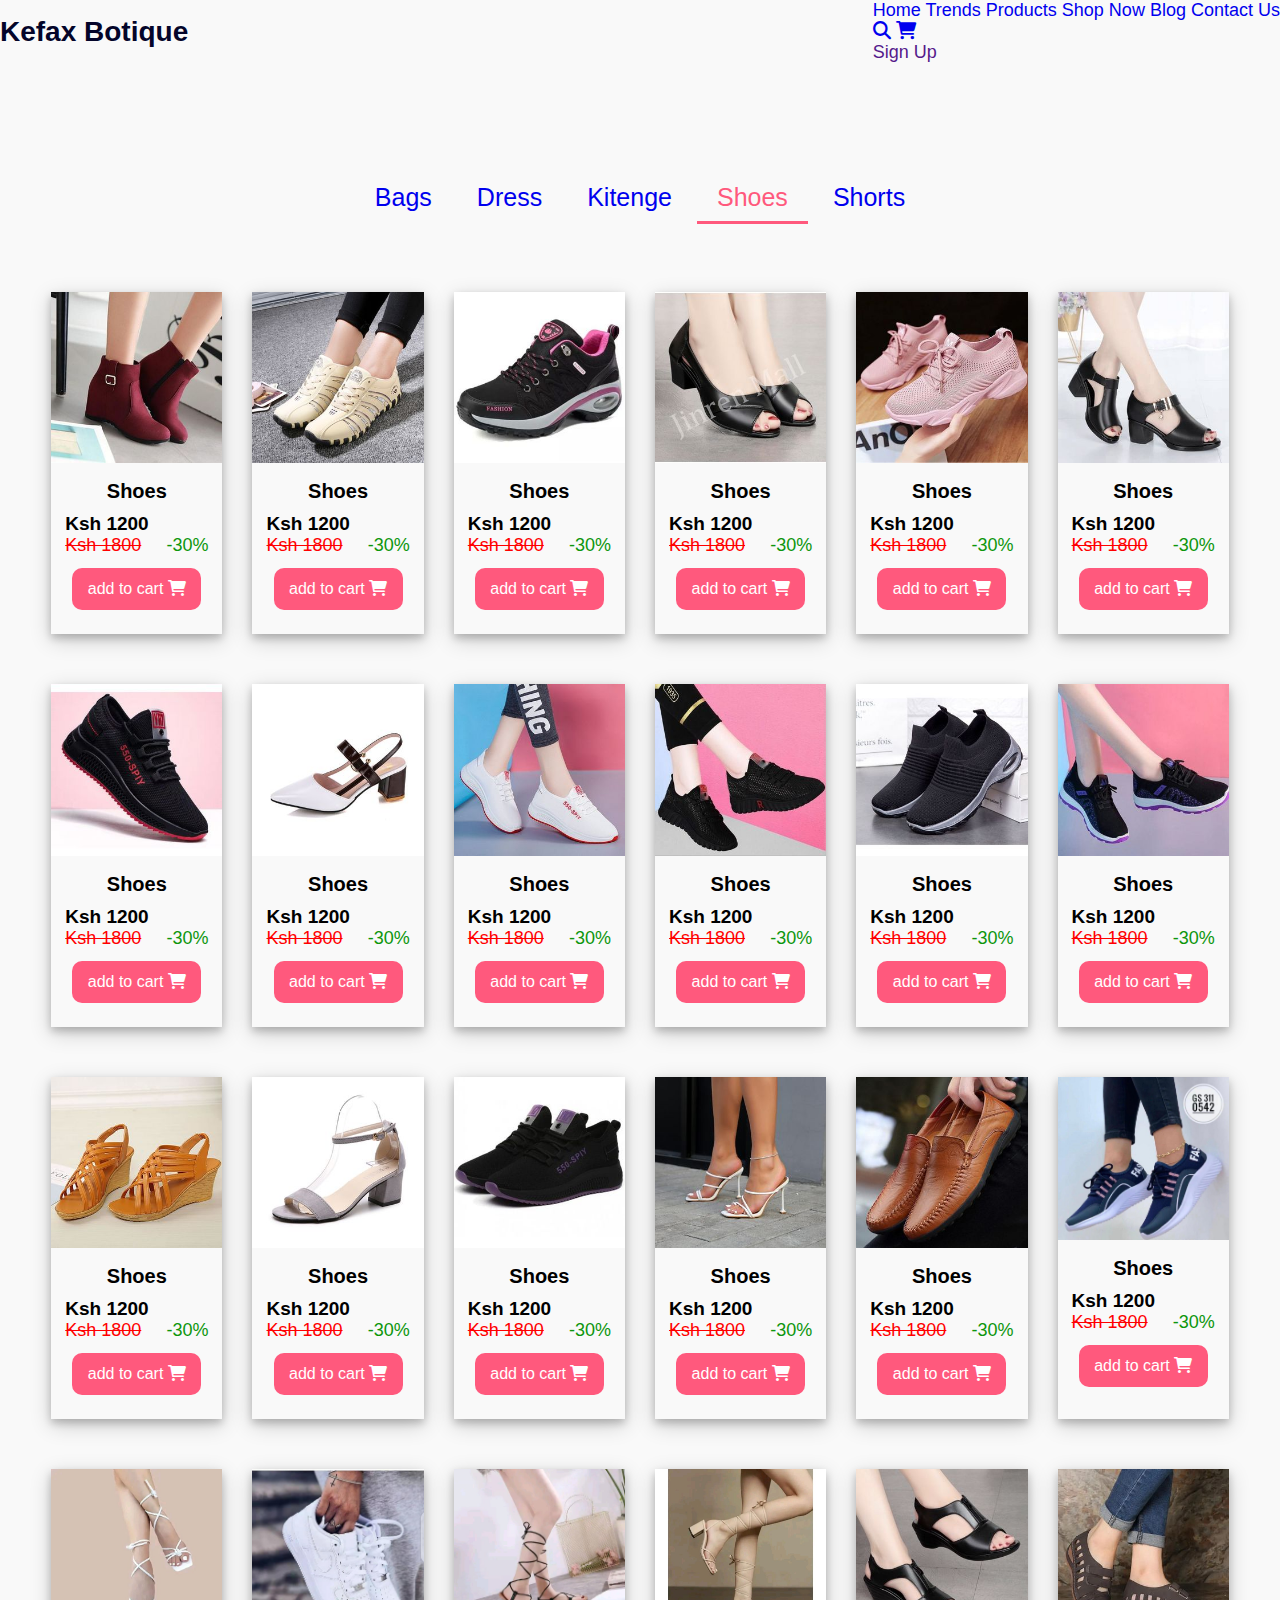
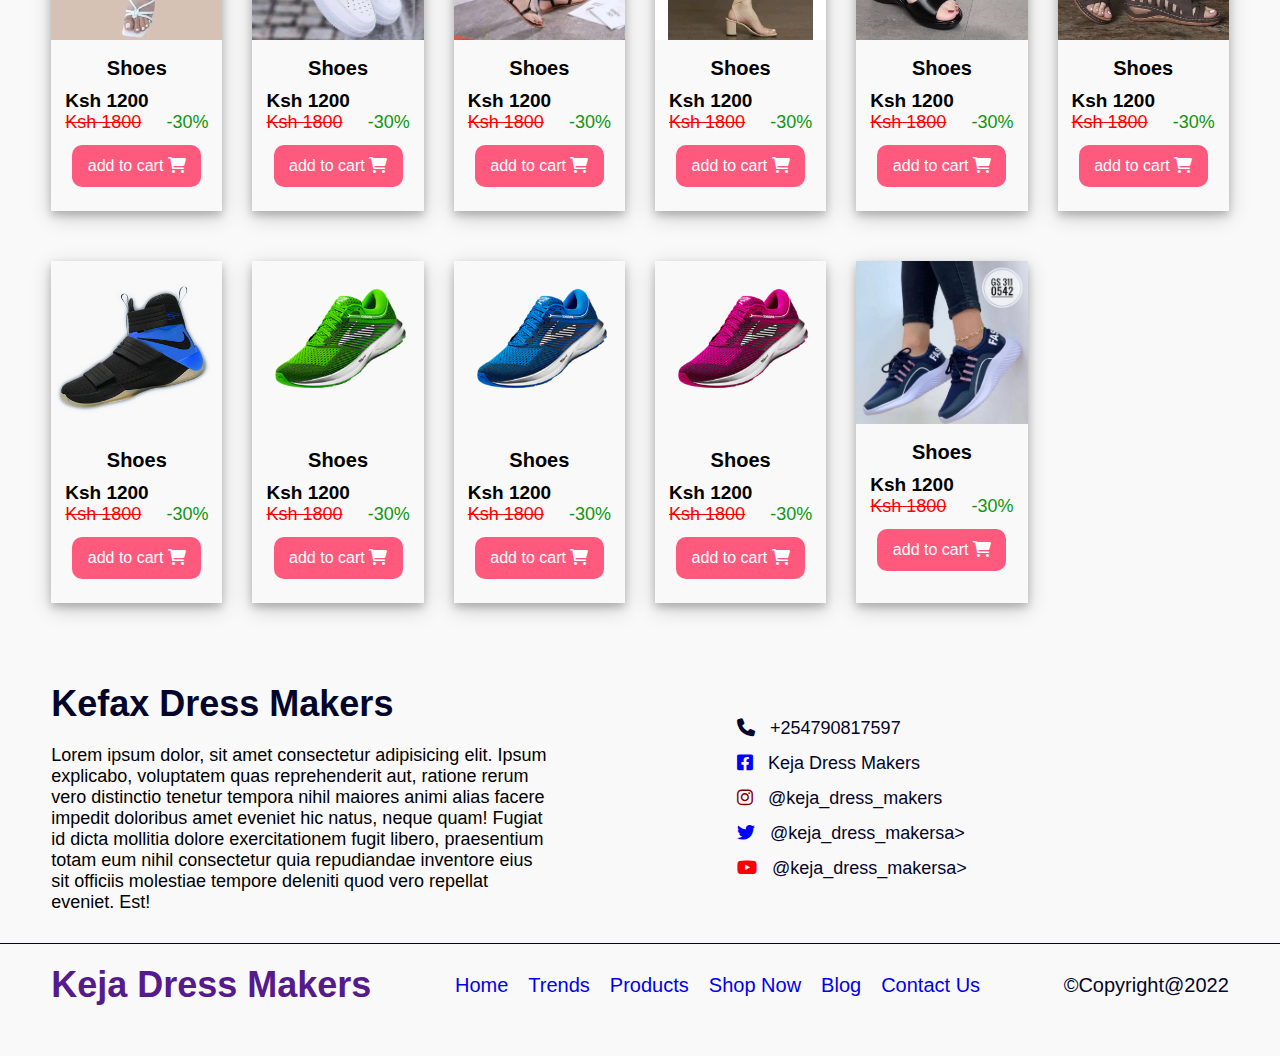
<file: shoes (2).html>
<!DOCTYPE html>
<html lang="en">
<head>
    <meta charset="UTF-8">
    <meta http-equiv="X-UA-Compatible" content="IE=edge">
    <meta name="viewport" content="width=device-width, initial-scale=1.0">
    <title>Keja Dress Makers_Shoes</title>
    <link rel="stylesheet" href="./style/all.min.css">
    <link rel="stylesheet" href="./style/fontawesome.min.css">
    <link rel="stylesheet" href="./style/keja.css">
    <link rel="stylesheet" href="./style/child.css">
</head>
<body>
    <header>
        <div class="navigation">
            <div class="name">
                <h1>Kefax Botique</h1>
            </div>
            <div class="links">
                <a href="keja.html">Home</a>
                <a href="keja.html">Trends</a>
                <a href="keja.html">Products</a>
                <a href="keja.html">Shop Now</a>
                <a href="keja.html">Blog</a>
                <a href="#footer">Contact Us</a>
                <div class="icons">
                    <a href="search"><i class="fa fa-search" aria-hidden="true"></i></a>
                    <a href="search"><i class="fa fa-cart-shopping" aria-hidden="true"></i></a>
                </div>
                <div class="log">
                    <a href="">Sign Up</a>
                </div>
            </div>
        </div>
    </header>

    <section class="choose">
        <a href="bags.html">Bags</a>
        <a href="dress.html" >Dress</a>
        <a href="kitenge.html">Kitenge</a>
        <a href="shoes.html" class="active">Shoes</a>
        <a href="shorts.html">Shorts</a>
    </section>

    <section class="shopping">
        <div class="container">
            <div class="box">
                <div class="image">
                    <img src="./images/shoe/1 (17).jpg" alt="">
                </div>
                <div class="details">
                    <h5>Shoes</h5>
                    <p class="price">Ksh <span class="value">1200</span></p>
                    <p class="flex"><span class="cancel old">Ksh 1800</span> <span class="green">-30%</span></p>
                    <button type="submit">add to cart <i class="fas fa-shopping-cart"></i></button>
                </div>
            </div>
            <div class="box">
                <div class="image">
                    <img src="./images/shoe/1 (18).jpg" alt="">
                </div>
                <div class="details">
                    <h5>Shoes</h5>
                     <p class="price">Ksh <span class="value">1200</span></p>
                    <p class="flex"><span class="cancel old">Ksh 1800</span> <span class="green">-30%</span></p>
                    <button type="submit">add to cart <i class="fas fa-shopping-cart"></i></button>
                </div>
            </div>
            <div class="box">
                <div class="image">
                    <img src="./images/shoe/1 (19).jpg" alt="">
                </div>
                <div class="details">
                    <h5>Shoes</h5>
                     <p class="price">Ksh <span class="value">1200</span></p>
                    <p class="flex"><span class="cancel old">Ksh 1800</span> <span class="green">-30%</span></p>
                    <button type="submit">add to cart <i class="fas fa-shopping-cart"></i></button>
                </div>
            </div>
            <div class="box">
                <div class="image">
                    <img src="./images/shoe/1 (20).jpg" alt="">
                </div>
                <div class="details">
                    <h5>Shoes</h5>
                     <p class="price">Ksh <span class="value">1200</span></p>
                    <p class="flex"><span class="cancel old">Ksh 1800</span> <span class="green">-30%</span></p>
                    <button type="submit">add to cart <i class="fas fa-shopping-cart"></i></button>
                </div>
            </div>
            <div class="box">
                <div class="image">
                    <img src="./images/shoe/1 (21).jpg" alt="">
                </div>
                <div class="details">
                    <h5>Shoes</h5>
                     <p class="price">Ksh <span class="value">1200</span></p>
                    <p class="flex"><span class="cancel old">Ksh 1800</span> <span class="green">-30%</span></p>
                    <button type="submit">add to cart <i class="fas fa-shopping-cart"></i></button>
                </div>
            </div>
            <div class="box">
                <div class="image">
                    <img src="./images/shoe/1 (22).jpg" alt="">
                </div>
                <div class="details">
                    <h5>Shoes</h5>
                     <p class="price">Ksh <span class="value">1200</span></p>
                    <p class="flex"><span class="cancel old">Ksh 1800</span> <span class="green">-30%</span></p>
                    <button type="submit">add to cart <i class="fas fa-shopping-cart"></i></button>
                </div>
            </div>
            <div class="box">
                <div class="image">
                    <img src="./images/shoe/1 (23).jpg" alt="">
                </div>
                <div class="details">
                    <h5>Shoes</h5>
                     <p class="price">Ksh <span class="value">1200</span></p>
                    <p class="flex"><span class="cancel old">Ksh 1800</span> <span class="green">-30%</span></p>
                    <button type="submit">add to cart <i class="fas fa-shopping-cart"></i></button>
                </div>
            </div>
            <div class="box">
                <div class="image">
                    <img src="./images/shoe/1 (24).jpg" alt="">
                </div>
                <div class="details">
                    <h5>Shoes</h5>
                     <p class="price">Ksh <span class="value">1200</span></p>
                    <p class="flex"><span class="cancel old">Ksh 1800</span> <span class="green">-30%</span></p>
                    <button type="submit">add to cart <i class="fas fa-shopping-cart"></i></button>
                </div>
            </div>
            <div class="box">
                <div class="image">
                    <img src="./images/shoe/1 (25).jpg" alt="">
                </div>
                <div class="details">
                    <h5>Shoes</h5>
                     <p class="price">Ksh <span class="value">1200</span></p>
                    <p class="flex"><span class="cancel old">Ksh 1800</span> <span class="green">-30%</span></p>
                    <button type="submit">add to cart <i class="fas fa-shopping-cart"></i></button>
                </div>
            </div>
            <div class="box">
                <div class="image">
                    <img src="./images/shoe/1 (26).jpg" alt="">
                </div>
                <div class="details">
                    <h5>Shoes</h5>
                     <p class="price">Ksh <span class="value">1200</span></p>
                    <p class="flex"><span class="cancel old">Ksh 1800</span> <span class="green">-30%</span></p>
                    <button type="submit">add to cart <i class="fas fa-shopping-cart"></i></button>
                </div>
            </div>
            <div class="box">
                <div class="image">
                    <img src="./images/shoe/1 (27).jpg" alt="">
                </div>
                <div class="details">
                    <h5>Shoes</h5>
                     <p class="price">Ksh <span class="value">1200</span></p>
                    <p class="flex"><span class="cancel old">Ksh 1800</span> <span class="green">-30%</span></p>
                    <button type="submit">add to cart <i class="fas fa-shopping-cart"></i></button>
                </div>
            </div>
            <div class="box">
                <div class="image">
                    <img src="./images/shoe/1 (28).jpg" alt="">
                </div>
                <div class="details">
                    <h5>Shoes</h5>
                     <p class="price">Ksh <span class="value">1200</span></p>
                    <p class="flex"><span class="cancel old">Ksh 1800</span> <span class="green">-30%</span></p>
                    <button type="submit">add to cart <i class="fas fa-shopping-cart"></i></button>
                </div>
            </div>
            <div class="box">
                <div class="image">
                    <img src="./images/shoe/1 (29).jpg" alt="">
                </div>
                <div class="details">
                    <h5>Shoes</h5>
                     <p class="price">Ksh <span class="value">1200</span></p>
                    <p class="flex"><span class="cancel old">Ksh 1800</span> <span class="green">-30%</span></p>
                    <button type="submit">add to cart <i class="fas fa-shopping-cart"></i></button>
                </div>
            </div>
            <div class="box">
                <div class="image">
                    <img src="./images/shoe/1 (30).jpg" alt="">
                </div>
                <div class="details">
                    <h5>Shoes</h5>
                     <p class="price">Ksh <span class="value">1200</span></p>
                    <p class="flex"><span class="cancel old">Ksh 1800</span> <span class="green">-30%</span></p>
                    <button type="submit">add to cart <i class="fas fa-shopping-cart"></i></button>
                </div>
            </div>
            <div class="box">
                <div class="image">
                    <img src="./images/shoe/1 (31).jpg" alt="">
                </div>
                <div class="details">
                    <h5>Shoes</h5>
                     <p class="price">Ksh <span class="value">1200</span></p>
                    <p class="flex"><span class="cancel old">Ksh 1800</span> <span class="green">-30%</span></p>
                    <button type="submit">add to cart <i class="fas fa-shopping-cart"></i></button>
                </div>
            </div>
            <div class="box">
                <div class="image">
                    <img src="./images/shoe/1 (32).jpg" alt="">
                </div>
                <div class="details">
                    <h5>Shoes</h5>
                     <p class="price">Ksh <span class="value">1200</span></p>
                    <p class="flex"><span class="cancel old">Ksh 1800</span> <span class="green">-30%</span></p>
                    <button type="submit">add to cart <i class="fas fa-shopping-cart"></i></button>
                </div>
            </div>
            <div class="box">
                <div class="image">
                    <img src="./images/shoe/1.jpg" alt="">
                </div>
                <div class="details">
                    <h5>Shoes</h5>
                     <p class="price">Ksh <span class="value">1200</span></p>
                    <p class="flex"><span class="cancel old">Ksh 1800</span> <span class="green">-30%</span></p>
                    <button type="submit">add to cart <i class="fas fa-shopping-cart"></i></button>
                </div>
            </div>
            <div class="box">
                <div class="image">
                    <img src="./images/shoe/254702708202_status_4c7b2b38a0f74feab597936a5d129518.jpg" alt="">
                </div>
                <div class="details">
                    <h5>Shoes</h5>
                     <p class="price">Ksh <span class="value">1200</span></p>
                    <p class="flex"><span class="cancel old">Ksh 1800</span> <span class="green">-30%</span></p>
                    <button type="submit">add to cart <i class="fas fa-shopping-cart"></i></button>
                </div>
            </div>
            <div class="box">
                <div class="image">
                    <img src="./images/shoe/IMG-20221024-WA0022.jpg" alt="">
                </div>
                <div class="details">
                    <h5>Shoes</h5>
                     <p class="price">Ksh <span class="value">1200</span></p>
                    <p class="flex"><span class="cancel old">Ksh 1800</span> <span class="green">-30%</span></p>
                    <button type="submit">add to cart <i class="fas fa-shopping-cart"></i></button>
                </div>
            </div>
            <div class="box">
                <div class="image">
                    <img src="./images/shoe/254726460635_status_48fca5b03a034e1787dc99431af7294d.jpg" alt="">
                </div>
                <div class="details">
                    <h5>Shoes</h5>
                     <p class="price">Ksh <span class="value">1200</span></p>
                    <p class="flex"><span class="cancel old">Ksh 1800</span> <span class="green">-30%</span></p>
                    <button type="submit">add to cart <i class="fas fa-shopping-cart"></i></button>
                </div>
            </div>
            <div class="box">
                <div class="image">
                    <img src="./images/shoe/IMG-20221024-WA0032.jpg" alt="">
                </div>
                <div class="details">
                    <h5>Shoes</h5>
                     <p class="price">Ksh <span class="value">1200</span></p>
                    <p class="flex"><span class="cancel old">Ksh 1800</span> <span class="green">-30%</span></p>
                    <button type="submit">add to cart <i class="fas fa-shopping-cart"></i></button>
                </div>
            </div>
            <div class="box">
                <div class="image">
                    <img src="./images/shoe/IMG-20221024-WA0033.jpg" alt="">
                </div>
                <div class="details">
                    <h5>Shoes</h5>
                     <p class="price">Ksh <span class="value">1200</span></p>
                    <p class="flex"><span class="cancel old">Ksh 1800</span> <span class="green">-30%</span></p>
                    <button type="submit">add to cart <i class="fas fa-shopping-cart"></i></button>
                </div>
            </div>
            <div class="box">
                <div class="image">
                    <img src="./images/shoe/shoe (2).jpg" alt="">
                </div>
                <div class="details">
                    <h5>Shoes</h5>
                     <p class="price">Ksh <span class="value">1200</span></p>
                    <p class="flex"><span class="cancel old">Ksh 1800</span> <span class="green">-30%</span></p>
                    <button type="submit">add to cart <i class="fas fa-shopping-cart"></i></button>
                </div>
            </div>
            <div class="box">
                <div class="image">
                    <img src="./images/shoe/shoe (3).jpg" alt="">
                </div>
                <div class="details">
                    <h5>Shoes</h5>
                     <p class="price">Ksh <span class="value">1200</span></p>
                    <p class="flex"><span class="cancel old">Ksh 1800</span> <span class="green">-30%</span></p>
                    <button type="submit">add to cart <i class="fas fa-shopping-cart"></i></button>
                </div>
            </div>
            <div class="box">
                <div class="image">
                    <img src="./images/shoe/shoe 1.png" alt="">
                </div>
                <div class="details">
                    <h5>Shoes</h5>
                     <p class="price">Ksh <span class="value">1200</span></p>
                    <p class="flex"><span class="cancel old">Ksh 1800</span> <span class="green">-30%</span></p>
                    <button type="submit">add to cart <i class="fas fa-shopping-cart"></i></button>
                </div>
            </div>
            <div class="box">
                <div class="image">
                    <img src="./images/shoe/shoe 12.png" alt="">
                </div>
                <div class="details">
                    <h5>Shoes</h5>
                     <p class="price">Ksh <span class="value">1200</span></p>
                    <p class="flex"><span class="cancel old">Ksh 1800</span> <span class="green">-30%</span></p>
                    <button type="submit">add to cart <i class="fas fa-shopping-cart"></i></button>
                </div>
            </div>
            <div class="box">
                <div class="image">
                    <img src="./images/shoe/shoe 2.png" alt="">
                </div>
                <div class="details">
                    <h5>Shoes</h5>
                     <p class="price">Ksh <span class="value">1200</span></p>
                    <p class="flex"><span class="cancel old">Ksh 1800</span> <span class="green">-30%</span></p>
                    <button type="submit">add to cart <i class="fas fa-shopping-cart"></i></button>
                </div>
            </div>
            <div class="box">
                <div class="image">
                    <img src="./images/shoe/shoe 22.png" alt="">
                </div>
                <div class="details">
                    <h5>Shoes</h5>
                     <p class="price">Ksh <span class="value">1200</span></p>
                    <p class="flex"><span class="cancel old">Ksh 1800</span> <span class="green">-30%</span></p>
                    <button type="submit">add to cart <i class="fas fa-shopping-cart"></i></button>
                </div>
            </div>
            <div class="box">
                <div class="image">
                    <img src="./images/shoe/shoe5.jpg" alt="">
                </div>
                <div class="details">
                    <h5>Shoes</h5>
                     <p class="price">Ksh <span class="value">1200</span></p>
                    <p class="flex"><span class="cancel old">Ksh 1800</span> <span class="green">-30%</span></p>
                    <button type="submit">add to cart <i class="fas fa-shopping-cart"></i></button>
                </div>
            </div>
        </div>
    </section>





    <section class="footer" id="footer">
        <div class="container">
            <div class="box first">
                <h1>Kefax Dress Makers</h1>
                <p>Lorem ipsum dolor, sit amet consectetur adipisicing elit. Ipsum explicabo, 
                    voluptatem quas reprehenderit aut, ratione rerum vero distinctio tenetur 
                    tempora nihil maiores animi alias facere impedit doloribus amet eveniet 
                    hic natus, neque quam! Fugiat id dicta mollitia dolore exercitationem 
                    fugit libero, praesentium totam eum nihil consectetur quia repudiandae 
                    inventore eius sit officiis molestiae tempore deleniti quod vero repellat 
                    eveniet. Est!
                </p>
            </div>

            <div class="box second">
                <a href=""><span><i class="fa fa-phone" aria-hidden="true"></i></span> +254790817597</a>
                <a href=""><span><i class="fab fa-facebook-square"></i></span> Keja Dress Makers</a>
                <a href=""><span><i class="fab fa-instagram"></i></span> @keja_dress_makers</a>
                <a href=""><span><i class="fab fa-twitter"></i></span> @keja_dress_makersa>
                <a href=""><span><i class="fab fa-youtube"></i></span> @keja_dress_makersa>
            </div>
        </div>

        <div class="bottom">
            <h1>Keja Dress Makers</h1>
            <div class="links">
                <a href="#home">Home</a>
                <a href="#trends">Trends</a>
                <a href="#products">Products</a>
                <a href="#shop">Shop Now</a>
                <a href="#blog">Blog</a>
                <a href="#footer">Contact Us</a>
            </div>
            <p>&copy;Copyright@2022</p>
        </div>
    </section>
</body>
</html>
</file>
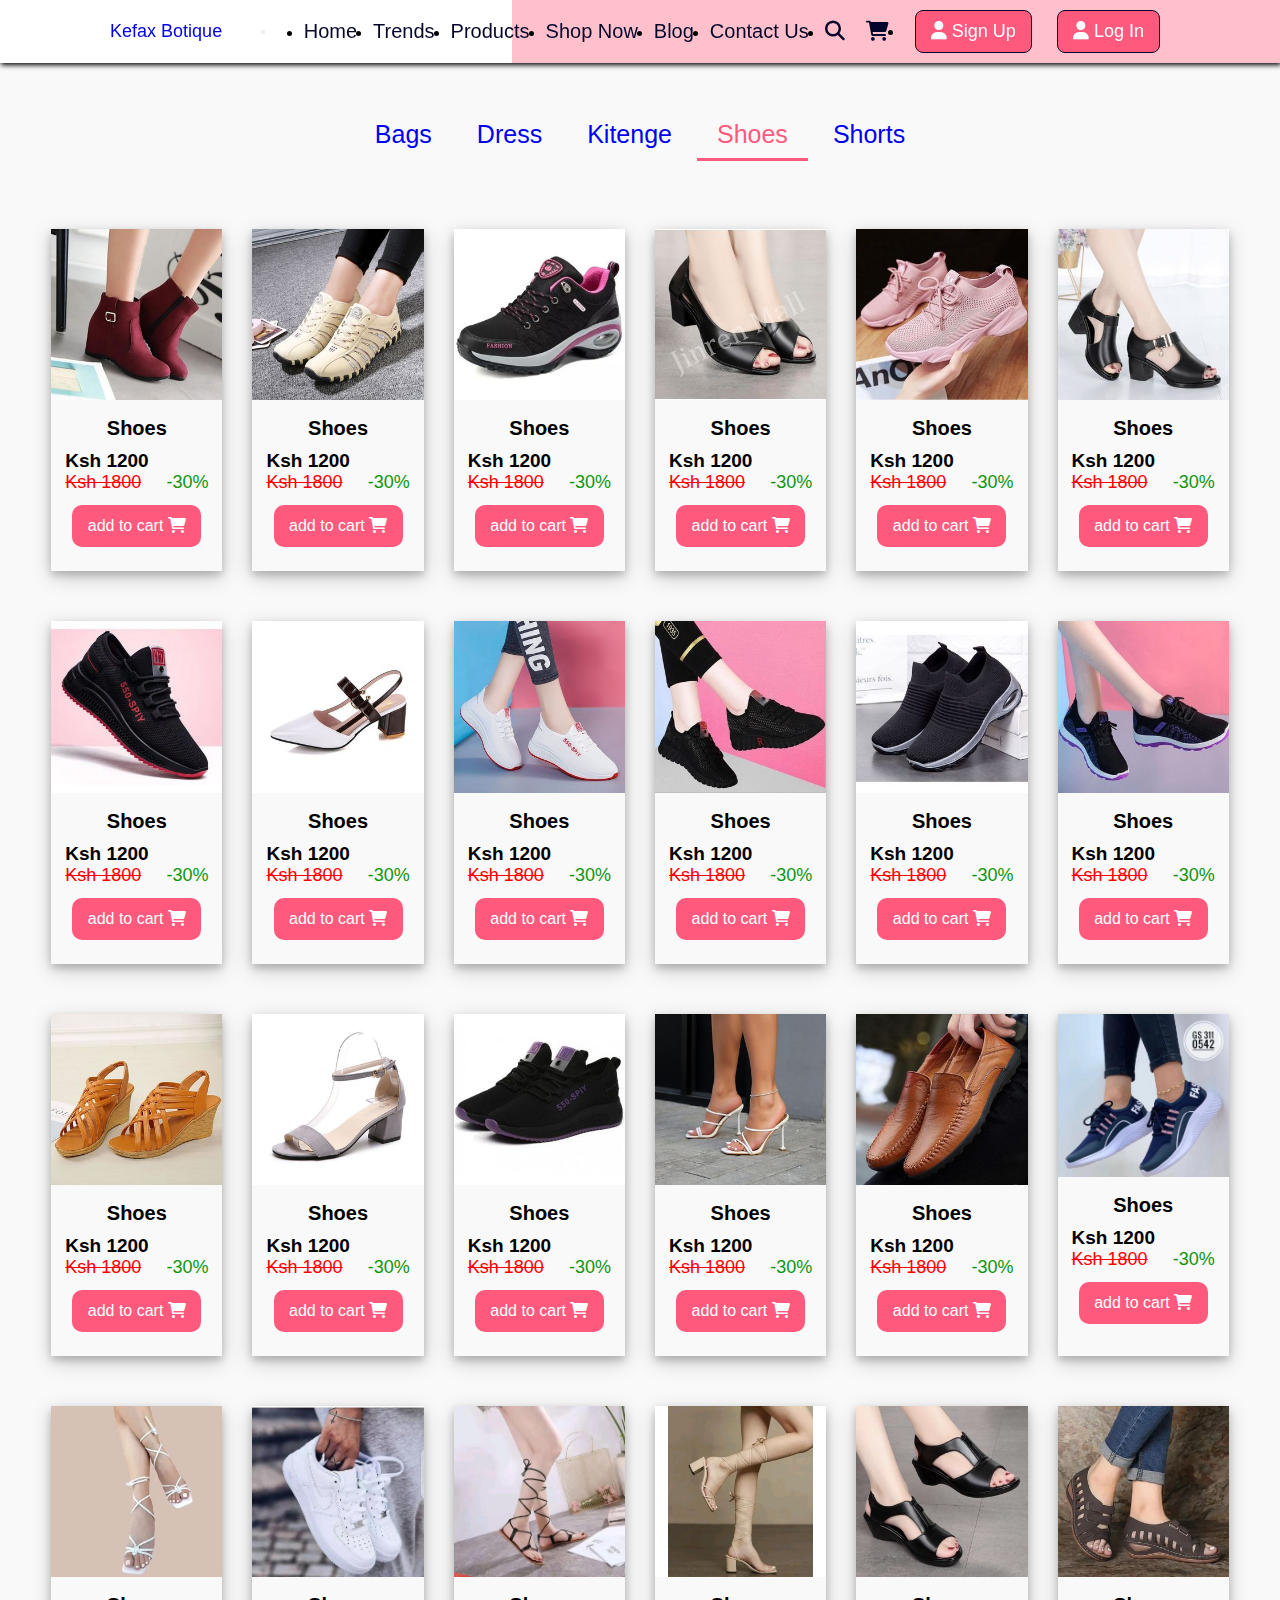
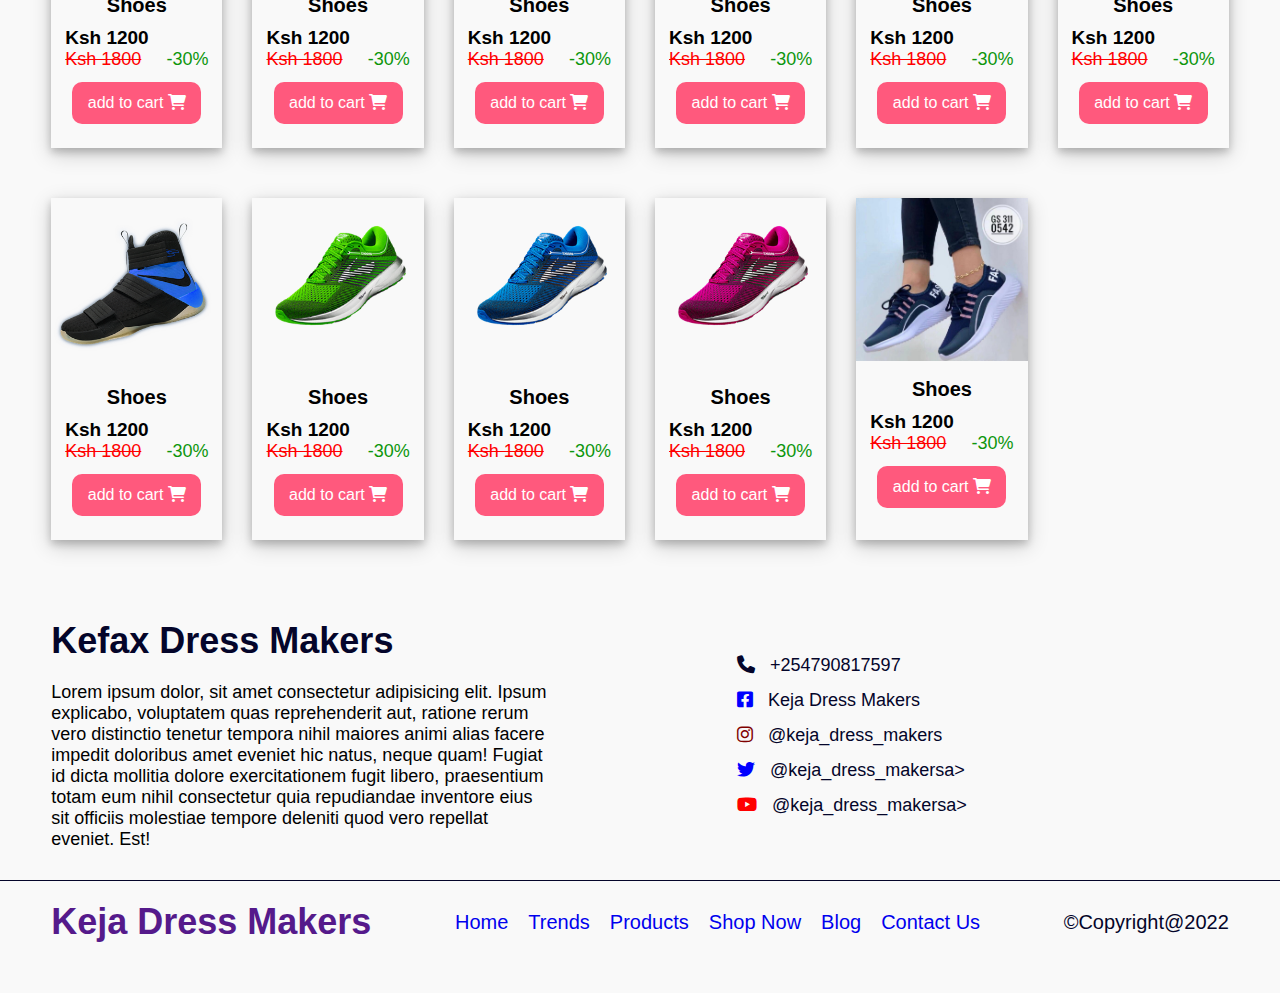
<file: shoes.html>
<!DOCTYPE html>
<html lang="en">
<head>
    <meta charset="UTF-8">
    <meta http-equiv="X-UA-Compatible" content="IE=edge">
    <meta name="viewport" content="width=device-width, initial-scale=1.0">
    <title>Keja Dress Makers_Shoes</title>
    <link rel="stylesheet" href="./style/all.min.css">
    <link rel="stylesheet" href="./style/fontawesome.min.css">
    <link rel="stylesheet" href="./style/keja.css">
    <link rel="stylesheet" href="./style/child.css">
</head>
<body>
    <nav class="navbar navbar-expand-lg  shadow-sm">
        <div class="custom-wrapper d-flex flex-wrap align-items-center justify-content-between">
          <a class="navbar-brand fw-bold" href="#">Kefax Botique</a>
      
          <button class="navbar-toggler" type="button" data-bs-toggle="collapse" data-bs-target="#navbarResponsive"
            aria-controls="navbarResponsive" aria-expanded="false" aria-label="Toggle navigation">
            <span class="navbar-toggler-icon"></span>
          </button>
      
          <div class="collapse navbar-collapse justify-content-end" id="navbarResponsive">
            <ul class="navbar-nav">
              <li class="nav-item">
                <a class="nav-link" href="#home">Home</a>
              </li>
              <li class="nav-item">
                <a class="nav-link" href="#trends">Trends</a>
              </li>
              <li class="nav-item">
                <a class="nav-link" href="#products">Products</a>
              </li>
              <li class="nav-item">
                <a class="nav-link" href="#shop">Shop Now</a>
              </li>
              <li class="nav-item">
                <a class="nav-link" href="#blog">Blog</a>
              </li>
              <li class="nav-item">
                <a class="nav-link" href="#footer">Contact Us</a>
              </li>
              <li class="nav-item icons">
                <a href="search"><i class="fa fa-search" aria-hidden="true"></i></a>
                <a href="cart.html"><i class="fa fa-cart-shopping" aria-hidden="true"></i></a>
              </li>
              <li class="nav-item log open-btns">
                <button class="signup-btn" onclick="openModal('signup')"><i class="fas fa-user" ></i>  Sign Up</button>
                <button class="login-btn" onclick="openModal('login')"><i class="fas fa-user" ></i> Log In</button>
              </li>
              
            </ul>
          </div>
        </div>
      </nav>

    <section class="choose">
        <a href="bags.html">Bags</a>
        <a href="dress.html" >Dress</a>
        <a href="kitenge.html">Kitenge</a>
        <a href="shoes.html" class="active">Shoes</a>
        <a href="shorts.html">Shorts</a>
    </section>

    <section class="shopping">
        <div class="container">
            <div class="box">
                <div class="image">
                    <img src="./images/shoe/1 (17).jpg" alt="">
                </div>
                <div class="details">
                    <h5>Shoes</h5>
                    <p class="price">Ksh <span class="value">1200</span></p>
                    <p class="flex"><span class="cancel old">Ksh 1800</span> <span class="green">-30%</span></p>
                    <button type="submit">add to cart <i class="fas fa-shopping-cart"></i></button>
                </div>
            </div>
            <div class="box">
                <div class="image">
                    <img src="./images/shoe/1 (18).jpg" alt="">
                </div>
                <div class="details">
                    <h5>Shoes</h5>
                     <p class="price">Ksh <span class="value">1200</span></p>
                    <p class="flex"><span class="cancel old">Ksh 1800</span> <span class="green">-30%</span></p>
                    <button type="submit">add to cart <i class="fas fa-shopping-cart"></i></button>
                </div>
            </div>
            <div class="box">
                <div class="image">
                    <img src="./images/shoe/1 (19).jpg" alt="">
                </div>
                <div class="details">
                    <h5>Shoes</h5>
                     <p class="price">Ksh <span class="value">1200</span></p>
                    <p class="flex"><span class="cancel old">Ksh 1800</span> <span class="green">-30%</span></p>
                    <button type="submit">add to cart <i class="fas fa-shopping-cart"></i></button>
                </div>
            </div>
            <div class="box">
                <div class="image">
                    <img src="./images/shoe/1 (20).jpg" alt="">
                </div>
                <div class="details">
                    <h5>Shoes</h5>
                     <p class="price">Ksh <span class="value">1200</span></p>
                    <p class="flex"><span class="cancel old">Ksh 1800</span> <span class="green">-30%</span></p>
                    <button type="submit">add to cart <i class="fas fa-shopping-cart"></i></button>
                </div>
            </div>
            <div class="box">
                <div class="image">
                    <img src="./images/shoe/1 (21).jpg" alt="">
                </div>
                <div class="details">
                    <h5>Shoes</h5>
                     <p class="price">Ksh <span class="value">1200</span></p>
                    <p class="flex"><span class="cancel old">Ksh 1800</span> <span class="green">-30%</span></p>
                    <button type="submit">add to cart <i class="fas fa-shopping-cart"></i></button>
                </div>
            </div>
            <div class="box">
                <div class="image">
                    <img src="./images/shoe/1 (22).jpg" alt="">
                </div>
                <div class="details">
                    <h5>Shoes</h5>
                     <p class="price">Ksh <span class="value">1200</span></p>
                    <p class="flex"><span class="cancel old">Ksh 1800</span> <span class="green">-30%</span></p>
                    <button type="submit">add to cart <i class="fas fa-shopping-cart"></i></button>
                </div>
            </div>
            <div class="box">
                <div class="image">
                    <img src="./images/shoe/1 (23).jpg" alt="">
                </div>
                <div class="details">
                    <h5>Shoes</h5>
                     <p class="price">Ksh <span class="value">1200</span></p>
                    <p class="flex"><span class="cancel old">Ksh 1800</span> <span class="green">-30%</span></p>
                    <button type="submit">add to cart <i class="fas fa-shopping-cart"></i></button>
                </div>
            </div>
            <div class="box">
                <div class="image">
                    <img src="./images/shoe/1 (24).jpg" alt="">
                </div>
                <div class="details">
                    <h5>Shoes</h5>
                     <p class="price">Ksh <span class="value">1200</span></p>
                    <p class="flex"><span class="cancel old">Ksh 1800</span> <span class="green">-30%</span></p>
                    <button type="submit">add to cart <i class="fas fa-shopping-cart"></i></button>
                </div>
            </div>
            <div class="box">
                <div class="image">
                    <img src="./images/shoe/1 (25).jpg" alt="">
                </div>
                <div class="details">
                    <h5>Shoes</h5>
                     <p class="price">Ksh <span class="value">1200</span></p>
                    <p class="flex"><span class="cancel old">Ksh 1800</span> <span class="green">-30%</span></p>
                    <button type="submit">add to cart <i class="fas fa-shopping-cart"></i></button>
                </div>
            </div>
            <div class="box">
                <div class="image">
                    <img src="./images/shoe/1 (26).jpg" alt="">
                </div>
                <div class="details">
                    <h5>Shoes</h5>
                     <p class="price">Ksh <span class="value">1200</span></p>
                    <p class="flex"><span class="cancel old">Ksh 1800</span> <span class="green">-30%</span></p>
                    <button type="submit">add to cart <i class="fas fa-shopping-cart"></i></button>
                </div>
            </div>
            <div class="box">
                <div class="image">
                    <img src="./images/shoe/1 (27).jpg" alt="">
                </div>
                <div class="details">
                    <h5>Shoes</h5>
                     <p class="price">Ksh <span class="value">1200</span></p>
                    <p class="flex"><span class="cancel old">Ksh 1800</span> <span class="green">-30%</span></p>
                    <button type="submit">add to cart <i class="fas fa-shopping-cart"></i></button>
                </div>
            </div>
            <div class="box">
                <div class="image">
                    <img src="./images/shoe/1 (28).jpg" alt="">
                </div>
                <div class="details">
                    <h5>Shoes</h5>
                     <p class="price">Ksh <span class="value">1200</span></p>
                    <p class="flex"><span class="cancel old">Ksh 1800</span> <span class="green">-30%</span></p>
                    <button type="submit">add to cart <i class="fas fa-shopping-cart"></i></button>
                </div>
            </div>
            <div class="box">
                <div class="image">
                    <img src="./images/shoe/1 (29).jpg" alt="">
                </div>
                <div class="details">
                    <h5>Shoes</h5>
                     <p class="price">Ksh <span class="value">1200</span></p>
                    <p class="flex"><span class="cancel old">Ksh 1800</span> <span class="green">-30%</span></p>
                    <button type="submit">add to cart <i class="fas fa-shopping-cart"></i></button>
                </div>
            </div>
            <div class="box">
                <div class="image">
                    <img src="./images/shoe/1 (30).jpg" alt="">
                </div>
                <div class="details">
                    <h5>Shoes</h5>
                     <p class="price">Ksh <span class="value">1200</span></p>
                    <p class="flex"><span class="cancel old">Ksh 1800</span> <span class="green">-30%</span></p>
                    <button type="submit">add to cart <i class="fas fa-shopping-cart"></i></button>
                </div>
            </div>
            <div class="box">
                <div class="image">
                    <img src="./images/shoe/1 (31).jpg" alt="">
                </div>
                <div class="details">
                    <h5>Shoes</h5>
                     <p class="price">Ksh <span class="value">1200</span></p>
                    <p class="flex"><span class="cancel old">Ksh 1800</span> <span class="green">-30%</span></p>
                    <button type="submit">add to cart <i class="fas fa-shopping-cart"></i></button>
                </div>
            </div>
            <div class="box">
                <div class="image">
                    <img src="./images/shoe/1 (32).jpg" alt="">
                </div>
                <div class="details">
                    <h5>Shoes</h5>
                     <p class="price">Ksh <span class="value">1200</span></p>
                    <p class="flex"><span class="cancel old">Ksh 1800</span> <span class="green">-30%</span></p>
                    <button type="submit">add to cart <i class="fas fa-shopping-cart"></i></button>
                </div>
            </div>
            <div class="box">
                <div class="image">
                    <img src="./images/shoe/1.jpg" alt="">
                </div>
                <div class="details">
                    <h5>Shoes</h5>
                     <p class="price">Ksh <span class="value">1200</span></p>
                    <p class="flex"><span class="cancel old">Ksh 1800</span> <span class="green">-30%</span></p>
                    <button type="submit">add to cart <i class="fas fa-shopping-cart"></i></button>
                </div>
            </div>
            <div class="box">
                <div class="image">
                    <img src="./images/shoe/254702708202_status_4c7b2b38a0f74feab597936a5d129518.jpg" alt="">
                </div>
                <div class="details">
                    <h5>Shoes</h5>
                     <p class="price">Ksh <span class="value">1200</span></p>
                    <p class="flex"><span class="cancel old">Ksh 1800</span> <span class="green">-30%</span></p>
                    <button type="submit">add to cart <i class="fas fa-shopping-cart"></i></button>
                </div>
            </div>
            <div class="box">
                <div class="image">
                    <img src="./images/shoe/IMG-20221024-WA0022.jpg" alt="">
                </div>
                <div class="details">
                    <h5>Shoes</h5>
                     <p class="price">Ksh <span class="value">1200</span></p>
                    <p class="flex"><span class="cancel old">Ksh 1800</span> <span class="green">-30%</span></p>
                    <button type="submit">add to cart <i class="fas fa-shopping-cart"></i></button>
                </div>
            </div>
            <div class="box">
                <div class="image">
                    <img src="./images/shoe/254726460635_status_48fca5b03a034e1787dc99431af7294d.jpg" alt="">
                </div>
                <div class="details">
                    <h5>Shoes</h5>
                     <p class="price">Ksh <span class="value">1200</span></p>
                    <p class="flex"><span class="cancel old">Ksh 1800</span> <span class="green">-30%</span></p>
                    <button type="submit">add to cart <i class="fas fa-shopping-cart"></i></button>
                </div>
            </div>
            <div class="box">
                <div class="image">
                    <img src="./images/shoe/IMG-20221024-WA0032.jpg" alt="">
                </div>
                <div class="details">
                    <h5>Shoes</h5>
                     <p class="price">Ksh <span class="value">1200</span></p>
                    <p class="flex"><span class="cancel old">Ksh 1800</span> <span class="green">-30%</span></p>
                    <button type="submit">add to cart <i class="fas fa-shopping-cart"></i></button>
                </div>
            </div>
            <div class="box">
                <div class="image">
                    <img src="./images/shoe/IMG-20221024-WA0033.jpg" alt="">
                </div>
                <div class="details">
                    <h5>Shoes</h5>
                     <p class="price">Ksh <span class="value">1200</span></p>
                    <p class="flex"><span class="cancel old">Ksh 1800</span> <span class="green">-30%</span></p>
                    <button type="submit">add to cart <i class="fas fa-shopping-cart"></i></button>
                </div>
            </div>
            <div class="box">
                <div class="image">
                    <img src="./images/shoe/shoe (2).jpg" alt="">
                </div>
                <div class="details">
                    <h5>Shoes</h5>
                     <p class="price">Ksh <span class="value">1200</span></p>
                    <p class="flex"><span class="cancel old">Ksh 1800</span> <span class="green">-30%</span></p>
                    <button type="submit">add to cart <i class="fas fa-shopping-cart"></i></button>
                </div>
            </div>
            <div class="box">
                <div class="image">
                    <img src="./images/shoe/shoe (3).jpg" alt="">
                </div>
                <div class="details">
                    <h5>Shoes</h5>
                     <p class="price">Ksh <span class="value">1200</span></p>
                    <p class="flex"><span class="cancel old">Ksh 1800</span> <span class="green">-30%</span></p>
                    <button type="submit">add to cart <i class="fas fa-shopping-cart"></i></button>
                </div>
            </div>
            <div class="box">
                <div class="image">
                    <img src="./images/shoe/shoe 1.png" alt="">
                </div>
                <div class="details">
                    <h5>Shoes</h5>
                     <p class="price">Ksh <span class="value">1200</span></p>
                    <p class="flex"><span class="cancel old">Ksh 1800</span> <span class="green">-30%</span></p>
                    <button type="submit">add to cart <i class="fas fa-shopping-cart"></i></button>
                </div>
            </div>
            <div class="box">
                <div class="image">
                    <img src="./images/shoe/shoe 12.png" alt="">
                </div>
                <div class="details">
                    <h5>Shoes</h5>
                     <p class="price">Ksh <span class="value">1200</span></p>
                    <p class="flex"><span class="cancel old">Ksh 1800</span> <span class="green">-30%</span></p>
                    <button type="submit">add to cart <i class="fas fa-shopping-cart"></i></button>
                </div>
            </div>
            <div class="box">
                <div class="image">
                    <img src="./images/shoe/shoe 2.png" alt="">
                </div>
                <div class="details">
                    <h5>Shoes</h5>
                     <p class="price">Ksh <span class="value">1200</span></p>
                    <p class="flex"><span class="cancel old">Ksh 1800</span> <span class="green">-30%</span></p>
                    <button type="submit">add to cart <i class="fas fa-shopping-cart"></i></button>
                </div>
            </div>
            <div class="box">
                <div class="image">
                    <img src="./images/shoe/shoe 22.png" alt="">
                </div>
                <div class="details">
                    <h5>Shoes</h5>
                     <p class="price">Ksh <span class="value">1200</span></p>
                    <p class="flex"><span class="cancel old">Ksh 1800</span> <span class="green">-30%</span></p>
                    <button type="submit">add to cart <i class="fas fa-shopping-cart"></i></button>
                </div>
            </div>
            <div class="box">
                <div class="image">
                    <img src="./images/shoe/shoe5.jpg" alt="">
                </div>
                <div class="details">
                    <h5>Shoes</h5>
                     <p class="price">Ksh <span class="value">1200</span></p>
                    <p class="flex"><span class="cancel old">Ksh 1800</span> <span class="green">-30%</span></p>
                    <button type="submit">add to cart <i class="fas fa-shopping-cart"></i></button>
                </div>
            </div>
        </div>
    </section>





    <section class="footer" id="footer">
        <div class="container">
            <div class="box first">
                <h1>Kefax Dress Makers</h1>
                <p>Lorem ipsum dolor, sit amet consectetur adipisicing elit. Ipsum explicabo, 
                    voluptatem quas reprehenderit aut, ratione rerum vero distinctio tenetur 
                    tempora nihil maiores animi alias facere impedit doloribus amet eveniet 
                    hic natus, neque quam! Fugiat id dicta mollitia dolore exercitationem 
                    fugit libero, praesentium totam eum nihil consectetur quia repudiandae 
                    inventore eius sit officiis molestiae tempore deleniti quod vero repellat 
                    eveniet. Est!
                </p>
            </div>

            <div class="box second">
                <a href=""><span><i class="fa fa-phone" aria-hidden="true"></i></span> +254790817597</a>
                <a href=""><span><i class="fab fa-facebook-square"></i></span> Keja Dress Makers</a>
                <a href=""><span><i class="fab fa-instagram"></i></span> @keja_dress_makers</a>
                <a href=""><span><i class="fab fa-twitter"></i></span> @keja_dress_makersa>
                <a href=""><span><i class="fab fa-youtube"></i></span> @keja_dress_makersa>
            </div>
        </div>

        <div class="bottom">
            <h1>Keja Dress Makers</h1>
            <div class="links">
                <a href="#home">Home</a>
                <a href="#trends">Trends</a>
                <a href="#products">Products</a>
                <a href="#shop">Shop Now</a>
                <a href="#blog">Blog</a>
                <a href="#footer">Contact Us</a>
            </div>
            <p>&copy;Copyright@2022</p>
        </div>
    </section>
</body>
</html>
</file>
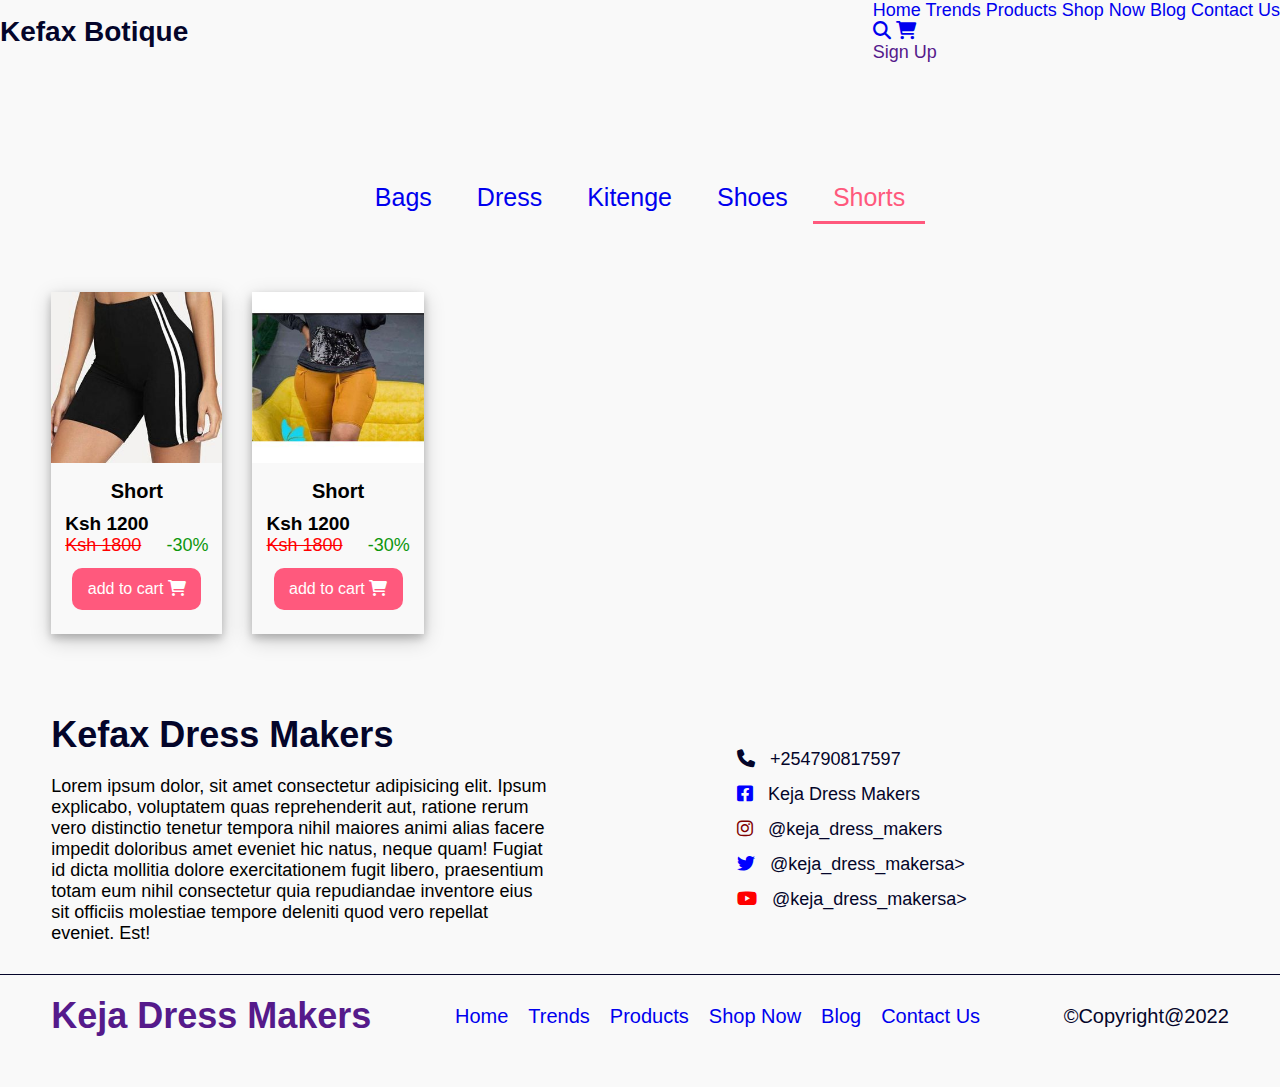
<file: shorts (2).html>
<!DOCTYPE html>
<html lang="en">
<head>
    <meta charset="UTF-8">
    <meta http-equiv="X-UA-Compatible" content="IE=edge">
    <meta name="viewport" content="width=device-width, initial-scale=1.0">
    <title>Keja Dress Makers_Shorts</title>
    <link rel="stylesheet" href="./style/all.min.css">
    <link rel="stylesheet" href="./style/fontawesome.min.css">
    <link rel="stylesheet" href="./style/keja.css">
    <link rel="stylesheet" href="./style/child.css">
</head>
<body>
    <header>
        <div class="navigation">
            <div class="name">
                <h1>Kefax Botique</h1>
            </div>
            <div class="links">
                <a href="keja.html">Home</a>
                <a href="keja.html">Trends</a>
                <a href="keja.html">Products</a>
                <a href="keja.html">Shop Now</a>
                <a href="keja.html">Blog</a>
                <a href="#footer">Contact Us</a>
                <div class="icons">
                    <a href="search"><i class="fa fa-search" aria-hidden="true"></i></a>
                    <a href="search"><i class="fa fa-cart-shopping" aria-hidden="true"></i></a>
                </div>
                <div class="log">
                    <a href="">Sign Up</a>
                </div>
            </div>
        </div>
    </header>

    <section class="choose">
        <a href="bags.html">Bags</a>
        <a href="dress.html">Dress</a>
        <a href="kitenge.html">Kitenge</a>
        <a href="shoes.html">Shoes</a>
        <a href="shorts.html" class="active">Shorts</a>
    </section>

    <section class="shopping">
        <div class="container">
            <div class="box">
                <div class="image">
                    <img src="./images/shorts/1 (55).jpg" alt="">
                </div>
                <div class="details">
                    <h5>Short</h5>
                    <p class="price">Ksh <span class="value">1200</span></p>
                    <p class="flex"><span class="cancel old">Ksh 1800</span> <span class="green">-30%</span></p>
                    <button type="submit">add to cart <i class="fas fa-shopping-cart"></i></button>
                </div>
            </div>
            <div class="box">
                <div class="image">
                    <img src="./images/shorts/1 (57).jpg" alt="">
                </div>
                <div class="details">
                    <h5>Short</h5>
                     <p class="price">Ksh <span class="value">1200</span></p>
                    <p class="flex"><span class="cancel old">Ksh 1800</span> <span class="green">-30%</span></p>
                    <button type="submit">add to cart <i class="fas fa-shopping-cart"></i></button>
                </div>
            </div>
            
        </div>
    </section>





    <section class="footer" id="footer">
        <div class="container">
            <div class="box first">
                <h1>Kefax Dress Makers</h1>
                <p>Lorem ipsum dolor, sit amet consectetur adipisicing elit. Ipsum explicabo, 
                    voluptatem quas reprehenderit aut, ratione rerum vero distinctio tenetur 
                    tempora nihil maiores animi alias facere impedit doloribus amet eveniet 
                    hic natus, neque quam! Fugiat id dicta mollitia dolore exercitationem 
                    fugit libero, praesentium totam eum nihil consectetur quia repudiandae 
                    inventore eius sit officiis molestiae tempore deleniti quod vero repellat 
                    eveniet. Est!
                </p>
            </div>

            <div class="box second">
                <a href=""><span><i class="fa fa-phone" aria-hidden="true"></i></span> +254790817597</a>
                <a href=""><span><i class="fab fa-facebook-square"></i></span> Keja Dress Makers</a>
                <a href=""><span><i class="fab fa-instagram"></i></span> @keja_dress_makers</a>
                <a href=""><span><i class="fab fa-twitter"></i></span> @keja_dress_makersa>
                <a href=""><span><i class="fab fa-youtube"></i></span> @keja_dress_makersa>
            </div>
        </div>

        <div class="bottom">
            <h1>Keja Dress Makers</h1>
            <div class="links">
                <a href="#home">Home</a>
                <a href="#trends">Trends</a>
                <a href="#products">Products</a>
                <a href="#shop">Shop Now</a>
                <a href="#blog">Blog</a>
                <a href="#footer">Contact Us</a>
            </div>
            <p>&copy;Copyright@2022</p>
        </div>
    </section>
</body>
</html>
</file>
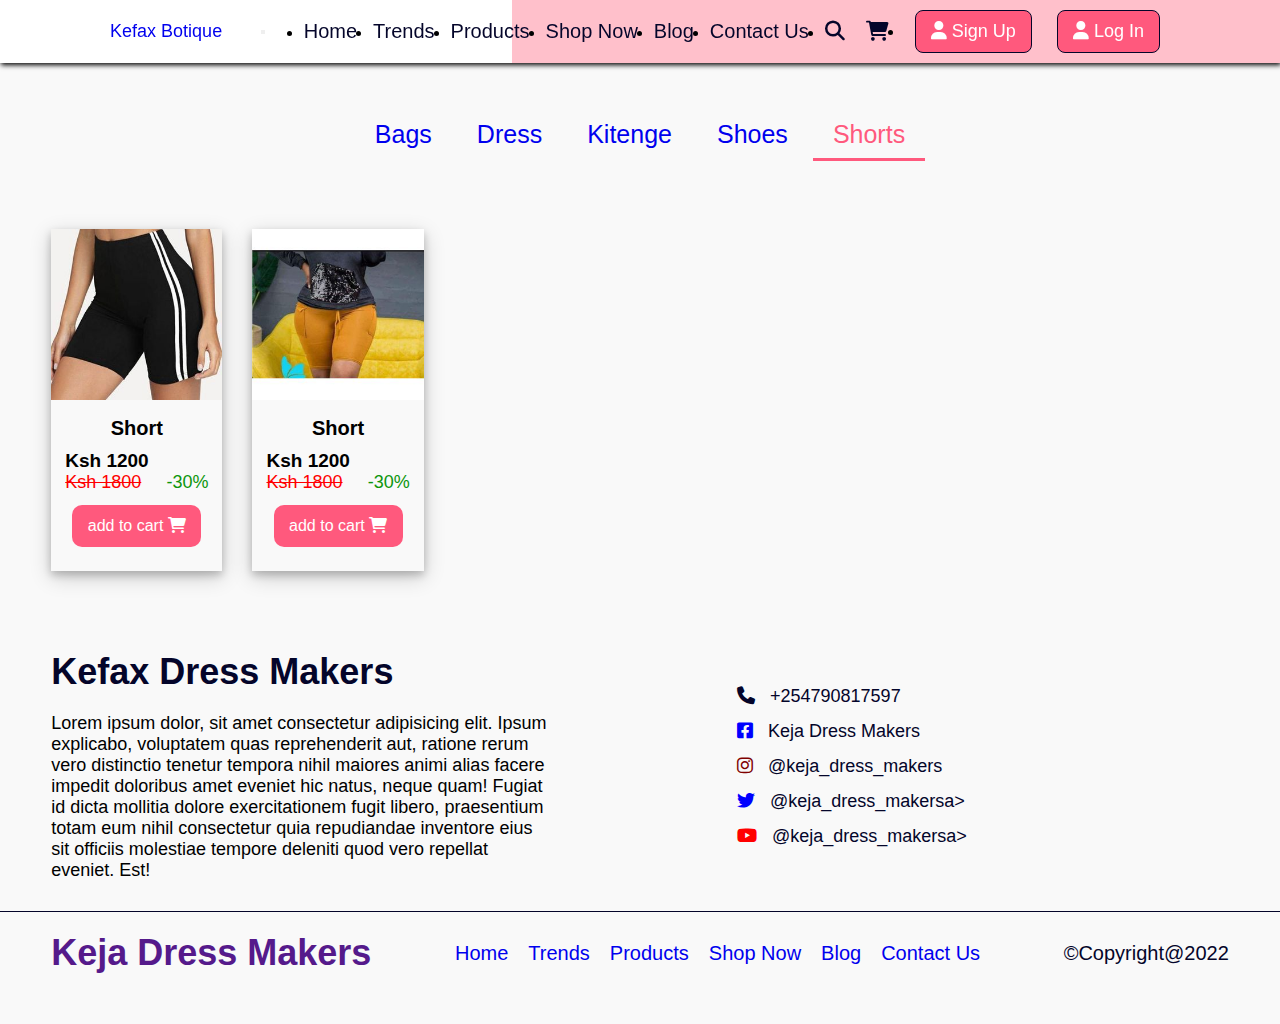
<file: shorts.html>
<!DOCTYPE html>
<html lang="en">
<head>
    <meta charset="UTF-8">
    <meta http-equiv="X-UA-Compatible" content="IE=edge">
    <meta name="viewport" content="width=device-width, initial-scale=1.0">
    <title>Keja Dress Makers_Shorts</title>
    <link rel="stylesheet" href="./style/all.min.css">
    <link rel="stylesheet" href="./style/fontawesome.min.css">
    <link rel="stylesheet" href="./style/keja.css">
    <link rel="stylesheet" href="./style/child.css">
</head>
<body>
    <nav class="navbar navbar-expand-lg  shadow-sm">
        <div class="custom-wrapper d-flex flex-wrap align-items-center justify-content-between">
          <a class="navbar-brand fw-bold" href="#">Kefax Botique</a>
      
          <button class="navbar-toggler" type="button" data-bs-toggle="collapse" data-bs-target="#navbarResponsive"
            aria-controls="navbarResponsive" aria-expanded="false" aria-label="Toggle navigation">
            <span class="navbar-toggler-icon"></span>
          </button>
      
          <div class="collapse navbar-collapse justify-content-end" id="navbarResponsive">
            <ul class="navbar-nav">
              <li class="nav-item">
                <a class="nav-link" href="#home">Home</a>
              </li>
              <li class="nav-item">
                <a class="nav-link" href="#trends">Trends</a>
              </li>
              <li class="nav-item">
                <a class="nav-link" href="#products">Products</a>
              </li>
              <li class="nav-item">
                <a class="nav-link" href="#shop">Shop Now</a>
              </li>
              <li class="nav-item">
                <a class="nav-link" href="#blog">Blog</a>
              </li>
              <li class="nav-item">
                <a class="nav-link" href="#footer">Contact Us</a>
              </li>
              <li class="nav-item icons">
                <a href="search"><i class="fa fa-search" aria-hidden="true"></i></a>
                <a href="cart.html"><i class="fa fa-cart-shopping" aria-hidden="true"></i></a>
              </li>
              <li class="nav-item log open-btns">
                <button class="signup-btn" onclick="openModal('signup')"><i class="fas fa-user" ></i>  Sign Up</button>
                <button class="login-btn" onclick="openModal('login')"><i class="fas fa-user" ></i> Log In</button>
              </li>
              
            </ul>
          </div>
        </div>
      </nav>

    <section class="choose">
        <a href="bags.html">Bags</a>
        <a href="dress.html">Dress</a>
        <a href="kitenge.html">Kitenge</a>
        <a href="shoes.html">Shoes</a>
        <a href="shorts.html" class="active">Shorts</a>
    </section>

    <section class="shopping">
        <div class="container">
            <div class="box">
                <div class="image">
                    <img src="./images/shorts/1 (55).jpg" alt="">
                </div>
                <div class="details">
                    <h5>Short</h5>
                    <p class="price">Ksh <span class="value">1200</span></p>
                    <p class="flex"><span class="cancel old">Ksh 1800</span> <span class="green">-30%</span></p>
                    <button type="submit">add to cart <i class="fas fa-shopping-cart"></i></button>
                </div>
            </div>
            <div class="box">
                <div class="image">
                    <img src="./images/shorts/1 (57).jpg" alt="">
                </div>
                <div class="details">
                    <h5>Short</h5>
                     <p class="price">Ksh <span class="value">1200</span></p>
                    <p class="flex"><span class="cancel old">Ksh 1800</span> <span class="green">-30%</span></p>
                    <button type="submit">add to cart <i class="fas fa-shopping-cart"></i></button>
                </div>
            </div>
            
        </div>
    </section>





    <section class="footer" id="footer">
        <div class="container">
            <div class="box first">
                <h1>Kefax Dress Makers</h1>
                <p>Lorem ipsum dolor, sit amet consectetur adipisicing elit. Ipsum explicabo, 
                    voluptatem quas reprehenderit aut, ratione rerum vero distinctio tenetur 
                    tempora nihil maiores animi alias facere impedit doloribus amet eveniet 
                    hic natus, neque quam! Fugiat id dicta mollitia dolore exercitationem 
                    fugit libero, praesentium totam eum nihil consectetur quia repudiandae 
                    inventore eius sit officiis molestiae tempore deleniti quod vero repellat 
                    eveniet. Est!
                </p>
            </div>

            <div class="box second">
                <a href=""><span><i class="fa fa-phone" aria-hidden="true"></i></span> +254790817597</a>
                <a href=""><span><i class="fab fa-facebook-square"></i></span> Keja Dress Makers</a>
                <a href=""><span><i class="fab fa-instagram"></i></span> @keja_dress_makers</a>
                <a href=""><span><i class="fab fa-twitter"></i></span> @keja_dress_makersa>
                <a href=""><span><i class="fab fa-youtube"></i></span> @keja_dress_makersa>
            </div>
        </div>

        <div class="bottom">
            <h1>Keja Dress Makers</h1>
            <div class="links">
                <a href="#home">Home</a>
                <a href="#trends">Trends</a>
                <a href="#products">Products</a>
                <a href="#shop">Shop Now</a>
                <a href="#blog">Blog</a>
                <a href="#footer">Contact Us</a>
            </div>
            <p>&copy;Copyright@2022</p>
        </div>
    </section>
</body>
</html>
</file>
<file: style/keja.css>
:root{
    --bright-pink: #ffeaef;
    --bright-pink2: #ffd2dd;
    --pink: #ff597d;
    --text: #04052a;
    --pagination: #676770;
}


:root {
    --pink: #f06292;
    --white: #fff;
    --dark: #333;
  }


*{
    padding: 0;
    margin: 0;
    box-sizing: border-box;
    text-decoration: none;
}

a{
    text-decoration: none;
}

body{
    margin: 0;
    padding: 0;
    font-size: 18px;
}

nav {
    position: fixed !important;
    top: 0;
    left: 0;
    right: 0;
}


.navbar{
    width: 100%;
    
    background-image: linear-gradient(to right, white 0%, white 40%, pink 40%, pink 100%);
    z-index: 10001;
    padding: 10px 4%;
    box-shadow: 1px 2px 5px black;
}

.custom-container {
    max-width: 1200px;
    margin: 0 auto;
    padding: 0 15px;

}
.navigation{
    display: flex;
    justify-content: space-between;
    align-items: center;
}

.navbar-nav{
    display: flex;
    align-items: center;
}

.navigation .name h1{
    color: var(--text);
    font-size: 28px;
}

.nav-item a{
    margin-right: 1rem;
    font-size: 20px;
    color: var(--text);
    transition: .7s;
}

.nav-item a:hover{
    color: var(--pink);
}

.navbar .log button{
    padding: 10px 15px;
    font-size: 18px;
    border: 1px solid var(--text);
    transition: .7s;
    cursor: pointer;
}

.navbar button:hover{
    background-color: var(--pink);
    color: white;
}


.custom-wrapper {
    width: 100%;
    display: flex;
    align-items: center;
    justify-content: space-between;
    padding: 0px 5%;
}

.showcase {
    padding: 160px 4% 20px 4%;
    display: grid;
    /* grid-template-columns: repeat(2, 1fr); */
    grid-template-columns: repeat(auto-fit, minmax(300px, 1fr));
    background-image: linear-gradient(to right, white 0%, white 40%, pink 40%, pink 100%);
}

.showcase .image{
    display: flex;
    align-items: center;
    justify-content: center;
    max-width: 100%;
}

.showcase .image img{
    height: auto;
    width: 100%;
}

/* form beginds here  */
/* 
.containers {
    display: flex;
    justify-content: center;
    align-items: center;
}

.form-container{
    position: fixed;
    background-color: rgba(0, 0, 0, 0.7);
    top: 0;
    right: 0;
    bottom: 0;
    left: 0;
    opacity: 0;
    visibility: visible;
    transition: all 0.5s;
}

.disable {
    opacity: 1;
    visibility: visible;
}

.modal{
    position: absolute;
    top: 50%;
    left: 50%;
    transform: translate(-50%, -50%);
    opacity: 0;
    visibility: hidden;
    transition: all .7s;
    text-align: center;
    width: 500px;
    background-color: var(--pink);
    border-radius: 30px;
    padding: 20px 60px 20px 60px;
}

.display{
    opacity: 1;
    visibility: visible;
    display: block !important;
}

.modal .x-btn{
    text-align: right;
    cursor: pointer;
    font-size: 40px;
    font-weight: 900;
}

.modal .form-header h1, .modal .form-header h3{
    color: white;
    margin-bottom: 10px;
}

.modal form .input-group{
    display: flex;
    align-items: center;
    justify-content: center;
}

.modal form .input-group input{
    border-radius: 12px;
    padding: 10px 15px;
    width: 70%;
    margin: 7px 15px;
    border: none;
}

.modal form .input-group input:focus{
    outline: none;
    
}

.modal form button{
    padding: 15px;
    width: 80%;
    margin: 15px auto;
    font-size: 18px;
} */

/* form ends here  */


  body {
    font-family: Arial, sans-serif;
    margin: 0;
    background: #f9f9f9;
  }

  /* Background Overlay */
  .overlay {
    position: fixed;
    top: 0; left: 0;
    width: 100%; height: 100%;
    background: rgba(0, 0, 0, 0.7);
    display: none;
    justify-content: center;
    align-items: center;
    z-index: 1000;
  }

  .overlay.active {
    display: flex;
  }

  /* Modal Box */
  .modal {
    background: var(--pink);
    color: var(--white);
    padding: 30px 40px;
    border-radius: 20px;
    width: 90%;
    max-width: 400px;
    text-align: center;
    position: relative;
    box-shadow: 0 0 30px rgba(0, 0, 0, 0.3);
    animation: fadeIn 0.5s ease-in-out;
  }

  @keyframes fadeIn {
    from { opacity: 0; transform: scale(0.9); }
    to { opacity: 1; transform: scale(1); }
  }

  /* Close Button */
  .modal .close-btn {
    position: absolute;
    top: 10px; right: 15px;
    font-size: 24px;
    cursor: pointer;
    color: white;
  }

  .modal h1 {
    margin: 0 0 10px;
  }

  .modal h3 {
    margin-bottom: 25px;
  }

  /* Input Group */
  .input-group {
    display: flex;
    align-items: center;
    background: var(--white);
    border-radius: 10px;
    padding: 8px 12px;
    margin: 10px 0;
  }

  .input-group i {
    color: var(--pink);
    margin-right: 10px;
  }

  .input-group input {
    border: none;
    outline: none;
    flex: 1;
    padding: 10px;
    border-radius: 8px;
    font-size: 16px;
  }

  .modal button {
    background: var(--white);
    color: var(--pink);
    border: none;
    padding: 12px 0;
    font-size: 16px;
    width: 100%;
    margin-top: 20px;
    border-radius: 10px;
    cursor: pointer;
    font-weight: bold;
    transition: background 0.3s;
  }

  .modal button:hover {
    background: #ffe1ec;
  }

  .open-btns {
    /* margin: 50px; */
    text-align: center;
  }

  .open-btns button {
    margin: 0 10px;
    padding: 12px 20px;
    font-size: 16px;
    background: var(--pink);
    color: white;
    border: none;
    border-radius: 8px;
    cursor: pointer;
  }

.showcase .content .intro h2{
    margin: 80px 0 20px 0;
    text-align: center;
    color: var(--text);
    font-size: 45px;
}

.showcase .content .intro p{
    text-align: center;
    margin-bottom: 20px;
}

.showcase .inner {
    display: flex;
    flex-wrap: wrap;
    gap: 20px;
}

.showcase .inner .box{
    padding: 10px;
    border-radius: 10px;
    background-color: var(--bright-pink2);
    flex: 44%;
    display: flex;
    align-items: center;
}

.showcase .inner .box .image{
    width: 120px;
}

.showcase .inner .box .image img{
    width: 100%;
    height: auto;
}

.showcase .inner .box .info{
    padding-left: 15px;
}

.showcase .inner .box .info a{
    display: inline-block;
    margin: 10px 5px;
    transition: .8s;
}

.showcase .inner .box .info a:hover{
    color: var(--pink);
}



.discount{
    background-color: var(--bright-pink2);
    padding: 20px 4%;
}

.discount .container{
    display: flex;
    flex-wrap: wrap;
    justify-content: space-between;
}

.discount .container .box{
    flex: 44%;
}

.discount .container .box h3{
    margin-bottom: 15px;
    font-size: 46px;
    color: var(--pink);
}

.discount p.white {
    color: white;
    font-size: 37px;
    font-weight: 700;
}

.discount .box p{
    margin-bottom: 19px;
}

.discount .container .content a{
    padding: 8px 16px;
    border-radius: 18px;
    background-color: var(--pink);
    color: white;
    transition: .7s;
}

.discount .container .content a:hover{
    background-color: var(--bright-pink);
    color: var(--pink);
}

.discount .container .image img{
    margin-left: 200px;
}

h1.heading{
    text-align: center;
    font-size: 40px;
    margin: 38px 0 100px 0;
    color: var(--text);
    text-transform: uppercase;
}

.trending{
    padding: 20px 4%;
}

.all-link a{
    display: inline-block;
    padding: 8px 16px;
    border-radius: 18px;
    background-color: var(--pink);
    color: white;
    transition: .7s;
    margin: 15px 0;
}

.all-link a:hover{
    background-color: var(--bright-pink);
    color: var(--pink);
}

.trending .container{
    display: grid;
    grid-template-columns: repeat(2, 1fr);
}

.trending .container .box{
    display: flex;
    align-items: center;
    justify-content: center;
    flex-direction: column;
}

.trending .container .image{
    padding: 50px 10px;
    display: flex;
    align-items: center;
    justify-content: center;
    width: 48%;
    background-color: var(--pink);
    margin: 2px auto;
}

.trending .container .box .pagination{
    margin-top: 20px;
    display: flex;
}

.trending .container .box .pagination div{
    width: 18px; height: 18px;
    border-radius: 50%;
    margin-right: 12px;
    background-color: var(--pagination);
}

.trending .container .box .pagination div:hover{
    cursor: pointer;
}

.trending .container .content{
    padding: 10px 30px;
}

.trending .container .content h3{
    font-size: 30px;
    color: var(--pink);
    margin-bottom: 10px;
}

.trending .container .content p{
    margin-bottom: 8px;
}

/* products here and here  */

.product{
    padding: 50px 4%;
}

.product h1.heading{
    text-align: left;
}

.product .container{
    margin: 60px 0;
    gap: 15px;
    display: grid;
    grid-template-columns:repeat(4, 1fr);
}

.product .container .box .image{
    border: 2px solid var(--pink);
    border-radius: 16px;
    display: flex;
    justify-content: center;
    align-items: center;
}

.product .container .box:nth-child(3){
    grid-column: span 2;
}

.product .two .box:nth-child(1){
    grid-column: span 2;
}

.product .two .box:nth-child(3){
    grid-column: span 1;
}

.product .container .content{
    padding: 10px 60px;
}

.product .container .content h3{
    font-size: 45px;
    text-transform: capitalize;
    color: var(--pink);
}


.online{
    padding: 30px 4%;
}

.online .top{
    margin: 50px 0 30px 0;
    display: flex;
    align-items: center;
    justify-content: space-between;
}

.online .container{
    display: grid;
    grid-template-columns: repeat(4, 1fr);
    gap: 50px;
}

.online .container .box{
    box-shadow: 0 4px 8px 0 rgba(0, 0, 0, 0.2), 0 6px 20px 0 rgba(0, 0, 0, 0.19);
    border-radius: 16px 16px 0 0;
    overflow: hidden;
    background-color: var(--bright-pink);
}

.online .container .box:hover .image img {
    transform: scale(1.1);
}

.online .container .box .image img{
    width: 100%;
    transition: .8s;

    height: auto;
}

.online .container .box .details{
    text-align: center;
    padding: 20px 10px;
}

.online .container .box .details p{
    margin-bottom: 10px;
}

.online .container .box .details a:hover{
    color: var(--pink);
}

.blog{
    padding: 20px 4%;
}

.blog .container{
    display: grid;
    grid-template-columns: .7fr 1fr .7fr;
    gap: 20px;
}

.blog .container .box .image img{
    width: 100%;
    height: 100%;
}

.blog .container .one{
    grid-column: 1 / 2;
    grid-row: 1 / 3;
}   

.blog .container .two{
    display: flex;
    flex-wrap: wrap;
    grid-column: 2 / 3;
    grid-row: 1 / 3;
}

.blog .container .three{
    grid-column: 3 / 4;
    grid-row: 1 / 2;
}

.blog .container .four{
    grid-column: 3 / 4;
    grid-row: 2 / 3;
}

.blog .container .two .image{
    flex: 45%;
    margin-right: 15px;
}

.blog .container .two .info{
    flex: 45%;
}

.blog .container .two .image img{
    width: 100%;
    height: 100%;
}

.blog .container .three .image, .blog .container .four .image{
    height: 150px;
}


.prom{
    padding: 50px 4%;
    background-color: var(--bright-pink2);
}

.prom .container{
    display: flex;
    align-items: center;
    justify-content: space-between;
}

.prom .container .box{
    text-align: center;
}

.prom .container .box h1{
    font-size: 55px;
}

.footer{
    background-color: var(--bright-pink1);
}

.footer .container{
    padding: 30px 4%;
    display: flex;
    align-items: center;
    flex-wrap: wrap;
    justify-content: space-between;
}

.footer .container .first{
    margin-right: 180px;
    flex: 30%;
}

.footer .container .second{
    flex: 30%;
}


.footer .container .box h1{
    margin-bottom: 20px;
    color: var(--text);
}

.footer .container .second a{
    display: block;
    color: var(--text);
    padding: 7px;
    transition: .7s;
}

.footer .container .second a:hover{
    color: var(--pink);
}

.footer .container .second span{
    margin-right: 10px;
}

.fa-youtube{
    color: red;
}

.fa-facebook-square, .fa-twitter{
    color: blue;
}

.fa-instagram{
    color: maroon;
}

.bottom{
    border-top: 1px solid var(--text);
    display: flex;
    justify-content: space-between;
    align-items: center;
    padding: 20px 4% 50px 4%;
}

.bottom .links a{
    font-size: 20px;
    margin-right: 15px;
    transition: .8s;
}

.bottom .links a:hover{
    color: var(--pink);
}

.bottom p{
    font-size: 20px;
    color: var(--text);
}


/* original page ends here  */



@media (max-width: 900px) {
    .product .container{
        grid-template-columns: 1fr 1fr;
    }   
}


@media (max-width: 900px) {
    .blog .container{
        grid-template-columns: 1fr 1fr;
    }

    .blog .container .three{
        grid-column: 1 / 2;
        grid-row: 3 / 4;
    }

    .blog .container .four{
        grid-column: 1 / 2;
        grid-row: 4 / 5;
    }

    .discount .container{
        flex-direction: column;
        justify-content: center;
    }

    .discount .container .box{
        flex: 90%;
        text-align: center;
    }

    .discount .container .image img{
        margin: 30px 0 0 0;
    }

    .trending .container{
        grid-template-columns: 1fr;
        text-align: center;
    }


}

@media(max-width: 800px){
    .showcase{
        grid-template-columns: 1fr;
    }

    .online .container{
        grid-template-columns: 1fr 1fr 1fr;
    }


}

@media (max-width: 650px) {
    .blog .container{
        display: block;
    }

    .blog .container .box{
        display: block;
    }
}

@media (max-width: 600px) {
    .product .container{
        display: block;
    }

    .product .container .box{
        display: block;
        margin: 25px;
    }    

    .product .container .content{
        padding: 10px;
    }

    .online .container{
        grid-template-columns: 1fr 1fr;
    }
}

@media (max-width: 600px) {
    .online .container{
        grid-template-columns: 1fr;
    }
}
</file>
<file: style/child.css>
:root{
    --bright-pink: #ffeaef;
    --bright-pink2: #ffd2dd;
    --pink: #ff597d;
    --text: #04052a;
    --pagination: #676770;
    --green: rgb(13, 150, 13);
}

.shopping{
    padding: 50px 4%;
}

.choose{
    text-align: center;
    padding: 120px 4% 30px 4%;
}

.choose a{
    padding: 10px 20px;
    font-size: 25px;
}

a.active{
    color: var(--pink);
    border-bottom: 3px solid var(--pink);
}

.shopping .container{
    display: grid;
    grid-template-columns: repeat(6, 1fr);
    gap: 50px 30px;
}

.shopping .container .box{
    overflow: hidden;
    box-shadow: 0 4px 8px 0 rgba(0, 0, 0, 0.2), 0 6px 20px 0 rgba(0, 0, 0, 0.19);
}

.shopping .container .box:hover .image img{
    transform: scale(1.1);
}

.shopping .container .box .image img{
    width: 100%;
    height: auto;
    transition: .8s;
}

.shopping .container .box .details{
    padding: 12px 14px;
    text-align: center;
}

.shopping .container .box .details h5{
    font-size: 20px;
    margin-bottom: 10px;
}

.shopping .container .box .details p.price{
    text-align: left;
    font-size: 19px;
    font-weight: 600;
}

.shopping .container .box .details p.flex{
    display: flex;
    justify-content: space-between;
}

.shopping .container .box .details span.cancel{
    text-decoration: line-through;
    color: red;
}

.shopping .container .box .details span.green{
    color: var(--green);
}

.shopping .container .box .details button{
    border-radius: 10px;
    width: 90%;
    display: inline-block;
    margin: 12px 0;
    padding: 12px;
    background-color: var(--pink);
    border: none;
    font-size: 16px;
    color: white;
    cursor: pointer;
    transition: .8s;
}

.shopping .container .box .details button:hover{
    background-color: var(--green);
}
</file>
